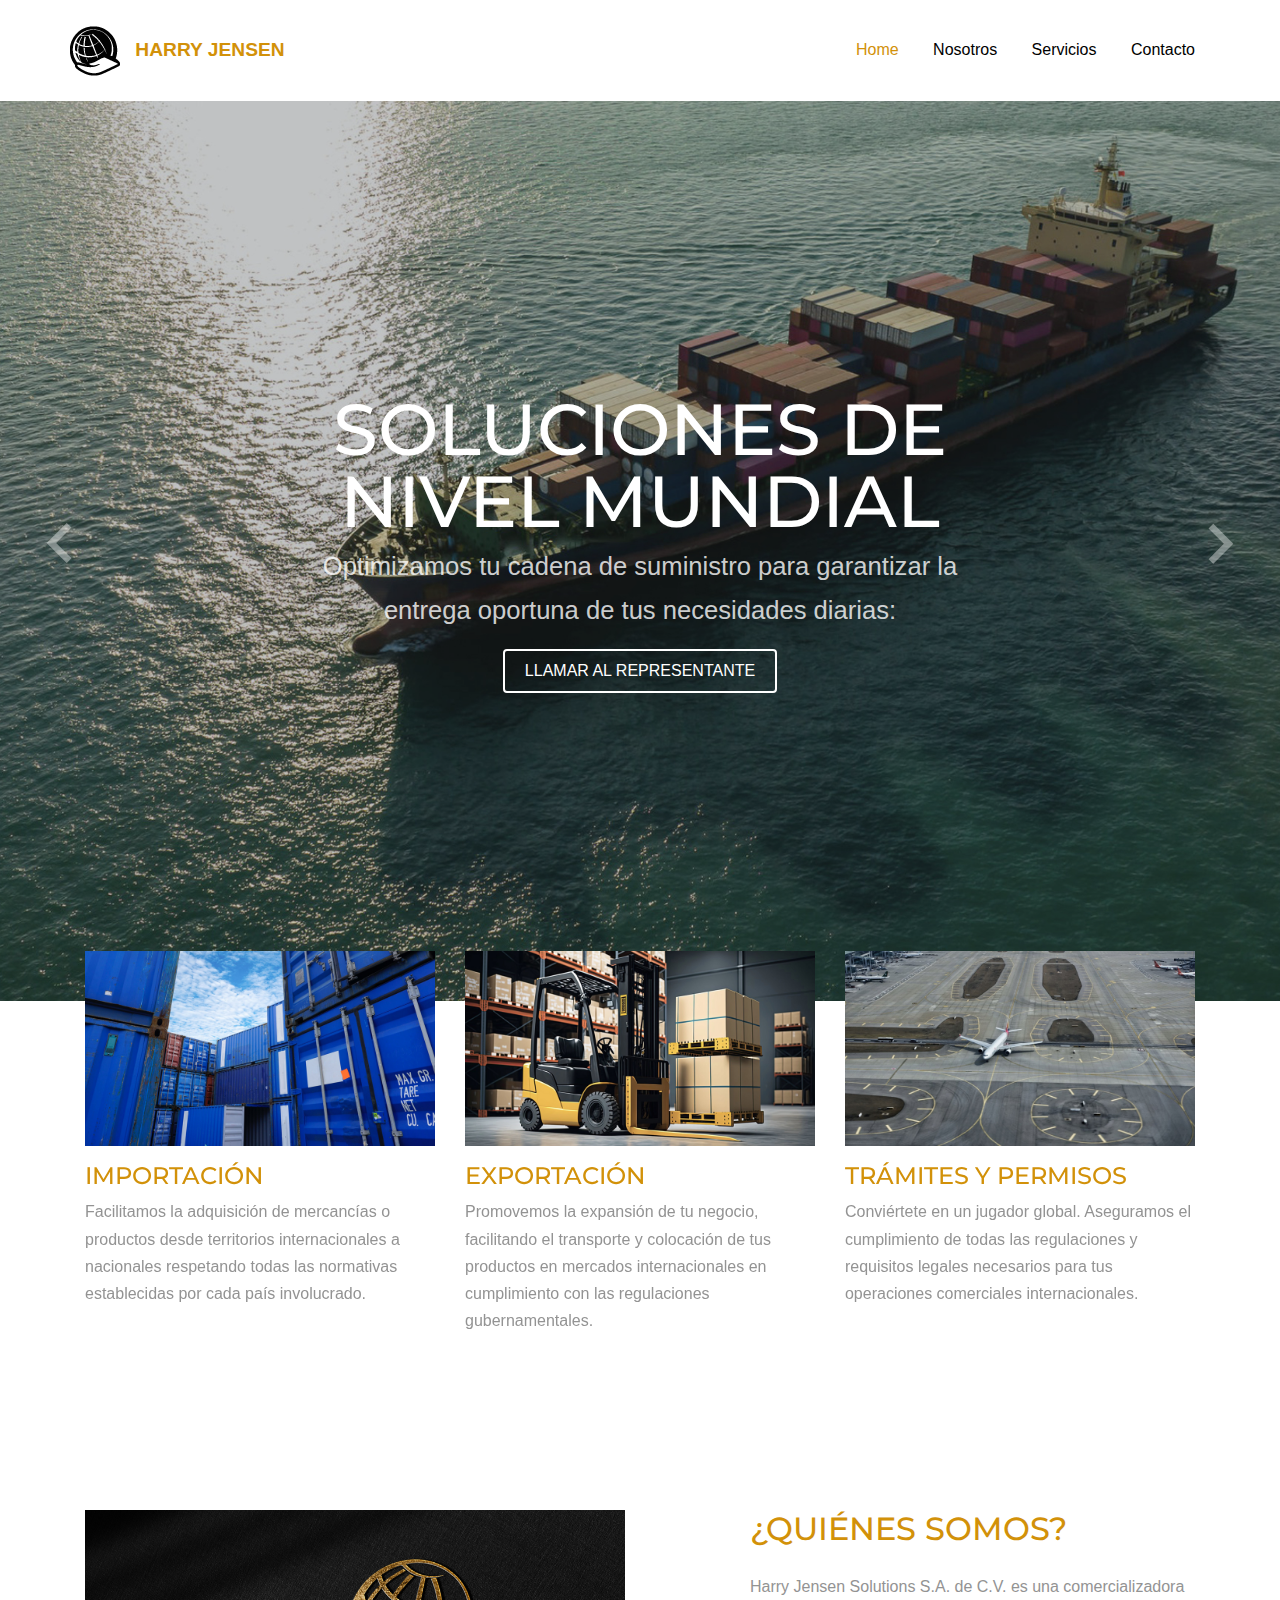
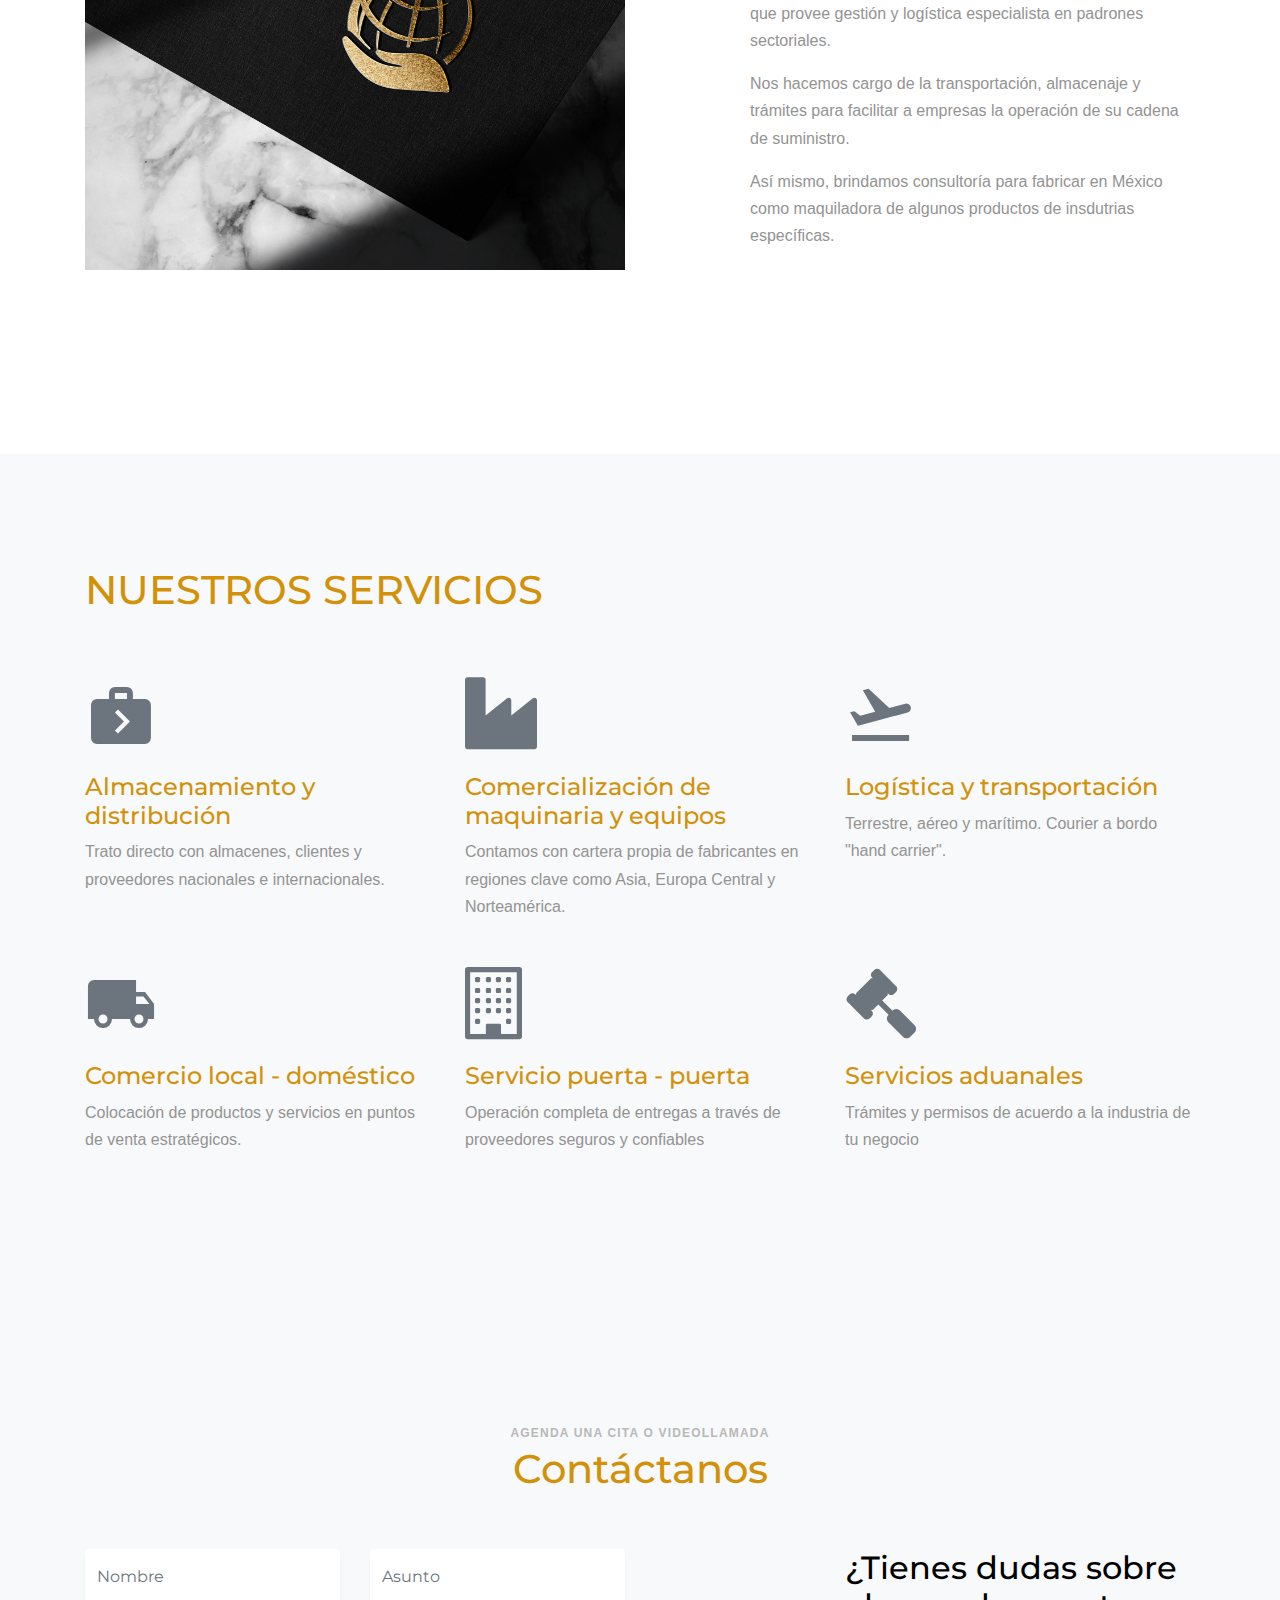
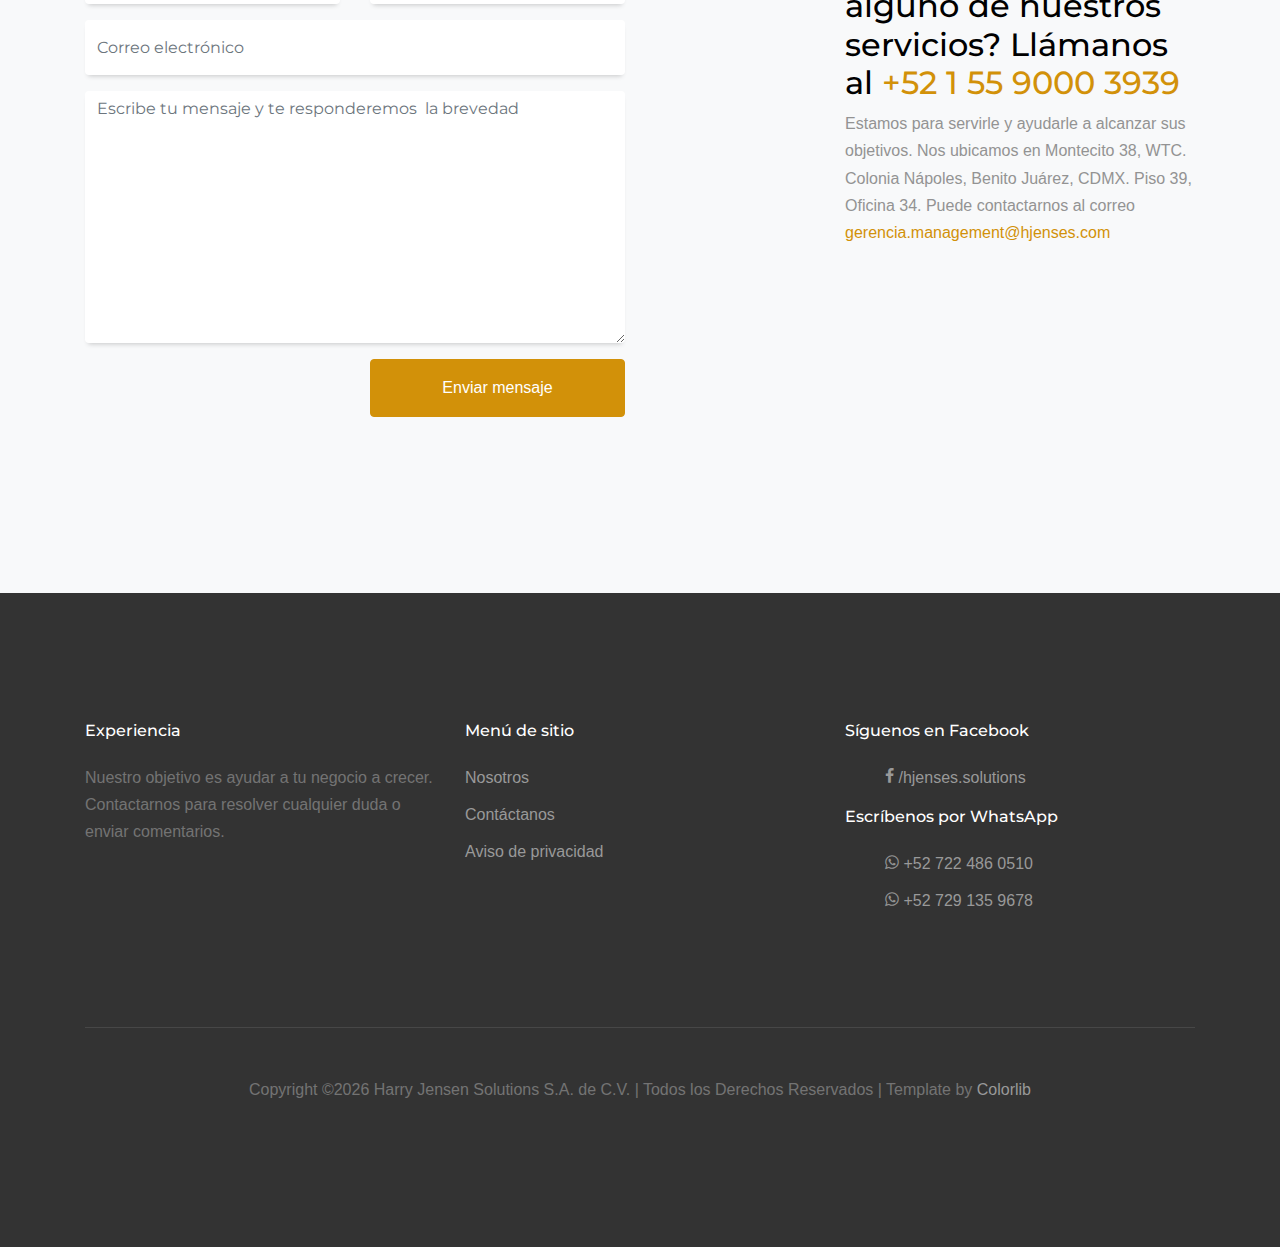
<file: index.html>
<!DOCTYPE html>
<html lang="en">
  <head>
    <title>Harry Jenses Solutions</title>
    <meta charset="utf-8">
    <meta name="viewport" content="width=device-width, initial-scale=1, shrink-to-fit=no">

    <link href="https://fonts.googleapis.com/css2?family=Montserrat:wght@400;700&display=swap" rel="stylesheet">

    <link rel="icon" href="images\favicon.png">
  
    <link rel="stylesheet" href="fonts/icomoon/style.css">

    <link rel="stylesheet" href="css/bootstrap.min.css">
    <link rel="stylesheet" href="css/magnific-popup.css">
    <link rel="stylesheet" href="css/jquery-ui.css">
    <link rel="stylesheet" href="css/owl.carousel.min.css">
    <link rel="stylesheet" href="css/owl.theme.default.min.css">

    <link rel="stylesheet" href="css/bootstrap-datepicker.css">

    <link rel="stylesheet" href="fonts/flaticon/font/flaticon.css">

    <link rel="stylesheet" href="css/aos.css">

    <link rel="stylesheet" href="css/style.css">
    
  </head>
  <body data-spy="scroll" data-target=".site-navbar-target" data-offset="300">
  
  <div class="site-wrap"  id="home-section">

    <div class="site-mobile-menu site-navbar-target">
      <div class="site-mobile-menu-header">
        <div class="site-mobile-menu-close mt-3">
          <span class="icon-close2 js-menu-toggle"></span>
        </div>
      </div>
      <div class="site-mobile-menu-body"></div>
    </div>
   
    <header class="site-navbar js-sticky-header site-navbar-target" role="banner">

      <div class="container">
        <div class="row align-items-center position-relative">
          
            <div class="site-logo">
              <a href="index.html" class="text-black">
                <img src="images/logo1.png" alt="Logo" style="height:50px; margin-right:10px;">
                <span class="text-primary">HARRY JENSEN</span>
            </a>
            </div>
            
              <nav class="site-navigation text-center ml-auto" role="navigation">

                <ul class="site-menu main-menu js-clone-nav ml-auto d-none d-lg-block">
                  <li><a href="#home-section" class="nav-link">Home</a></li>
                  <li><a href="#about-section" class="nav-link">Nosotros</a></li>
                  <li><a href="#services-section" class="nav-link">Servicios</a></li>
                  <li><a href="#contact-section" class="nav-link">Contacto</a></li>

                </ul>
              </nav>

          <div class="toggle-button d-inline-block d-lg-none"><a href="#" class="site-menu-toggle py-5 js-menu-toggle text-black"><span class="icon-menu h3"></span></a></div>
        </div>
      </div>
    </header>
    
    <div class="owl-carousel slide-one-item">
      
      <div class="site-section-cover overlay img-bg-section" style="background-image: url('images/hero_1.jpg'); " >
        <div class="container">
          <div class="row align-items-center justify-content-center">
            <div class="col-md-12 col-lg-7 text-center">
              <h1>SOLUCIONES DE NIVEL MUNDIAL</h1>  
              <p>Optimizamos tu cadena de suministro para garantizar la entrega oportuna de tus necesidades diarias:</p>
              <p><a href="#tel://+5217291359678" class="btn btn-white-outline border-w-2 btn-md">LLAMAR AL REPRESENTANTE</a></p>
            </div>
          </div>
        </div>
      </div>

      <div class="site-section-cover overlay img-bg-section" style="background-image: url('images/hero_2.jpg'); " >
        <div class="container">
          <div class="row align-items-center justify-content-center">
            <div class="col-md-12 col-lg-7 text-center">
              <h1>COMERCIO DE BIENES Y SERVICIOS</h1>      
              <p>Facilitamos transacciones globales de manera eficaz, segura y confiable:</p>    
              <p><a href="#contact-section" class="btn btn-white-outline border-w-2 btn-md">COTIZAR AHORA</a></p>
            </div>
          </div>
        </div>
      </div>
    </div>
    
    <div class="pb-5" style="position: relative; z-index: 8;">
      <div class="container">
        <div class="row" style="margin-top: -50px;">
          <div class="col-md-6 col-lg-4 mb-4 mb-lg-0">
            <img src="images/img_1.jpg" alt="Image" class="img-fluid mb-3">
            <h3 class="text-primary h4 mb-2">IMPORTACIÓN</h3>
            <p>Facilitamos la adquisición de mercancías o productos desde territorios internacionales a nacionales respetando todas las normativas establecidas por cada país involucrado.</p>
          </div>
          <div class="col-md-6 col-lg-4 mb-4 mb-lg-0">
            <img src="images/img_2.jpg" alt="Image" class="img-fluid mb-3">
            <h3 class="text-primary h4 mb-2">EXPORTACIÓN</h3>
            <p>Promovemos la expansión de tu negocio, facilitando el transporte y colocación de tus productos en mercados internacionales en cumplimiento con las regulaciones gubernamentales.</p>
          </div>
          <div class="col-md-6 col-lg-4 mb-4 mb-lg-0">
            <img src="images/img_3.jpg" alt="Image" class="img-fluid mb-3">
            <h3 class="text-primary h4 mb-2">TRÁMITES Y PERMISOS</h3>
            <p>Conviértete en un jugador global. Aseguramos el cumplimiento de todas las regulaciones y requisitos legales necesarios para tus operaciones comerciales internacionales.</p>
          </div>
        </div>
      </div>
    </div>

    <div class="site-section" id="about-section">
      <div class="container">
        <div class="row mb-5">
          <div class="col-lg-6 mb-4">
                <img src="images/hero_3.jpg" alt="Image" class="img-fluid">
              </a>
            </figure>
          </div>
          <div class="col-lg-5 ml-auto">
            <h2 class="text-primary mb-4">¿QUIÉNES SOMOS?</h2>
            <p>Harry Jensen Solutions S.A. de C.V. es una comercializadora que provee gestión y logística especialista en padrones sectoriales.</p>
            <p>Nos hacemos cargo de la transportación, almacenaje y trámites para facilitar a empresas la operación de su cadena de suministro. </p>
            <p>Así mismo, brindamos consultoría para fabricar en México como maquiladora de algunos productos de insdutrias específicas.</p>
          </div>
        </div>
      </div>
    </div>

    <div class="site-section bg-light" id="services-section">
      <div class="container">
        <div class="row mb-5">
          <div class="col-12">
            <div class="block-heading-1">
              <h2>NUESTROS SERVICIOS</h2>
            </div>
          </div>
        </div>
        <div class="row">
          <div class="col-md-6 col-lg-4 mb-4">
            <span class="icon-next_week d-block mb-3 display-3 text-secondary"></span>
            <h3 class="text-primary h4 mb-2">Almacenamiento y distribución</h3>
            <p>Trato directo con almacenes, clientes y proveedores nacionales e internacionales.</p>
          </div>
          <div class="col-md-6 col-lg-4 mb-4">
            <span class="icon-industry d-block mb-3 display-3 text-secondary"></span>
            <h3 class="text-primary h4 mb-2">Comercialización de maquinaria y equipos</h3>
            <p>Contamos con cartera propia de fabricantes en regiones clave como Asia, Europa Central y Norteamérica.</p>
          </div>
          <div class="col-md-6 col-lg-4 mb-4">
            <span class="icon-flight_takeoff d-block mb-3 display-3 text-secondary"></span>
            <h3 class="text-primary h4 mb-2">Logística y transportación</h3>
            <p>Terrestre, aéreo y marítimo. Courier a bordo "hand carrier".</p>
          </div>

          <div class="col-md-6 col-lg-4 mb-4">
            <span class="icon-local_shipping d-block mb-3 display-3 text-secondary"></span>
            <h3 class="text-primary h4 mb-2">Comercio local - doméstico</h3>
            <p>Colocación de productos y servicios en puntos de venta estratégicos. </p>
          </div>
          <div class="col-md-6 col-lg-4 mb-4">
            <span class="icon-building-o d-block mb-3 display-3 text-secondary"></span>
            <h3 class="text-primary h4 mb-2">Servicio puerta - puerta</h3>
            <p>Operación completa de entregas a través de proveedores seguros y confiables</p>
          </div>
          <div class="col-md-6 col-lg-4 mb-4">
            <span class="icon-legal d-block mb-3 display-3 text-secondary"></span>
            <h3 class="text-primary h4 mb-2">Servicios aduanales</h3>
            <p>Trámites y permisos de acuerdo a la industria de tu negocio</p>
          </div>
        </div>
      </div>
    </div>

    <div class="site-section bg-light" id="contact-section">
      <div class="container">
        <div class="row">
          <div class="col-12 text-center mb-5">
            <div class="block-heading-1">
              <span>AGENDA UNA CITA O VIDEOLLAMADA</span>
              <h2>Contáctanos</h2>
            </div>
          </div>
        </div>
        <div class="row">
          <div class="col-lg-6 mb-5">
            <form action="#" method="post">
              <div class="form-group row">
                <div class="col-md-6 mb-4 mb-lg-0">
                  <input type="text" class="form-control" placeholder="Nombre">
                </div>
                <div class="col-md-6">
                  <input type="text" class="form-control" placeholder="Asunto">
                </div>
              </div>

              <div class="form-group row">
                <div class="col-md-12">
                  <input type="text" class="form-control" placeholder="Correo electrónico">
                </div>
              </div>

              <div class="form-group row">
                <div class="col-md-12">
                  <textarea name="textarea" id="" class="form-control" placeholder="Escribe tu mensaje y te responderemos  la brevedad" cols="30" rows="10"></textarea>
                </div>
              </div>
              <div class="form-group row">
                <div class="col-md-6 ml-auto">
                  <input type="submit" class="btn btn-block btn-primary text-white py-3 px-5" value="Enviar mensaje">
                </div>
              </div>
            </form>
          </div>
          <div class="col-lg-4 ml-auto">
            <h2 class="text-black">¿Tienes dudas sobre alguno de nuestros servicios? Llámanos al <a href="tel://+5215590003939">+52 1 55 9000 3939</a></h2>
            <p>Estamos para servirle y ayudarle a alcanzar sus objetivos. Nos ubicamos en Montecito 38, WTC. Colonia Nápoles, Benito Juárez, CDMX. Piso 39, Oficina 34. Puede contactarnos al correo <a href="mailto:gerencia.management@hjenses.com">gerencia.management@hjenses.com</a></p>
          </div>
        </div>
      </div>
    </div>

    <footer class="site-footer">
      <div class="container">
        <div class="row">
          <div class="col-md-6">
            <div class="row">
              <div class="col-md-8">
                <h2 class="footer-heading mb-4">Experiencia</h2>
                <p>Nuestro objetivo es ayudar a tu negocio a crecer. Contactarnos para resolver cualquier duda o enviar comentarios.</p>
              </div>
              <div class="col-md-4 ml-auto">
                <h2 class="footer-heading mb-4">Menú de sitio</h2>
                <ul class="list-unstyled">
                  <li><a href="#about-section">Nosotros</a></li>
                  <li><a href="#contact-section">Contáctanos</a></li>
                  <li><a href="aviso-privacidad.html">Aviso de privacidad</a></li>
                </ul>
              </div>
              
            </div>
          </div>
          <div class="col-md-4 ml-auto">

              <h2 class="footer-heading mb-4">Síguenos en Facebook</h2>      
              <ul style="list-style-type: none;"><a href="" class="smoothscroll pl-0 pr-3"><span class="icon-facebook"></span>  /hjenses.solutions</a></ul>

                <h2 class="footer-heading mb-4">Escríbenos por WhatsApp</h2>
                <ul style="list-style-type: none;">
                <li><span class="icon-whatsapp"></span>      <a href="https://wa.me/17224860510?text=Hola!%20Quiero%20más%20información.%20">+52 722 486 0510</a></li>
                <li><span class="icon-whatsapp"></span>      <a href="https://wa.me/17291359678?text=Hola!%20Quiero%20más%20información.%20">+52 729 135 9678</a></li>
                 </ul> 

              </a>
              </form>
          </div>
        </div>
        <div class="row pt-5 mt-5 text-center">
          <div class="col-md-12">
            <div class="border-top pt-5">
            <p>
            <!-- Link back to Colorlib can't be removed. Template is licensed under CC BY 3.0. -->
            Copyright &copy;<script>document.write(new Date().getFullYear());</script> Harry Jensen Solutions S.A. de C.V. | Todos los Derechos Reservados | Template by <a href="https://colorlib.com" target="_blank" >Colorlib</a>
            <!-- Link back to Colorlib can't be removed. Template is licensed under CC BY 3.0. -->
            </p>
            </div>
          </div>
          
        </div>
      </div>
    </footer>

  </div>

  <script src="js/jquery-3.3.1.min.js"></script>
  <script src="js/jquery-ui.js"></script>
  <script src="js/popper.min.js"></script>
  <script src="js/bootstrap.min.js"></script>
  <script src="js/owl.carousel.min.js"></script>
  <script src="js/jquery.magnific-popup.min.js"></script>
  <script src="js/jquery.sticky.js"></script>
  <script src="js/jquery.waypoints.min.js"></script>
  <script src="js/jquery.animateNumber.min.js"></script>
  <script src="js/aos.js"></script>

  <script src="js/main.js"></script>
    
  </body>
</html>

<!--__/\\\\\\\\\\\\\\\__/\\\________/\\\____/\\\\\\\\\________/\\\\\\\\\___________/\\\\\_______/\\\\\_____/\\\____________/\\\\\\\\\\\\_____/\\\\\\\\\\\\\\\____________/\\\_________________/\\\\\\\\\_____________________/\\\\\\\\\__/\\\\\\\\\\\__/\\\\\\\\\\\\\\\__/\\\\\\\\\\\\\\\_______________/\\\\\\\\\\\_______/\\\\\\\\\_______________/\\\\\\\\\\\\_____/\\\\\\\\\\\\\\\__________________/\\\\\\\\\__/\\\________/\\\_        
 _\///////\\\/////__\/\\\_______\/\\\__/\\\///////\\\____/\\\///////\\\_______/\\\///\\\____\/\\\\\\___\/\\\___________\/\\\////////\\\__\/\\\///////////____________\/\\\_______________/\\\\\\\\\\\\\________________/\\\////////__\/////\\\///__\///////\\\/////__\/\\\///////////______________/\\\/////////\\\___/\\\\\\\\\\\\\____________\/\\\////////\\\__\/\\\///////////________________/\\\////////__\/\\\_______\/\\\_       
  _______\/\\\_______\/\\\_______\/\\\_\/\\\_____\/\\\___\/\\\_____\/\\\_____/\\\/__\///\\\__\/\\\/\\\__\/\\\___________\/\\\______\//\\\_\/\\\_______________________\/\\\______________/\\\/////////\\\_____________/\\\/_______________\/\\\___________\/\\\_______\/\\\________________________\//\\\______\///___/\\\/////////\\\___________\/\\\______\//\\\_\/\\\_________________________/\\\/___________\//\\\______/\\\__      
   _______\/\\\_______\/\\\_______\/\\\_\/\\\\\\\\\\\/____\/\\\\\\\\\\\/_____/\\\______\//\\\_\/\\\//\\\_\/\\\___________\/\\\_______\/\\\_\/\\\\\\\\\\\_______________\/\\\_____________\/\\\_______\/\\\____________/\\\_________________\/\\\___________\/\\\_______\/\\\\\\\\\\\_________________\////\\\_________\/\\\_______\/\\\___________\/\\\_______\/\\\_\/\\\\\\\\\\\________________/\\\______________\//\\\____/\\\___     
    _______\/\\\_______\/\\\_______\/\\\_\/\\\//////\\\____\/\\\//////\\\____\/\\\_______\/\\\_\/\\\\//\\\\/\\\___________\/\\\_______\/\\\_\/\\\///////________________\/\\\_____________\/\\\\\\\\\\\\\\\___________\/\\\_________________\/\\\___________\/\\\_______\/\\\///////_____________________\////\\\______\/\\\\\\\\\\\\\\\___________\/\\\_______\/\\\_\/\\\///////________________\/\\\_______________\//\\\__/\\\____    
     _______\/\\\_______\/\\\_______\/\\\_\/\\\____\//\\\___\/\\\____\//\\\___\//\\\______/\\\__\/\\\_\//\\\/\\\___________\/\\\_______\/\\\_\/\\\_______________________\/\\\_____________\/\\\/////////\\\___________\//\\\________________\/\\\___________\/\\\_______\/\\\_______________________________\////\\\___\/\\\/////////\\\___________\/\\\_______\/\\\_\/\\\_______________________\//\\\_______________\//\\\/\\\_____   
      _______\/\\\_______\//\\\______/\\\__\/\\\_____\//\\\__\/\\\_____\//\\\___\///\\\__/\\\____\/\\\__\//\\\\\\___________\/\\\_______/\\\__\/\\\_______________________\/\\\_____________\/\\\_______\/\\\____________\///\\\______________\/\\\___________\/\\\_______\/\\\________________________/\\\______\//\\\__\/\\\_______\/\\\___________\/\\\_______/\\\__\/\\\________________________\///\\\______________\//\\\\\______  
       _______\/\\\________\///\\\\\\\\\/___\/\\\______\//\\\_\/\\\______\//\\\____\///\\\\\/_____\/\\\___\//\\\\\___________\/\\\\\\\\\\\\/___\/\\\\\\\\\\\\\\\___________\/\\\\\\\\\\\\\\\_\/\\\_______\/\\\______________\////\\\\\\\\\__/\\\\\\\\\\\_______\/\\\_______\/\\\\\\\\\\\\\\\___________\///\\\\\\\\\\\/___\/\\\_______\/\\\___________\/\\\\\\\\\\\\/___\/\\\\\\\\\\\\\\\______________\////\\\\\\\\\______\//\\\_______ 
        _______\///___________\/////////_____\///________\///__\///________\///_______\/////_______\///_____\/////____________\////////////_____\///////////////____________\///////////////__\///________\///__________________\/////////__\///////////________\///________\///////////////______________\///////////_____\///________\///____________\////////////_____\///////////////__________________\/////////________\///________
      
      
                                                                           =#                                    
                                                                    =@@#                                   
                                                                   -@@@@*                                  
                                                                  :@@@@@@+                                 
                             .=============.           :==========%@@@@@@@=                                
                              #@@@@@@@@@@@+           :@@@@@@@@@@@@@@@@@@@@-                               
                              .%@@@@@@@@@*           :@@@@@@@@@@@@@@@@@@@@@@-                              
                               .%@@@@@@@#           :%@@@@@@@@@@@@@@@@@@@@@@#                              
                                :@@@@@@%.          .%@@@@@@@@@@@@@@@@@@@@@*:                               
                                 -@@@@%.          .%@@@@@@@@@@@@@@@@@@@%+.                                 
                                  ----.          .#@@@@@@@@%-----------                                    
                                                 #@@@@@@@@=                                                
                                                *@@@@@@@#.                                                 
                                               *@@@@@@%-                                                   
                                              +@@@@@@*.                                                    
                                             +@@@@@%:                                                      
                                            =@@@@@+                                                        
                                ...........=@@@@#.                                                         
                               :%@@@@@@@@@@@@@%-                                                           
                                .############*.  
Este template fue editado por TURRON DE LA CITE SA DE CV // AGENCIA DE PUBLICIDAD // para más información contactar a través de humanodel88gmail.com -->
</file>
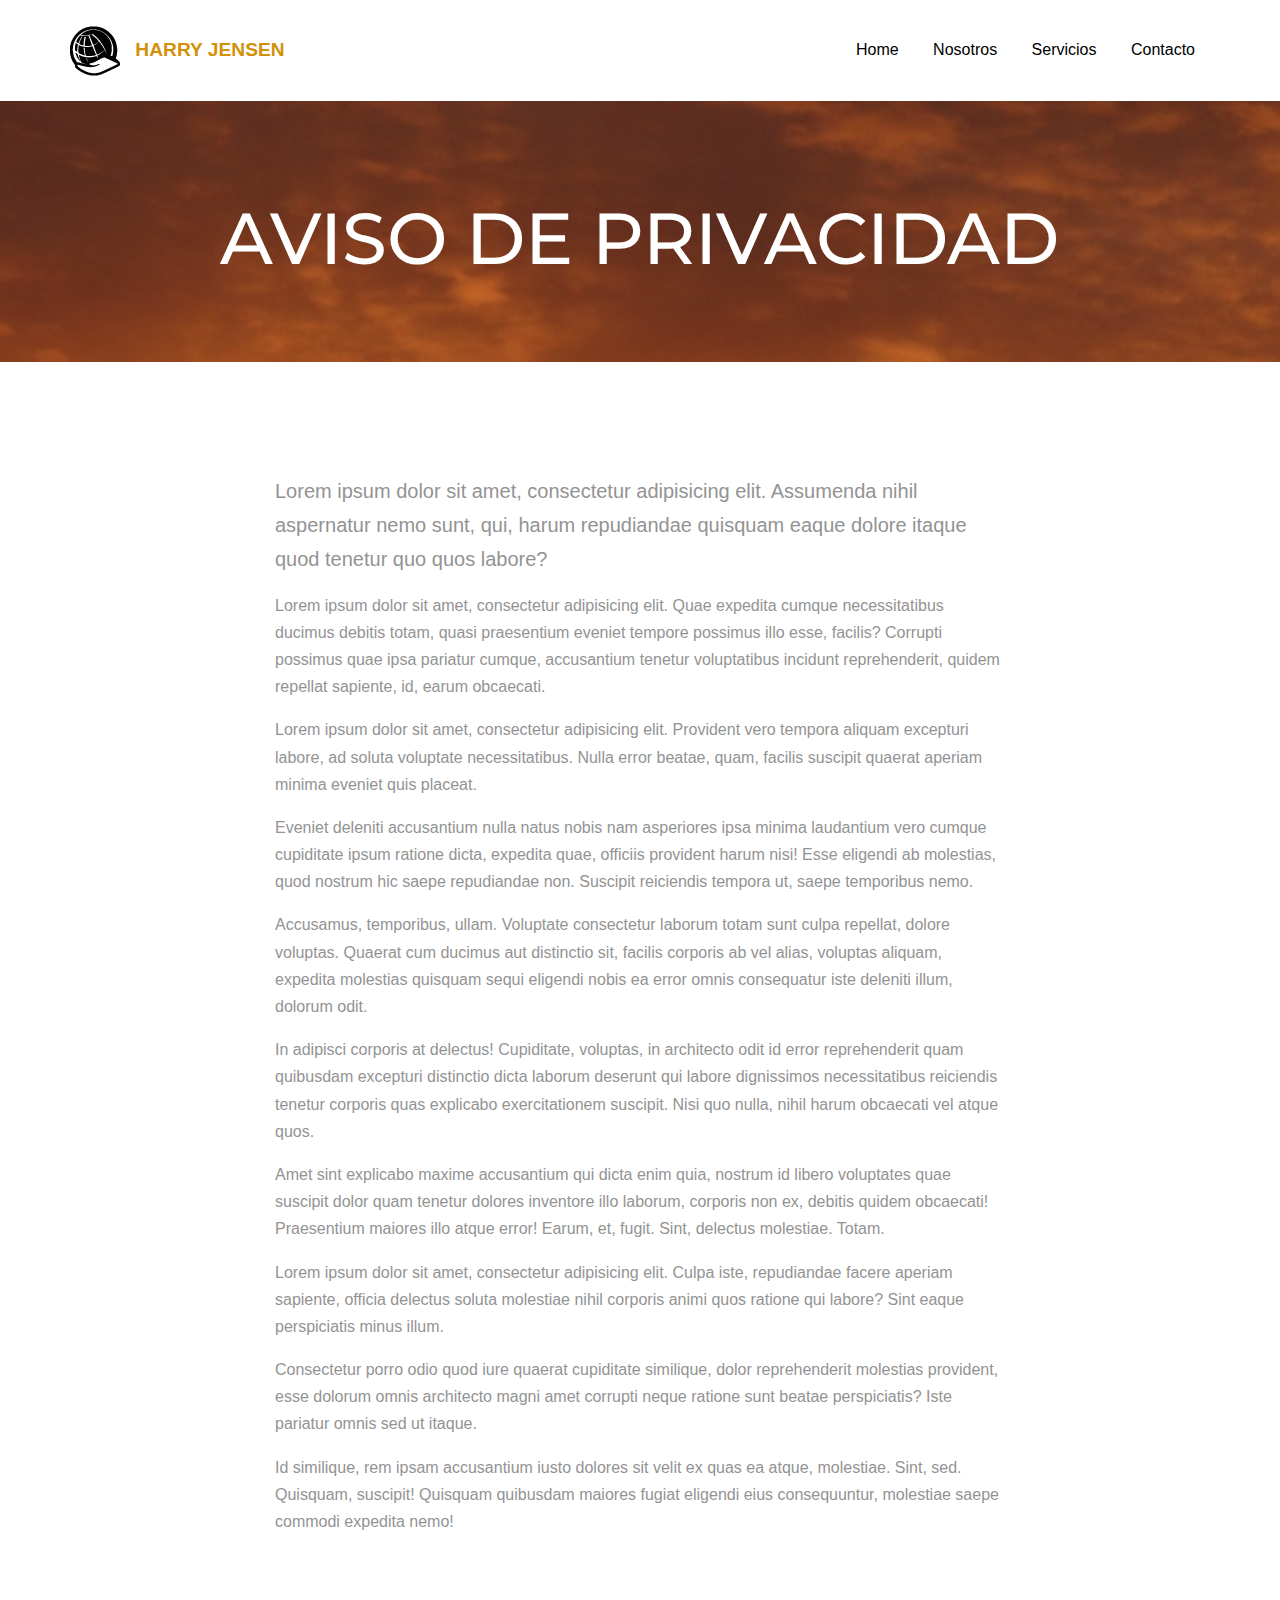
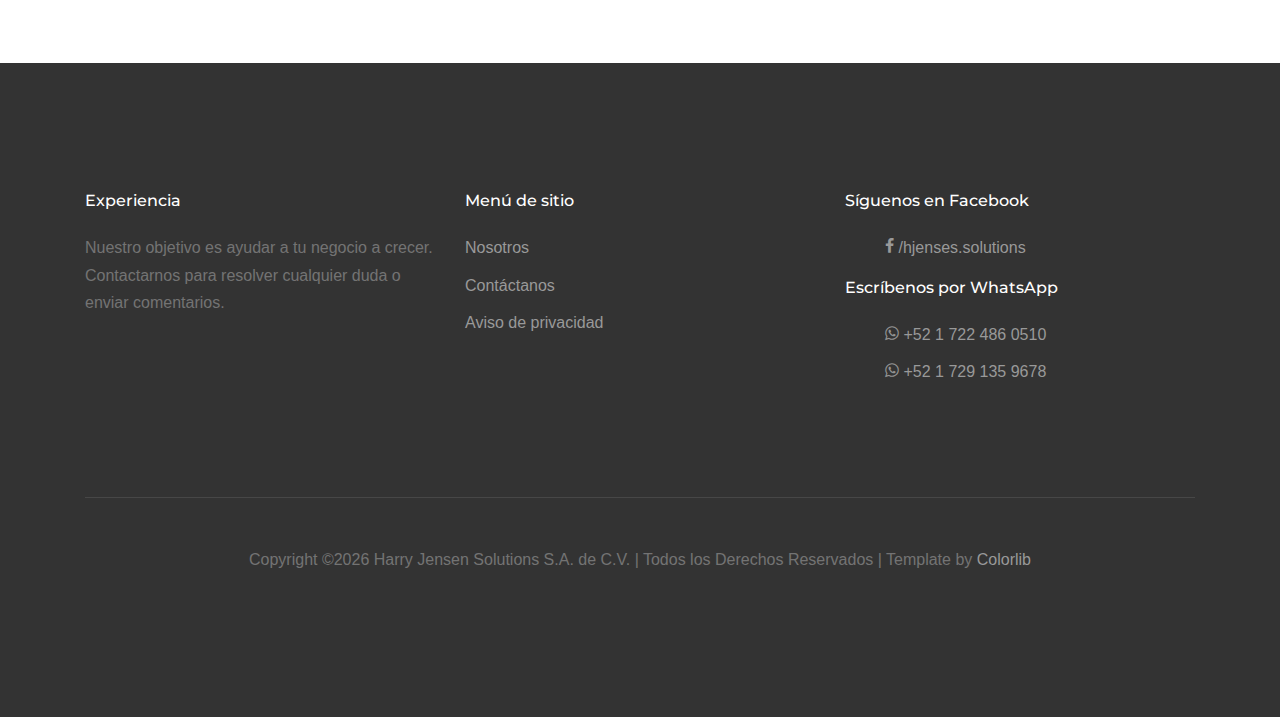
<file: aviso-privacidad.html>
<!DOCTYPE html>
<html lang="en">
  <head>
    <title>Harry Jenses Solutions</title>
    <meta charset="utf-8">
    <meta name="viewport" content="width=device-width, initial-scale=1, shrink-to-fit=no">

    <link href="https://fonts.googleapis.com/css2?family=Montserrat:wght@400;700&display=swap" rel="stylesheet">

    <link rel="icon" href="images\favicon.png">
  
    <link rel="stylesheet" href="fonts/icomoon/style.css">

    <link rel="stylesheet" href="css/bootstrap.min.css">
    <link rel="stylesheet" href="css/magnific-popup.css">
    <link rel="stylesheet" href="css/jquery-ui.css">
    <link rel="stylesheet" href="css/owl.carousel.min.css">
    <link rel="stylesheet" href="css/owl.theme.default.min.css">

    <link rel="stylesheet" href="css/bootstrap-datepicker.css">

    <link rel="stylesheet" href="fonts/flaticon/font/flaticon.css">

    <link rel="stylesheet" href="css/aos.css">

    <link rel="stylesheet" href="css/style.css">
    
  </head>
  <body data-spy="scroll" data-target=".site-navbar-target" data-offset="300">
  
  <div class="site-wrap"  id="home-section">

    <div class="site-mobile-menu site-navbar-target">
      <div class="site-mobile-menu-header">
        <div class="site-mobile-menu-close mt-3">
          <span class="icon-close2 js-menu-toggle"></span>
        </div>
      </div>
      <div class="site-mobile-menu-body"></div>
    </div>
   
      
    <header class="site-navbar js-sticky-header site-navbar-target" role="banner">

      <div class="container">
        <div class="row align-items-center position-relative">
          
            
          <div class="site-logo">
            <a href="index.html" class="text-black">
              <img src="images/logo1.png" alt="Logo" style="height:50px; margin-right:10px;">
              <span class="text-primary">HARRY JENSEN</span>
          </a>
          </div>
            
            <!-- <div class="col-12"> -->
              <nav class="site-navigation text-center ml-auto" role="navigation">

                <ul class="site-menu main-menu js-clone-nav ml-auto d-none d-lg-block">
                  <li><a href="index.html#home-section" class="nav-link">Home</a></li>
                  <li><a href="index.html#about-section" class="nav-link">Nosotros</a></li>
                  <li><a href="index.html#services-section" class="nav-link">Servicios</a></li>
                  <li><a href="index.html#contact-section" class="nav-link">Contacto</a></li>

                </ul>
              </nav>
          
            <!-- </div> -->

          <div class="toggle-button d-inline-block d-lg-none"><a href="#" class="site-menu-toggle py-5 js-menu-toggle text-black"><span class="icon-menu h3"></span></a></div>

        </div>
      </div>
      
    </header>
    
    <div class="site-section-cover overlay inner-page bg-light" style="background-image: url('images/hero_2.jpg')" data-aos="fade">
      
      <div class="container">
        <div class="row align-items-center justify-content-center text-center">
          <div class="col-lg-10">

            <div class="box-shadow-content">
              <div class="block-heading-1">
                <span class="d-block mb-3 text-white"  data-aos="fade-up"><span class="mx-2"></span></span>
                <h1 class="mb-4" data-aos="fade-up" data-aos-delay="100">AVISO DE PRIVACIDAD</h1>
              </div>
              
              
            </div>
          </div>
        </div>
      </div>
      
    </div>

    
    <section class="site-section">
      <div class="container">
        <div class="row">
          <div class="col-md-8 mx-auto blog-content">
            <p class="lead">Lorem ipsum dolor sit amet, consectetur adipisicing elit. Assumenda nihil aspernatur nemo sunt, qui, harum repudiandae quisquam eaque dolore itaque quod tenetur quo quos labore?</p>
            <p>Lorem ipsum dolor sit amet, consectetur adipisicing elit. Quae expedita cumque necessitatibus ducimus debitis totam, quasi praesentium eveniet tempore possimus illo esse, facilis? Corrupti possimus quae ipsa pariatur cumque, accusantium tenetur voluptatibus incidunt reprehenderit, quidem repellat sapiente, id, earum obcaecati.</p>

            <blockquote><p>Lorem ipsum dolor sit amet, consectetur adipisicing elit. Provident vero tempora aliquam excepturi labore, ad soluta voluptate necessitatibus. Nulla error beatae, quam, facilis suscipit quaerat aperiam minima eveniet quis placeat.</p></blockquote>

            <p>Eveniet deleniti accusantium nulla natus nobis nam asperiores ipsa minima laudantium vero cumque cupiditate ipsum ratione dicta, expedita quae, officiis provident harum nisi! Esse eligendi ab molestias, quod nostrum hic saepe repudiandae non. Suscipit reiciendis tempora ut, saepe temporibus nemo.</p>
            <p>Accusamus, temporibus, ullam. Voluptate consectetur laborum totam sunt culpa repellat, dolore voluptas. Quaerat cum ducimus aut distinctio sit, facilis corporis ab vel alias, voluptas aliquam, expedita molestias quisquam sequi eligendi nobis ea error omnis consequatur iste deleniti illum, dolorum odit.</p>
            <p>In adipisci corporis at delectus! Cupiditate, voluptas, in architecto odit id error reprehenderit quam quibusdam excepturi distinctio dicta laborum deserunt qui labore dignissimos necessitatibus reiciendis tenetur corporis quas explicabo exercitationem suscipit. Nisi quo nulla, nihil harum obcaecati vel atque quos.</p>
            <p>Amet sint explicabo maxime accusantium qui dicta enim quia, nostrum id libero voluptates quae suscipit dolor quam tenetur dolores inventore illo laborum, corporis non ex, debitis quidem obcaecati! Praesentium maiores illo atque error! Earum, et, fugit. Sint, delectus molestiae. Totam.</p>

            <p>Lorem ipsum dolor sit amet, consectetur adipisicing elit. Culpa iste, repudiandae facere aperiam sapiente, officia delectus soluta molestiae nihil corporis animi quos ratione qui labore? Sint eaque perspiciatis minus illum.</p>
            <p>Consectetur porro odio quod iure quaerat cupiditate similique, dolor reprehenderit molestias provident, esse dolorum omnis architecto magni amet corrupti neque ratione sunt beatae perspiciatis? Iste pariatur omnis sed ut itaque.</p>
            <p>Id similique, rem ipsam accusantium iusto dolores sit velit ex quas ea atque, molestiae. Sint, sed. Quisquam, suscipit! Quisquam quibusdam maiores fugiat eligendi eius consequuntur, molestiae saepe commodi expedita nemo!</p>
            
          </div>
          
        </div>
      </div>
    </section>

    <footer class="site-footer">
      <div class="container">
        <div class="row">
          <div class="col-md-6">
            <div class="row">
              <div class="col-md-8">
                <h2 class="footer-heading mb-4">Experiencia</h2>
                <p>Nuestro objetivo es ayudar a tu negocio a crecer. Contactarnos para resolver cualquier duda o enviar comentarios.</p>
              </div>
              <div class="col-md-4 ml-auto">
                <h2 class="footer-heading mb-4">Menú de sitio</h2>
                <ul class="list-unstyled">
                  <li><a href="index.html#about-section">Nosotros</a></li>
                  <li><a href="index.html#contact-section">Contáctanos</a></li>
                  <li><a href="aviso-privacidad.html">Aviso de privacidad</a></li>
                </ul>
              </div>
              
            </div>
          </div>
          <div class="col-md-4 ml-auto">

              <h2 class="footer-heading mb-4">Síguenos en Facebook</h2>      
              <ul style="list-style-type: none;"><a href="" class="smoothscroll pl-0 pr-3"><span class="icon-facebook"></span>  /hjenses.solutions</a></ul>

                <h2 class="footer-heading mb-4">Escríbenos por WhatsApp</h2>
                <ul style="list-style-type: none;">
                <li><span class="icon-whatsapp"></span>      <a href="#tel://+5217224860510">+52 1 722 486 0510</a></li>
                <li><span class="icon-whatsapp"></span>      <a href="#tel://+5217291359678">+52 1 729 135 9678</a></li>
                 </ul> 
      
              </form>
          </div>
        </div>
        <div class="row pt-5 mt-5 text-center">
          <div class="col-md-12">
            <div class="border-top pt-5">
            <p>
            <!-- Link back to Colorlib can't be removed. Template is licensed under CC BY 3.0. -->
            Copyright &copy;<script>document.write(new Date().getFullYear());</script> Harry Jensen Solutions S.A. de C.V. | Todos los Derechos Reservados | Template by <a href="https://colorlib.com" target="_blank" >Colorlib</a>
            <!-- Link back to Colorlib can't be removed. Template is licensed under CC BY 3.0. -->
            </p>
            </div>
          </div>
          
        </div>
      </div>
    </footer>

  </div>

  <script src="js/jquery-3.3.1.min.js"></script>
  <script src="js/jquery-ui.js"></script>
  <script src="js/popper.min.js"></script>
  <script src="js/bootstrap.min.js"></script>
  <script src="js/owl.carousel.min.js"></script>
  <script src="js/jquery.magnific-popup.min.js"></script>
  <script src="js/jquery.sticky.js"></script>
  <script src="js/jquery.waypoints.min.js"></script>
  <script src="js/jquery.animateNumber.min.js"></script>
  <script src="js/aos.js"></script>

  <script src="js/main.js"></script>
    
  </body>
</html>

<!--__/\\\\\\\\\\\\\\\__/\\\________/\\\____/\\\\\\\\\________/\\\\\\\\\___________/\\\\\_______/\\\\\_____/\\\____________/\\\\\\\\\\\\_____/\\\\\\\\\\\\\\\____________/\\\_________________/\\\\\\\\\_____________________/\\\\\\\\\__/\\\\\\\\\\\__/\\\\\\\\\\\\\\\__/\\\\\\\\\\\\\\\_______________/\\\\\\\\\\\_______/\\\\\\\\\_______________/\\\\\\\\\\\\_____/\\\\\\\\\\\\\\\__________________/\\\\\\\\\__/\\\________/\\\_        
 _\///////\\\/////__\/\\\_______\/\\\__/\\\///////\\\____/\\\///////\\\_______/\\\///\\\____\/\\\\\\___\/\\\___________\/\\\////////\\\__\/\\\///////////____________\/\\\_______________/\\\\\\\\\\\\\________________/\\\////////__\/////\\\///__\///////\\\/////__\/\\\///////////______________/\\\/////////\\\___/\\\\\\\\\\\\\____________\/\\\////////\\\__\/\\\///////////________________/\\\////////__\/\\\_______\/\\\_       
  _______\/\\\_______\/\\\_______\/\\\_\/\\\_____\/\\\___\/\\\_____\/\\\_____/\\\/__\///\\\__\/\\\/\\\__\/\\\___________\/\\\______\//\\\_\/\\\_______________________\/\\\______________/\\\/////////\\\_____________/\\\/_______________\/\\\___________\/\\\_______\/\\\________________________\//\\\______\///___/\\\/////////\\\___________\/\\\______\//\\\_\/\\\_________________________/\\\/___________\//\\\______/\\\__      
   _______\/\\\_______\/\\\_______\/\\\_\/\\\\\\\\\\\/____\/\\\\\\\\\\\/_____/\\\______\//\\\_\/\\\//\\\_\/\\\___________\/\\\_______\/\\\_\/\\\\\\\\\\\_______________\/\\\_____________\/\\\_______\/\\\____________/\\\_________________\/\\\___________\/\\\_______\/\\\\\\\\\\\_________________\////\\\_________\/\\\_______\/\\\___________\/\\\_______\/\\\_\/\\\\\\\\\\\________________/\\\______________\//\\\____/\\\___     
    _______\/\\\_______\/\\\_______\/\\\_\/\\\//////\\\____\/\\\//////\\\____\/\\\_______\/\\\_\/\\\\//\\\\/\\\___________\/\\\_______\/\\\_\/\\\///////________________\/\\\_____________\/\\\\\\\\\\\\\\\___________\/\\\_________________\/\\\___________\/\\\_______\/\\\///////_____________________\////\\\______\/\\\\\\\\\\\\\\\___________\/\\\_______\/\\\_\/\\\///////________________\/\\\_______________\//\\\__/\\\____    
     _______\/\\\_______\/\\\_______\/\\\_\/\\\____\//\\\___\/\\\____\//\\\___\//\\\______/\\\__\/\\\_\//\\\/\\\___________\/\\\_______\/\\\_\/\\\_______________________\/\\\_____________\/\\\/////////\\\___________\//\\\________________\/\\\___________\/\\\_______\/\\\_______________________________\////\\\___\/\\\/////////\\\___________\/\\\_______\/\\\_\/\\\_______________________\//\\\_______________\//\\\/\\\_____   
      _______\/\\\_______\//\\\______/\\\__\/\\\_____\//\\\__\/\\\_____\//\\\___\///\\\__/\\\____\/\\\__\//\\\\\\___________\/\\\_______/\\\__\/\\\_______________________\/\\\_____________\/\\\_______\/\\\____________\///\\\______________\/\\\___________\/\\\_______\/\\\________________________/\\\______\//\\\__\/\\\_______\/\\\___________\/\\\_______/\\\__\/\\\________________________\///\\\______________\//\\\\\______  
       _______\/\\\________\///\\\\\\\\\/___\/\\\______\//\\\_\/\\\______\//\\\____\///\\\\\/_____\/\\\___\//\\\\\___________\/\\\\\\\\\\\\/___\/\\\\\\\\\\\\\\\___________\/\\\\\\\\\\\\\\\_\/\\\_______\/\\\______________\////\\\\\\\\\__/\\\\\\\\\\\_______\/\\\_______\/\\\\\\\\\\\\\\\___________\///\\\\\\\\\\\/___\/\\\_______\/\\\___________\/\\\\\\\\\\\\/___\/\\\\\\\\\\\\\\\______________\////\\\\\\\\\______\//\\\_______ 
        _______\///___________\/////////_____\///________\///__\///________\///_______\/////_______\///_____\/////____________\////////////_____\///////////////____________\///////////////__\///________\///__________________\/////////__\///////////________\///________\///////////////______________\///////////_____\///________\///____________\////////////_____\///////////////__________________\/////////________\///________
      
      
                                                                           =#                                    
                                                                    =@@#                                   
                                                                   -@@@@*                                  
                                                                  :@@@@@@+                                 
                             .=============.           :==========%@@@@@@@=                                
                              #@@@@@@@@@@@+           :@@@@@@@@@@@@@@@@@@@@-                               
                              .%@@@@@@@@@*           :@@@@@@@@@@@@@@@@@@@@@@-                              
                               .%@@@@@@@#           :%@@@@@@@@@@@@@@@@@@@@@@#                              
                                :@@@@@@%.          .%@@@@@@@@@@@@@@@@@@@@@*:                               
                                 -@@@@%.          .%@@@@@@@@@@@@@@@@@@@%+.                                 
                                  ----.          .#@@@@@@@@%-----------                                    
                                                 #@@@@@@@@=                                                
                                                *@@@@@@@#.                                                 
                                               *@@@@@@%-                                                   
                                              +@@@@@@*.                                                    
                                             +@@@@@%:                                                      
                                            =@@@@@+                                                        
                                ...........=@@@@#.                                                         
                               :%@@@@@@@@@@@@@%-                                                           
                                .############*.   
Este template fue editado por TURRON DE LA CITE SA DE CV // AGENCIA DE PUBLICIDAD // para más información contactar a través de humanodel88gmail.com  -->
</file>
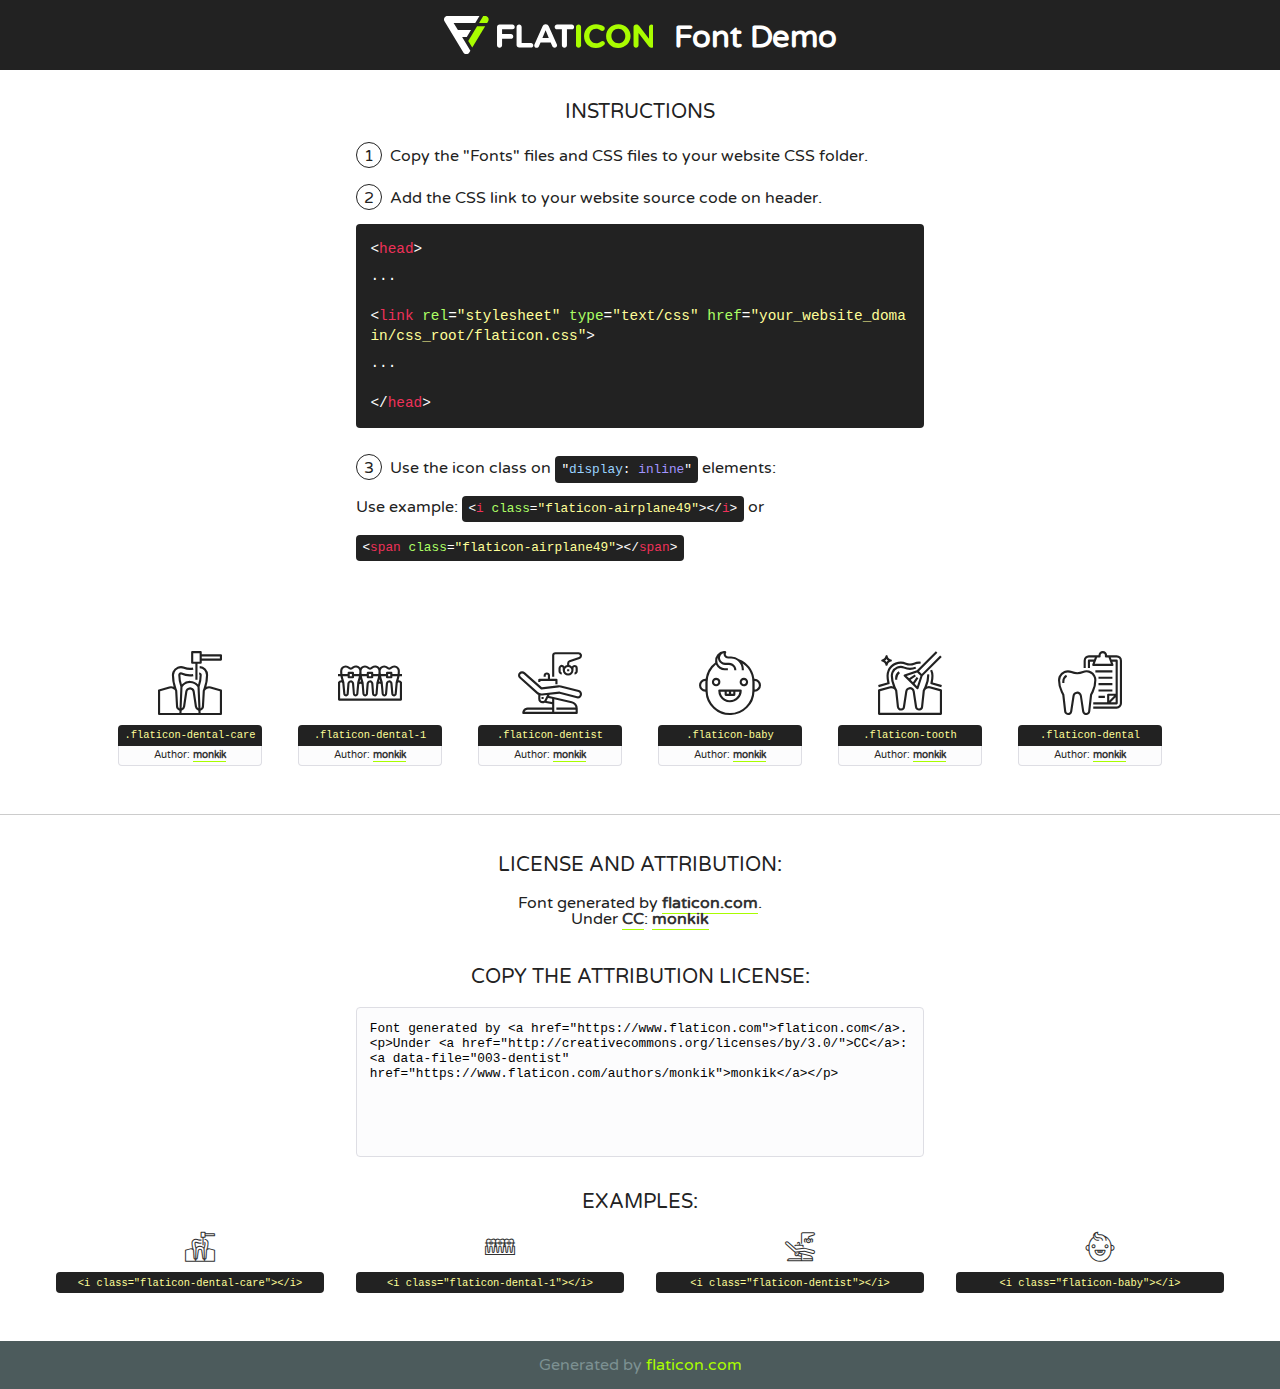
<file: fonts/flaticon/font/flaticon.html>
<!DOCTYPE html>
<!--
  Flaticon icon font: Flaticon
  Creation date: 28/02/2019 07:01
-->
<html>
<!DOCTYPE html>
<html>

<head>
    <title>Flaticon WebFont</title>
    <link href="http://fonts.googleapis.com/css?family=Varela+Round" rel="stylesheet" type="text/css" />
    <link rel="stylesheet" type="text/css" href="flaticon.css">
    <meta charset="UTF-8">
    <style>
    html, body, div, span, applet, object, iframe,
    h1, h2, h3, h4, h5, h6, p, blockquote, pre,
    a, abbr, acronym, address, big, cite, code,
    del, dfn, em, img, ins, kbd, q, s, samp,
    small, strike, strong, sub, sup, tt, var,
    b, u, i, center,
    dl, dt, dd, ol, ul, li,
    fieldset, form, label, legend,
    table, caption, tbody, tfoot, thead, tr, th, td,
    article, aside, canvas, details, embed, 
    figure, figcaption, footer, header, hgroup, 
    menu, nav, output, ruby, section, summary,
    time, mark, audio, video {
        margin: 0;
        padding: 0;
        border: 0;
        font-size: 100%;
        font: inherit;
        vertical-align: baseline;
    }
    /* HTML5 display-role reset for older browsers */
    article, aside, details, figcaption, figure, 
    footer, header, hgroup, menu, nav, section {
        display: block;
    }
    body {
        line-height: 1;
    }
    ol, ul {
        list-style: none;
    }
    blockquote, q {
        quotes: none;
    }
    blockquote:before, blockquote:after,
    q:before, q:after {
        content: '';
        content: none;
    }
    table {
        border-collapse: collapse;
        border-spacing: 0;
    }
    body {
        font-family: 'Varela Round', Helvetica, Arial, sans-serif;
        font-size: 16px;
        color: #222;
    }
    a {
        color: #333;
        border-bottom: 1px solid #a9fd00;
        font-weight: bold;
        text-decoration: none;
    }
    * {
        -moz-box-sizing: border-box;
        -webkit-box-sizing: border-box;
        box-sizing: border-box;
        margin: 0;
        padding: 0;
    }
    [class^="flaticon-"]:before, [class*=" flaticon-"]:before, [class^="flaticon-"]:after, [class*=" flaticon-"]:after {
        font-family: Flaticon;
        font-size: 30px;
        font-style: normal;
        margin-left: 20px;
        color: #333;
    }
    .wrapper {
        max-width: 600px;
        margin: auto;
        padding: 0 1em;
    }
    .title {
        font-size: 1.25em;
        text-align: center;
        margin-bottom: 1em;
        text-transform: uppercase;
    }
    header {
        text-align: center;
        background-color: #222;
        color: #fff;
        padding: 1em;
    }
    header .logo {
        width: 210px;
        height: 38px;
        display: inline-block;
        vertical-align: middle;
        margin-right: 1em;
        border: none;
    }
    header strong {
        font-size: 1.95em;
        font-weight: bold;
        vertical-align: middle;
        margin-top: 5px;
        display: inline-block;
    }
    .demo {
        margin: 2em auto;
        line-height: 1.25em;
    }
    .demo ul li {
        margin-bottom: 1em;
    }
    .demo ul li .num {
        color: #222;
        border-radius: 20px;
        display: inline-block;
        width: 26px;
        padding: 3px;
        height: 26px;
        text-align: center;
        margin-right: 0.5em;
        border: 1px solid #222;
    }
    .demo ul li code {
        background-color: #222;
        border-radius: 4px;
        padding: 0.25em 0.5em;
        display: inline-block;
        color: #fff;
        font-family: Consolas,Monaco,Lucida Console,Liberation Mono,DejaVu Sans Mono,Bitstream Vera Sans Mono,Courier New, monospace;
        font-weight: lighter;
        margin-top: 1em;
        font-size: 0.8em;
        word-break: break-all;
    }
    .demo ul li code.big {
        padding: 1em;
        font-size: 0.9em;
    }
    .demo ul li code .red {
        color: #EF3159;
    }
    .demo ul li code .green {
        color: #ACFF65;
    }
    .demo ul li code .yellow {
        color: #FFFF99;
    }
    .demo ul li code .blue {
        color: #99D3FF;
    }
    .demo ul li code .purple {
        color: #A295FF;
    }
    .demo ul li code .dots {
        margin-top: 0.5em;
        display: block;
    }
    #glyphs {
        border-bottom: 1px solid #ccc;
        padding: 2em 0;
        text-align: center;
    }
    .glyph {
        display: inline-block;
        width: 9em;
        margin: 1em;
        text-align: center;
        vertical-align: top;
        background: #FFF;
    }
    .glyph .glyph-icon {
        padding: 10px;
        display: block;
        font-family:"Flaticon";
        font-size: 64px;
        line-height: 1;
    }
    .glyph .glyph-icon:before {
        font-size: 64px;
        color: #222;
        margin-left: 0;
    }
    .class-name {
        font-size: 0.65em;
        background-color: #222;
        color: #fff;
        border-radius: 4px 4px 0 0;
        padding: 0.5em;
        color: #FFFF99;
        font-family: Consolas,Monaco,Lucida Console,Liberation Mono,DejaVu Sans Mono,Bitstream Vera Sans Mono,Courier New, monospace;
    }
    .author-name {
        font-size: 0.6em;
        background-color: #fcfcfd;
        border: 1px solid #DEDEE4;
        border-top: 0;
        border-radius: 0 0 4px 4px;
        padding: 0.5em;
    }
    .class-name:last-child {
        font-size: 10px;
        color:#888;
    }
    .class-name:last-child a {
        font-size: 10px;
        color:#555;
    }
    .class-name:last-child a:hover {
        color:#a9fd00;
    }
    .glyph > input {
        display: block;
        width: 100px;
        margin: 5px auto;
        text-align: center;
        font-size: 12px;
        cursor: text;
    }
    .glyph > input.icon-input {
        font-family:"Flaticon";
        font-size: 16px;
        margin-bottom: 10px;
    }
    .attribution .title {
        margin-top: 2em;
    }
    .attribution textarea {
        background-color: #fcfcfd;
        padding: 1em;
        border: none;
        box-shadow: none;
        border: 1px solid #DEDEE4;
        border-radius: 4px;
        resize: none;
        width: 100%;
        height: 150px;
        font-size: 0.8em;
        font-family: Consolas,Monaco,Lucida Console,Liberation Mono,DejaVu Sans Mono,Bitstream Vera Sans Mono,Courier New, monospace;
        -webkit-appearance: none;
    }
    .iconsuse {
        margin: 2em auto;
        text-align: center;
        max-width: 1200px;
    }
    .iconsuse:after {
        content: '';
        display: table;
        clear: both;
    }
    .iconsuse .image {
        float: left;
        width: 25%;
        padding: 0 1em;
    }
    .iconsuse .image p {
        margin-bottom: 1em;
    }
    .iconsuse .image span {
        display: block;
        font-size: 0.65em;
        background-color: #222;
        color: #fff;
        border-radius: 4px;
        padding: 0.5em;
        color: #FFFF99;
        margin-top: 1em;
        font-family: Consolas,Monaco,Lucida Console,Liberation Mono,DejaVu Sans Mono,Bitstream Vera Sans Mono,Courier New, monospace;
    }
    #footer {
        text-align: center;
        background-color: #4C5B5C;
        color: #7c9192;
        padding: 1em;
    }
    #footer a {
        border: none;
        color: #a9fd00;
        font-weight: normal;
    }
    @media (max-width: 960px) {
        .iconsuse .image {
            width: 50%;
        }
    }
    @media (max-width: 560px) {
        .iconsuse .image {
            width: 100%;
        }
    }
    </style>
</head>

<body class="characters-off">

    <header>
        <a href="https://www.flaticon.com" target="_blank" class="logo">
            <svg version="1.1" xmlns="http://www.w3.org/2000/svg" xmlns:xlink="http://www.w3.org/1999/xlink" xmlns:a="http://ns.adobe.com/AdobeSVGViewerExtensions/3.0/" viewBox="0 0 560.875 102.036" enable-background="new 0 0 560.875 102.036" xml:space="preserve">
                <defs>
                </defs>
                <g>
                    <g class="letters">
                        <path fill="#ffffff" d="M141.596,29.675c0-3.777,2.985-6.767,6.764-6.767h34.438c3.426,0,6.15,2.728,6.15,6.15
                        c0,3.43-2.724,6.149-6.15,6.149h-27.674v13.091h23.719c3.429,0,6.151,2.724,6.151,6.15c0,3.43-2.723,6.149-6.151,6.149h-23.719
                        v17.574c0,3.773-2.986,6.761-6.764,6.761c-3.779,0-6.764-2.989-6.764-6.761V29.675z"></path>
                        <path fill="#ffffff" d="M193.844,29.149c0-3.781,2.985-6.767,6.764-6.767c3.776,0,6.763,2.985,6.763,6.767v42.957h25.039
                        c3.426,0,6.149,2.726,6.149,6.153c0,3.425-2.723,6.15-6.149,6.15h-31.802c-3.779,0-6.764-2.986-6.764-6.768V29.149z"></path>
                        <path fill="#ffffff" d="M241.891,75.71l21.438-48.407c1.492-3.341,4.215-5.357,7.906-5.357h0.792
                        c3.686,0,6.323,2.017,7.815,5.357l21.439,48.407c0.436,0.967,0.701,1.845,0.701,2.723c0,3.602-2.809,6.501-6.414,6.501
                        c-3.161,0-5.269-1.845-6.499-4.655l-4.132-9.661h-27.059l-4.301,10.102c-1.144,2.631-3.426,4.214-6.237,4.214
                        c-3.517,0-6.24-2.81-6.24-6.325C241.1,77.64,241.451,76.677,241.891,75.71z M279.932,58.666l-8.521-20.297l-8.526,20.297H279.932
                        z"></path>
                        <path fill="#ffffff" d="M314.864,35.387H301.86c-3.429,0-6.239-2.813-6.239-6.238c0-3.429,2.811-6.24,6.239-6.24h39.533
                        c3.426,0,6.237,2.811,6.237,6.24c0,3.425-2.811,6.238-6.237,6.238h-13.001v42.785c0,3.773-2.99,6.761-6.764,6.761
                        c-3.779,0-6.764-2.989-6.764-6.761V35.387z"></path>
                        <path fill="#A9FD00" d="M352.615,29.149c0-3.781,2.985-6.767,6.767-6.767c3.774,0,6.761,2.985,6.761,6.767v49.024
                        c0,3.773-2.987,6.761-6.761,6.761c-3.781,0-6.767-2.989-6.767-6.761V29.149z"></path>
                        <path fill="#A9FD00" d="M374.132,53.836v-0.179c0-17.481,13.178-31.801,32.065-31.801c9.22,0,15.459,2.458,20.557,6.238
                        c1.402,1.054,2.637,2.985,2.637,5.357c0,3.692-2.985,6.59-6.681,6.59c-1.845,0-3.071-0.702-4.044-1.319
                        c-3.776-2.813-7.729-4.393-12.562-4.393c-10.364,0-17.831,8.611-17.831,19.154v0.173c0,10.542,7.291,19.329,17.831,19.329
                        c5.715,0,9.492-1.756,13.359-4.834c1.049-0.874,2.458-1.491,4.039-1.491c3.429,0,6.325,2.813,6.325,6.236
                        c0,2.106-1.056,3.78-2.282,4.834c-5.539,4.834-12.036,7.733-21.878,7.733C387.572,85.464,374.132,71.493,374.132,53.836z"></path>
                        <path fill="#A9FD00" d="M433.009,53.836v-0.179c0-17.481,13.79-31.801,32.766-31.801c18.981,0,32.592,14.143,32.592,31.628v0.173
                        c0,17.483-13.785,31.807-32.769,31.807C446.625,85.464,433.009,71.32,433.009,53.836z M484.224,53.836v-0.179
                        c0-10.539-7.725-19.326-18.626-19.326c-10.893,0-18.449,8.611-18.449,19.154v0.173c0,10.542,7.73,19.329,18.626,19.329
                        C476.676,72.986,484.224,64.378,484.224,53.836z"></path>
                        <path fill="#A9FD00" d="M506.233,29.321c0-3.774,2.99-6.763,6.767-6.763h1.401c3.252,0,5.183,1.583,7.029,3.953l26.093,34.265
                        V29.059c0-3.692,2.99-6.677,6.681-6.677c3.683,0,6.671,2.985,6.671,6.677v48.934c0,3.78-2.987,6.765-6.764,6.765h-0.436
                        c-3.257,0-5.188-1.581-7.034-3.953l-27.056-35.492v32.944c0,3.687-2.985,6.676-6.678,6.676c-3.683,0-6.673-2.989-6.673-6.676
                        V29.321z"></path>
                    </g>
                    <g class="insignia">
                        <path fill="#ffffff" d="M48.372,56.137h12.517l11.156-18.537H37.186L25.688,18.539h57.825L94.668,0H9.271
                        C5.925,0,2.842,1.801,1.198,4.716c-1.644,2.907-1.593,6.482,0.134,9.343l50.38,83.501c1.678,2.781,4.689,4.476,7.938,4.476
                        c3.246,0,6.257-1.695,7.935-4.476l2.898-4.804L48.372,56.137z"></path>
                        <g class="i">
                            <path fill="#A9FD00" d="M93.575,18.539h0.031v0.004l21.652,0.004l2.705-4.488c1.727-2.861,1.778-6.436,0.133-9.343
                            C116.454,1.801,113.371,0,110.026,0h-5.294L93.575,18.539z"></path>
                            <polygon fill="#A9FD00" points="88.291,27.356 64.725,66.486 75.519,84.404 109.942,27.356"></polygon>
                        </g>
                    </g>
                </g>
            </svg>
        </a>
        <strong>Font Demo</strong>
    </header>


    <section class="demo wrapper">

        <p class="title">Instructions</p>

        <ul>
            <li>
                <span class="num">1</span>Copy the "Fonts" files and CSS files to your website CSS folder.
            </li>
            <li>
                <span class="num">2</span>Add the CSS link to your website source code on header.
                <code class="big">
                    &lt;<span class="red">head</span>&gt;
                    <br/><span class="dots">...</span>
                    <br/>&lt;<span class="red">link</span> <span class="green">rel</span>=<span class="yellow">"stylesheet"</span> <span class="green">type</span>=<span class="yellow">"text/css"</span> <span class="green">href</span>=<span class="yellow">"your_website_domain/css_root/flaticon.css"</span>&gt;
                    <br/><span class="dots">...</span>
                    <br/>&lt;/<span class="red">head</span>&gt;
                </code>
            </li>

            <li>
                <p>
                    <span class="num">3</span>Use the icon class on <code>"<span class="blue">display</span>:<span class="purple"> inline</span>"</code> elements:
                    <br />
                    Use example: <code>&lt;<span class="red">i</span> <span class="green">class</span>=<span class="yellow">&quot;flaticon-airplane49&quot;</span>&gt;&lt;/<span class="red">i</span>&gt;</code> or <code>&lt;<span class="red">span</span> <span class="green">class</span>=<span class="yellow">&quot;flaticon-airplane49&quot;</span>&gt;&lt;/<span class="red">span</span>&gt;</code>
            </li>
        </ul>

    </section>




   <section id="glyphs">          
    
      
        <div class="glyph"><div class="glyph-icon flaticon-dental-care"></div>
            <div class="class-name">.flaticon-dental-care</div>
            <div class="author-name">Author: <a data-file="001-dental-care" href="https://www.flaticon.com/authors/monkik">monkik</a> </div> 
        </div>        
        
        <div class="glyph"><div class="glyph-icon flaticon-dental-1"></div>
            <div class="class-name">.flaticon-dental-1</div>
            <div class="author-name">Author: <a data-file="002-dental-1" href="https://www.flaticon.com/authors/monkik">monkik</a> </div> 
        </div>        
        
        <div class="glyph"><div class="glyph-icon flaticon-dentist"></div>
            <div class="class-name">.flaticon-dentist</div>
            <div class="author-name">Author: <a data-file="003-dentist" href="https://www.flaticon.com/authors/monkik">monkik</a> </div> 
        </div>        
        
        <div class="glyph"><div class="glyph-icon flaticon-baby"></div>
            <div class="class-name">.flaticon-baby</div>
            <div class="author-name">Author: <a data-file="004-baby" href="https://www.flaticon.com/authors/monkik">monkik</a> </div> 
        </div>        
        
        <div class="glyph"><div class="glyph-icon flaticon-tooth"></div>
            <div class="class-name">.flaticon-tooth</div>
            <div class="author-name">Author: <a data-file="005-tooth" href="https://www.flaticon.com/authors/monkik">monkik</a> </div> 
        </div>        
        
        <div class="glyph"><div class="glyph-icon flaticon-dental"></div>
            <div class="class-name">.flaticon-dental</div>
            <div class="author-name">Author: <a data-file="006-dental" href="https://www.flaticon.com/authors/monkik">monkik</a> </div> 
        </div>        
        

    </section>



    <section class="attribution wrapper"   style="text-align:center;">

      <div class="title">License and attribution:</div><div class="attrDiv">Font generated by <a href="https://www.flaticon.com">flaticon.com</a>. <div><p>Under <a href="http://creativecommons.org/licenses/by/3.0/">CC</a>: <a data-file="003-dentist" href="https://www.flaticon.com/authors/monkik">monkik</a></p>  </div>
      </div>
      <div class="title">Copy the Attribution License:</div>

    <textarea onclick="this.focus();this.select();">Font generated by &lt;a href=&quot;https://www.flaticon.com&quot;&gt;flaticon.com&lt;/a&gt;. <p>Under <a href="http://creativecommons.org/licenses/by/3.0/">CC</a>: <a data-file="003-dentist" href="https://www.flaticon.com/authors/monkik">monkik</a></p>  
     </textarea>

    </section>

    <section class="iconsuse">

          <div class="title">Examples:</div>            
             
            <div class="image">
                <p>
                    <i class="glyph-icon flaticon-dental-care"></i> 
                    <span>&lt;i class=&quot;flaticon-dental-care&quot;&gt;&lt;/i&gt;</span>
                </p>
            </div>
            
            <div class="image">
                <p>
                    <i class="glyph-icon flaticon-dental-1"></i> 
                    <span>&lt;i class=&quot;flaticon-dental-1&quot;&gt;&lt;/i&gt;</span>
                </p>
            </div>
            
            <div class="image">
                <p>
                    <i class="glyph-icon flaticon-dentist"></i> 
                    <span>&lt;i class=&quot;flaticon-dentist&quot;&gt;&lt;/i&gt;</span>
                </p>
            </div>
            
            <div class="image">
                <p>
                    <i class="glyph-icon flaticon-baby"></i> 
                    <span>&lt;i class=&quot;flaticon-baby&quot;&gt;&lt;/i&gt;</span>
                </p>
            </div>
                       
        </div>
                            
    </section>

<div id="footer">
    <div>Generated by <a href="https://www.flaticon.com">flaticon.com</a>
    </div>
</div>



</body>
</html>
</file>
<file: fonts/icomoon/style.css>
@font-face {
  font-family: 'icomoon';
  src:  url('fonts/icomoon.eot?10si43');
  src:  url('fonts/icomoon.eot?10si43#iefix') format('embedded-opentype'),
    url('fonts/icomoon.ttf?10si43') format('truetype'),
    url('fonts/icomoon.woff?10si43') format('woff'),
    url('fonts/icomoon.svg?10si43#icomoon') format('svg');
  font-weight: normal;
  font-style: normal;
}

[class^="icon-"], [class*=" icon-"] {
  /* use !important to prevent issues with browser extensions that change fonts */
  font-family: 'icomoon' !important;
  speak: none;
  font-style: normal;
  font-weight: normal;
  font-variant: normal;
  text-transform: none;
  line-height: 1;

  /* Better Font Rendering =========== */
  -webkit-font-smoothing: antialiased;
  -moz-osx-font-smoothing: grayscale;
}

.icon-asterisk:before {
  content: "\f069";
}
.icon-plus:before {
  content: "\f067";
}
.icon-question:before {
  content: "\f128";
}
.icon-minus:before {
  content: "\f068";
}
.icon-glass:before {
  content: "\f000";
}
.icon-music:before {
  content: "\f001";
}
.icon-search:before {
  content: "\f002";
}
.icon-envelope-o:before {
  content: "\f003";
}
.icon-heart:before {
  content: "\f004";
}
.icon-star:before {
  content: "\f005";
}
.icon-star-o:before {
  content: "\f006";
}
.icon-user:before {
  content: "\f007";
}
.icon-film:before {
  content: "\f008";
}
.icon-th-large:before {
  content: "\f009";
}
.icon-th:before {
  content: "\f00a";
}
.icon-th-list:before {
  content: "\f00b";
}
.icon-check:before {
  content: "\f00c";
}
.icon-close:before {
  content: "\f00d";
}
.icon-remove:before {
  content: "\f00d";
}
.icon-times:before {
  content: "\f00d";
}
.icon-search-plus:before {
  content: "\f00e";
}
.icon-search-minus:before {
  content: "\f010";
}
.icon-power-off:before {
  content: "\f011";
}
.icon-signal:before {
  content: "\f012";
}
.icon-cog:before {
  content: "\f013";
}
.icon-gear:before {
  content: "\f013";
}
.icon-trash-o:before {
  content: "\f014";
}
.icon-home:before {
  content: "\f015";
}
.icon-file-o:before {
  content: "\f016";
}
.icon-clock-o:before {
  content: "\f017";
}
.icon-road:before {
  content: "\f018";
}
.icon-download:before {
  content: "\f019";
}
.icon-arrow-circle-o-down:before {
  content: "\f01a";
}
.icon-arrow-circle-o-up:before {
  content: "\f01b";
}
.icon-inbox:before {
  content: "\f01c";
}
.icon-play-circle-o:before {
  content: "\f01d";
}
.icon-repeat:before {
  content: "\f01e";
}
.icon-rotate-right:before {
  content: "\f01e";
}
.icon-refresh:before {
  content: "\f021";
}
.icon-list-alt:before {
  content: "\f022";
}
.icon-lock:before {
  content: "\f023";
}
.icon-flag:before {
  content: "\f024";
}
.icon-headphones:before {
  content: "\f025";
}
.icon-volume-off:before {
  content: "\f026";
}
.icon-volume-down:before {
  content: "\f027";
}
.icon-volume-up:before {
  content: "\f028";
}
.icon-qrcode:before {
  content: "\f029";
}
.icon-barcode:before {
  content: "\f02a";
}
.icon-tag:before {
  content: "\f02b";
}
.icon-tags:before {
  content: "\f02c";
}
.icon-book:before {
  content: "\f02d";
}
.icon-bookmark:before {
  content: "\f02e";
}
.icon-print:before {
  content: "\f02f";
}
.icon-camera:before {
  content: "\f030";
}
.icon-font:before {
  content: "\f031";
}
.icon-bold:before {
  content: "\f032";
}
.icon-italic:before {
  content: "\f033";
}
.icon-text-height:before {
  content: "\f034";
}
.icon-text-width:before {
  content: "\f035";
}
.icon-align-left:before {
  content: "\f036";
}
.icon-align-center:before {
  content: "\f037";
}
.icon-align-right:before {
  content: "\f038";
}
.icon-align-justify:before {
  content: "\f039";
}
.icon-list:before {
  content: "\f03a";
}
.icon-dedent:before {
  content: "\f03b";
}
.icon-outdent:before {
  content: "\f03b";
}
.icon-indent:before {
  content: "\f03c";
}
.icon-video-camera:before {
  content: "\f03d";
}
.icon-image:before {
  content: "\f03e";
}
.icon-photo:before {
  content: "\f03e";
}
.icon-picture-o:before {
  content: "\f03e";
}
.icon-pencil:before {
  content: "\f040";
}
.icon-map-marker:before {
  content: "\f041";
}
.icon-adjust:before {
  content: "\f042";
}
.icon-tint:before {
  content: "\f043";
}
.icon-edit:before {
  content: "\f044";
}
.icon-pencil-square-o:before {
  content: "\f044";
}
.icon-share-square-o:before {
  content: "\f045";
}
.icon-check-square-o:before {
  content: "\f046";
}
.icon-arrows:before {
  content: "\f047";
}
.icon-step-backward:before {
  content: "\f048";
}
.icon-fast-backward:before {
  content: "\f049";
}
.icon-backward:before {
  content: "\f04a";
}
.icon-play:before {
  content: "\f04b";
}
.icon-pause:before {
  content: "\f04c";
}
.icon-stop:before {
  content: "\f04d";
}
.icon-forward:before {
  content: "\f04e";
}
.icon-fast-forward:before {
  content: "\f050";
}
.icon-step-forward:before {
  content: "\f051";
}
.icon-eject:before {
  content: "\f052";
}
.icon-chevron-left:before {
  content: "\f053";
}
.icon-chevron-right:before {
  content: "\f054";
}
.icon-plus-circle:before {
  content: "\f055";
}
.icon-minus-circle:before {
  content: "\f056";
}
.icon-times-circle:before {
  content: "\f057";
}
.icon-check-circle:before {
  content: "\f058";
}
.icon-question-circle:before {
  content: "\f059";
}
.icon-info-circle:before {
  content: "\f05a";
}
.icon-crosshairs:before {
  content: "\f05b";
}
.icon-times-circle-o:before {
  content: "\f05c";
}
.icon-check-circle-o:before {
  content: "\f05d";
}
.icon-ban:before {
  content: "\f05e";
}
.icon-arrow-left:before {
  content: "\f060";
}
.icon-arrow-right:before {
  content: "\f061";
}
.icon-arrow-up:before {
  content: "\f062";
}
.icon-arrow-down:before {
  content: "\f063";
}
.icon-mail-forward:before {
  content: "\f064";
}
.icon-share:before {
  content: "\f064";
}
.icon-expand:before {
  content: "\f065";
}
.icon-compress:before {
  content: "\f066";
}
.icon-exclamation-circle:before {
  content: "\f06a";
}
.icon-gift:before {
  content: "\f06b";
}
.icon-leaf:before {
  content: "\f06c";
}
.icon-fire:before {
  content: "\f06d";
}
.icon-eye:before {
  content: "\f06e";
}
.icon-eye-slash:before {
  content: "\f070";
}
.icon-exclamation-triangle:before {
  content: "\f071";
}
.icon-warning:before {
  content: "\f071";
}
.icon-plane:before {
  content: "\f072";
}
.icon-calendar:before {
  content: "\f073";
}
.icon-random:before {
  content: "\f074";
}
.icon-comment:before {
  content: "\f075";
}
.icon-magnet:before {
  content: "\f076";
}
.icon-chevron-up:before {
  content: "\f077";
}
.icon-chevron-down:before {
  content: "\f078";
}
.icon-retweet:before {
  content: "\f079";
}
.icon-shopping-cart:before {
  content: "\f07a";
}
.icon-folder:before {
  content: "\f07b";
}
.icon-folder-open:before {
  content: "\f07c";
}
.icon-arrows-v:before {
  content: "\f07d";
}
.icon-arrows-h:before {
  content: "\f07e";
}
.icon-bar-chart:before {
  content: "\f080";
}
.icon-bar-chart-o:before {
  content: "\f080";
}
.icon-twitter-square:before {
  content: "\f081";
}
.icon-facebook-square:before {
  content: "\f082";
}
.icon-camera-retro:before {
  content: "\f083";
}
.icon-key:before {
  content: "\f084";
}
.icon-cogs:before {
  content: "\f085";
}
.icon-gears:before {
  content: "\f085";
}
.icon-comments:before {
  content: "\f086";
}
.icon-thumbs-o-up:before {
  content: "\f087";
}
.icon-thumbs-o-down:before {
  content: "\f088";
}
.icon-star-half:before {
  content: "\f089";
}
.icon-heart-o:before {
  content: "\f08a";
}
.icon-sign-out:before {
  content: "\f08b";
}
.icon-linkedin-square:before {
  content: "\f08c";
}
.icon-thumb-tack:before {
  content: "\f08d";
}
.icon-external-link:before {
  content: "\f08e";
}
.icon-sign-in:before {
  content: "\f090";
}
.icon-trophy:before {
  content: "\f091";
}
.icon-github-square:before {
  content: "\f092";
}
.icon-upload:before {
  content: "\f093";
}
.icon-lemon-o:before {
  content: "\f094";
}
.icon-phone:before {
  content: "\f095";
}
.icon-square-o:before {
  content: "\f096";
}
.icon-bookmark-o:before {
  content: "\f097";
}
.icon-phone-square:before {
  content: "\f098";
}
.icon-twitter:before {
  content: "\f099";
}
.icon-facebook:before {
  content: "\f09a";
}
.icon-facebook-f:before {
  content: "\f09a";
}
.icon-github:before {
  content: "\f09b";
}
.icon-unlock:before {
  content: "\f09c";
}
.icon-credit-card:before {
  content: "\f09d";
}
.icon-feed:before {
  content: "\f09e";
}
.icon-rss:before {
  content: "\f09e";
}
.icon-hdd-o:before {
  content: "\f0a0";
}
.icon-bullhorn:before {
  content: "\f0a1";
}
.icon-bell-o:before {
  content: "\f0a2";
}
.icon-certificate:before {
  content: "\f0a3";
}
.icon-hand-o-right:before {
  content: "\f0a4";
}
.icon-hand-o-left:before {
  content: "\f0a5";
}
.icon-hand-o-up:before {
  content: "\f0a6";
}
.icon-hand-o-down:before {
  content: "\f0a7";
}
.icon-arrow-circle-left:before {
  content: "\f0a8";
}
.icon-arrow-circle-right:before {
  content: "\f0a9";
}
.icon-arrow-circle-up:before {
  content: "\f0aa";
}
.icon-arrow-circle-down:before {
  content: "\f0ab";
}
.icon-globe:before {
  content: "\f0ac";
}
.icon-wrench:before {
  content: "\f0ad";
}
.icon-tasks:before {
  content: "\f0ae";
}
.icon-filter:before {
  content: "\f0b0";
}
.icon-briefcase:before {
  content: "\f0b1";
}
.icon-arrows-alt:before {
  content: "\f0b2";
}
.icon-group:before {
  content: "\f0c0";
}
.icon-users:before {
  content: "\f0c0";
}
.icon-chain:before {
  content: "\f0c1";
}
.icon-link:before {
  content: "\f0c1";
}
.icon-cloud:before {
  content: "\f0c2";
}
.icon-flask:before {
  content: "\f0c3";
}
.icon-cut:before {
  content: "\f0c4";
}
.icon-scissors:before {
  content: "\f0c4";
}
.icon-copy:before {
  content: "\f0c5";
}
.icon-files-o:before {
  content: "\f0c5";
}
.icon-paperclip:before {
  content: "\f0c6";
}
.icon-floppy-o:before {
  content: "\f0c7";
}
.icon-save:before {
  content: "\f0c7";
}
.icon-square:before {
  content: "\f0c8";
}
.icon-bars:before {
  content: "\f0c9";
}
.icon-navicon:before {
  content: "\f0c9";
}
.icon-reorder:before {
  content: "\f0c9";
}
.icon-list-ul:before {
  content: "\f0ca";
}
.icon-list-ol:before {
  content: "\f0cb";
}
.icon-strikethrough:before {
  content: "\f0cc";
}
.icon-underline:before {
  content: "\f0cd";
}
.icon-table:before {
  content: "\f0ce";
}
.icon-magic:before {
  content: "\f0d0";
}
.icon-truck:before {
  content: "\f0d1";
}
.icon-pinterest:before {
  content: "\f0d2";
}
.icon-pinterest-square:before {
  content: "\f0d3";
}
.icon-google-plus-square:before {
  content: "\f0d4";
}
.icon-google-plus:before {
  content: "\f0d5";
}
.icon-money:before {
  content: "\f0d6";
}
.icon-caret-down:before {
  content: "\f0d7";
}
.icon-caret-up:before {
  content: "\f0d8";
}
.icon-caret-left:before {
  content: "\f0d9";
}
.icon-caret-right:before {
  content: "\f0da";
}
.icon-columns:before {
  content: "\f0db";
}
.icon-sort:before {
  content: "\f0dc";
}
.icon-unsorted:before {
  content: "\f0dc";
}
.icon-sort-desc:before {
  content: "\f0dd";
}
.icon-sort-down:before {
  content: "\f0dd";
}
.icon-sort-asc:before {
  content: "\f0de";
}
.icon-sort-up:before {
  content: "\f0de";
}
.icon-envelope:before {
  content: "\f0e0";
}
.icon-linkedin:before {
  content: "\f0e1";
}
.icon-rotate-left:before {
  content: "\f0e2";
}
.icon-undo:before {
  content: "\f0e2";
}
.icon-gavel:before {
  content: "\f0e3";
}
.icon-legal:before {
  content: "\f0e3";
}
.icon-dashboard:before {
  content: "\f0e4";
}
.icon-tachometer:before {
  content: "\f0e4";
}
.icon-comment-o:before {
  content: "\f0e5";
}
.icon-comments-o:before {
  content: "\f0e6";
}
.icon-bolt:before {
  content: "\f0e7";
}
.icon-flash:before {
  content: "\f0e7";
}
.icon-sitemap:before {
  content: "\f0e8";
}
.icon-umbrella:before {
  content: "\f0e9";
}
.icon-clipboard:before {
  content: "\f0ea";
}
.icon-paste:before {
  content: "\f0ea";
}
.icon-lightbulb-o:before {
  content: "\f0eb";
}
.icon-exchange:before {
  content: "\f0ec";
}
.icon-cloud-download:before {
  content: "\f0ed";
}
.icon-cloud-upload:before {
  content: "\f0ee";
}
.icon-user-md:before {
  content: "\f0f0";
}
.icon-stethoscope:before {
  content: "\f0f1";
}
.icon-suitcase:before {
  content: "\f0f2";
}
.icon-bell:before {
  content: "\f0f3";
}
.icon-coffee:before {
  content: "\f0f4";
}
.icon-cutlery:before {
  content: "\f0f5";
}
.icon-file-text-o:before {
  content: "\f0f6";
}
.icon-building-o:before {
  content: "\f0f7";
}
.icon-hospital-o:before {
  content: "\f0f8";
}
.icon-ambulance:before {
  content: "\f0f9";
}
.icon-medkit:before {
  content: "\f0fa";
}
.icon-fighter-jet:before {
  content: "\f0fb";
}
.icon-beer:before {
  content: "\f0fc";
}
.icon-h-square:before {
  content: "\f0fd";
}
.icon-plus-square:before {
  content: "\f0fe";
}
.icon-angle-double-left:before {
  content: "\f100";
}
.icon-angle-double-right:before {
  content: "\f101";
}
.icon-angle-double-up:before {
  content: "\f102";
}
.icon-angle-double-down:before {
  content: "\f103";
}
.icon-angle-left:before {
  content: "\f104";
}
.icon-angle-right:before {
  content: "\f105";
}
.icon-angle-up:before {
  content: "\f106";
}
.icon-angle-down:before {
  content: "\f107";
}
.icon-desktop:before {
  content: "\f108";
}
.icon-laptop:before {
  content: "\f109";
}
.icon-tablet:before {
  content: "\f10a";
}
.icon-mobile:before {
  content: "\f10b";
}
.icon-mobile-phone:before {
  content: "\f10b";
}
.icon-circle-o:before {
  content: "\f10c";
}
.icon-quote-left:before {
  content: "\f10d";
}
.icon-quote-right:before {
  content: "\f10e";
}
.icon-spinner:before {
  content: "\f110";
}
.icon-circle:before {
  content: "\f111";
}
.icon-mail-reply:before {
  content: "\f112";
}
.icon-reply:before {
  content: "\f112";
}
.icon-github-alt:before {
  content: "\f113";
}
.icon-folder-o:before {
  content: "\f114";
}
.icon-folder-open-o:before {
  content: "\f115";
}
.icon-smile-o:before {
  content: "\f118";
}
.icon-frown-o:before {
  content: "\f119";
}
.icon-meh-o:before {
  content: "\f11a";
}
.icon-gamepad:before {
  content: "\f11b";
}
.icon-keyboard-o:before {
  content: "\f11c";
}
.icon-flag-o:before {
  content: "\f11d";
}
.icon-flag-checkered:before {
  content: "\f11e";
}
.icon-terminal:before {
  content: "\f120";
}
.icon-code:before {
  content: "\f121";
}
.icon-mail-reply-all:before {
  content: "\f122";
}
.icon-reply-all:before {
  content: "\f122";
}
.icon-star-half-empty:before {
  content: "\f123";
}
.icon-star-half-full:before {
  content: "\f123";
}
.icon-star-half-o:before {
  content: "\f123";
}
.icon-location-arrow:before {
  content: "\f124";
}
.icon-crop:before {
  content: "\f125";
}
.icon-code-fork:before {
  content: "\f126";
}
.icon-chain-broken:before {
  content: "\f127";
}
.icon-unlink:before {
  content: "\f127";
}
.icon-info:before {
  content: "\f129";
}
.icon-exclamation:before {
  content: "\f12a";
}
.icon-superscript:before {
  content: "\f12b";
}
.icon-subscript:before {
  content: "\f12c";
}
.icon-eraser:before {
  content: "\f12d";
}
.icon-puzzle-piece:before {
  content: "\f12e";
}
.icon-microphone:before {
  content: "\f130";
}
.icon-microphone-slash:before {
  content: "\f131";
}
.icon-shield:before {
  content: "\f132";
}
.icon-calendar-o:before {
  content: "\f133";
}
.icon-fire-extinguisher:before {
  content: "\f134";
}
.icon-rocket:before {
  content: "\f135";
}
.icon-maxcdn:before {
  content: "\f136";
}
.icon-chevron-circle-left:before {
  content: "\f137";
}
.icon-chevron-circle-right:before {
  content: "\f138";
}
.icon-chevron-circle-up:before {
  content: "\f139";
}
.icon-chevron-circle-down:before {
  content: "\f13a";
}
.icon-html5:before {
  content: "\f13b";
}
.icon-css3:before {
  content: "\f13c";
}
.icon-anchor:before {
  content: "\f13d";
}
.icon-unlock-alt:before {
  content: "\f13e";
}
.icon-bullseye:before {
  content: "\f140";
}
.icon-ellipsis-h:before {
  content: "\f141";
}
.icon-ellipsis-v:before {
  content: "\f142";
}
.icon-rss-square:before {
  content: "\f143";
}
.icon-play-circle:before {
  content: "\f144";
}
.icon-ticket:before {
  content: "\f145";
}
.icon-minus-square:before {
  content: "\f146";
}
.icon-minus-square-o:before {
  content: "\f147";
}
.icon-level-up:before {
  content: "\f148";
}
.icon-level-down:before {
  content: "\f149";
}
.icon-check-square:before {
  content: "\f14a";
}
.icon-pencil-square:before {
  content: "\f14b";
}
.icon-external-link-square:before {
  content: "\f14c";
}
.icon-share-square:before {
  content: "\f14d";
}
.icon-compass:before {
  content: "\f14e";
}
.icon-caret-square-o-down:before {
  content: "\f150";
}
.icon-toggle-down:before {
  content: "\f150";
}
.icon-caret-square-o-up:before {
  content: "\f151";
}
.icon-toggle-up:before {
  content: "\f151";
}
.icon-caret-square-o-right:before {
  content: "\f152";
}
.icon-toggle-right:before {
  content: "\f152";
}
.icon-eur:before {
  content: "\f153";
}
.icon-euro:before {
  content: "\f153";
}
.icon-gbp:before {
  content: "\f154";
}
.icon-dollar:before {
  content: "\f155";
}
.icon-usd:before {
  content: "\f155";
}
.icon-inr:before {
  content: "\f156";
}
.icon-rupee:before {
  content: "\f156";
}
.icon-cny:before {
  content: "\f157";
}
.icon-jpy:before {
  content: "\f157";
}
.icon-rmb:before {
  content: "\f157";
}
.icon-yen:before {
  content: "\f157";
}
.icon-rouble:before {
  content: "\f158";
}
.icon-rub:before {
  content: "\f158";
}
.icon-ruble:before {
  content: "\f158";
}
.icon-krw:before {
  content: "\f159";
}
.icon-won:before {
  content: "\f159";
}
.icon-bitcoin:before {
  content: "\f15a";
}
.icon-btc:before {
  content: "\f15a";
}
.icon-file:before {
  content: "\f15b";
}
.icon-file-text:before {
  content: "\f15c";
}
.icon-sort-alpha-asc:before {
  content: "\f15d";
}
.icon-sort-alpha-desc:before {
  content: "\f15e";
}
.icon-sort-amount-asc:before {
  content: "\f160";
}
.icon-sort-amount-desc:before {
  content: "\f161";
}
.icon-sort-numeric-asc:before {
  content: "\f162";
}
.icon-sort-numeric-desc:before {
  content: "\f163";
}
.icon-thumbs-up:before {
  content: "\f164";
}
.icon-thumbs-down:before {
  content: "\f165";
}
.icon-youtube-square:before {
  content: "\f166";
}
.icon-youtube:before {
  content: "\f167";
}
.icon-xing:before {
  content: "\f168";
}
.icon-xing-square:before {
  content: "\f169";
}
.icon-youtube-play:before {
  content: "\f16a";
}
.icon-dropbox:before {
  content: "\f16b";
}
.icon-stack-overflow:before {
  content: "\f16c";
}
.icon-instagram:before {
  content: "\f16d";
}
.icon-flickr:before {
  content: "\f16e";
}
.icon-adn:before {
  content: "\f170";
}
.icon-bitbucket:before {
  content: "\f171";
}
.icon-bitbucket-square:before {
  content: "\f172";
}
.icon-tumblr:before {
  content: "\f173";
}
.icon-tumblr-square:before {
  content: "\f174";
}
.icon-long-arrow-down:before {
  content: "\f175";
}
.icon-long-arrow-up:before {
  content: "\f176";
}
.icon-long-arrow-left:before {
  content: "\f177";
}
.icon-long-arrow-right:before {
  content: "\f178";
}
.icon-apple:before {
  content: "\f179";
}
.icon-windows:before {
  content: "\f17a";
}
.icon-android:before {
  content: "\f17b";
}
.icon-linux:before {
  content: "\f17c";
}
.icon-dribbble:before {
  content: "\f17d";
}
.icon-skype:before {
  content: "\f17e";
}
.icon-foursquare:before {
  content: "\f180";
}
.icon-trello:before {
  content: "\f181";
}
.icon-female:before {
  content: "\f182";
}
.icon-male:before {
  content: "\f183";
}
.icon-gittip:before {
  content: "\f184";
}
.icon-gratipay:before {
  content: "\f184";
}
.icon-sun-o:before {
  content: "\f185";
}
.icon-moon-o:before {
  content: "\f186";
}
.icon-archive:before {
  content: "\f187";
}
.icon-bug:before {
  content: "\f188";
}
.icon-vk:before {
  content: "\f189";
}
.icon-weibo:before {
  content: "\f18a";
}
.icon-renren:before {
  content: "\f18b";
}
.icon-pagelines:before {
  content: "\f18c";
}
.icon-stack-exchange:before {
  content: "\f18d";
}
.icon-arrow-circle-o-right:before {
  content: "\f18e";
}
.icon-arrow-circle-o-left:before {
  content: "\f190";
}
.icon-caret-square-o-left:before {
  content: "\f191";
}
.icon-toggle-left:before {
  content: "\f191";
}
.icon-dot-circle-o:before {
  content: "\f192";
}
.icon-wheelchair:before {
  content: "\f193";
}
.icon-vimeo-square:before {
  content: "\f194";
}
.icon-try:before {
  content: "\f195";
}
.icon-turkish-lira:before {
  content: "\f195";
}
.icon-plus-square-o:before {
  content: "\f196";
}
.icon-space-shuttle:before {
  content: "\f197";
}
.icon-slack:before {
  content: "\f198";
}
.icon-envelope-square:before {
  content: "\f199";
}
.icon-wordpress:before {
  content: "\f19a";
}
.icon-openid:before {
  content: "\f19b";
}
.icon-bank:before {
  content: "\f19c";
}
.icon-institution:before {
  content: "\f19c";
}
.icon-university:before {
  content: "\f19c";
}
.icon-graduation-cap:before {
  content: "\f19d";
}
.icon-mortar-board:before {
  content: "\f19d";
}
.icon-yahoo:before {
  content: "\f19e";
}
.icon-google:before {
  content: "\f1a0";
}
.icon-reddit:before {
  content: "\f1a1";
}
.icon-reddit-square:before {
  content: "\f1a2";
}
.icon-stumbleupon-circle:before {
  content: "\f1a3";
}
.icon-stumbleupon:before {
  content: "\f1a4";
}
.icon-delicious:before {
  content: "\f1a5";
}
.icon-digg:before {
  content: "\f1a6";
}
.icon-pied-piper-pp:before {
  content: "\f1a7";
}
.icon-pied-piper-alt:before {
  content: "\f1a8";
}
.icon-drupal:before {
  content: "\f1a9";
}
.icon-joomla:before {
  content: "\f1aa";
}
.icon-language:before {
  content: "\f1ab";
}
.icon-fax:before {
  content: "\f1ac";
}
.icon-building:before {
  content: "\f1ad";
}
.icon-child:before {
  content: "\f1ae";
}
.icon-paw:before {
  content: "\f1b0";
}
.icon-spoon:before {
  content: "\f1b1";
}
.icon-cube:before {
  content: "\f1b2";
}
.icon-cubes:before {
  content: "\f1b3";
}
.icon-behance:before {
  content: "\f1b4";
}
.icon-behance-square:before {
  content: "\f1b5";
}
.icon-steam:before {
  content: "\f1b6";
}
.icon-steam-square:before {
  content: "\f1b7";
}
.icon-recycle:before {
  content: "\f1b8";
}
.icon-automobile:before {
  content: "\f1b9";
}
.icon-car:before {
  content: "\f1b9";
}
.icon-cab:before {
  content: "\f1ba";
}
.icon-taxi:before {
  content: "\f1ba";
}
.icon-tree:before {
  content: "\f1bb";
}
.icon-spotify:before {
  content: "\f1bc";
}
.icon-deviantart:before {
  content: "\f1bd";
}
.icon-soundcloud:before {
  content: "\f1be";
}
.icon-database:before {
  content: "\f1c0";
}
.icon-file-pdf-o:before {
  content: "\f1c1";
}
.icon-file-word-o:before {
  content: "\f1c2";
}
.icon-file-excel-o:before {
  content: "\f1c3";
}
.icon-file-powerpoint-o:before {
  content: "\f1c4";
}
.icon-file-image-o:before {
  content: "\f1c5";
}
.icon-file-photo-o:before {
  content: "\f1c5";
}
.icon-file-picture-o:before {
  content: "\f1c5";
}
.icon-file-archive-o:before {
  content: "\f1c6";
}
.icon-file-zip-o:before {
  content: "\f1c6";
}
.icon-file-audio-o:before {
  content: "\f1c7";
}
.icon-file-sound-o:before {
  content: "\f1c7";
}
.icon-file-movie-o:before {
  content: "\f1c8";
}
.icon-file-video-o:before {
  content: "\f1c8";
}
.icon-file-code-o:before {
  content: "\f1c9";
}
.icon-vine:before {
  content: "\f1ca";
}
.icon-codepen:before {
  content: "\f1cb";
}
.icon-jsfiddle:before {
  content: "\f1cc";
}
.icon-life-bouy:before {
  content: "\f1cd";
}
.icon-life-buoy:before {
  content: "\f1cd";
}
.icon-life-ring:before {
  content: "\f1cd";
}
.icon-life-saver:before {
  content: "\f1cd";
}
.icon-support:before {
  content: "\f1cd";
}
.icon-circle-o-notch:before {
  content: "\f1ce";
}
.icon-ra:before {
  content: "\f1d0";
}
.icon-rebel:before {
  content: "\f1d0";
}
.icon-resistance:before {
  content: "\f1d0";
}
.icon-empire:before {
  content: "\f1d1";
}
.icon-ge:before {
  content: "\f1d1";
}
.icon-git-square:before {
  content: "\f1d2";
}
.icon-git:before {
  content: "\f1d3";
}
.icon-hacker-news:before {
  content: "\f1d4";
}
.icon-y-combinator-square:before {
  content: "\f1d4";
}
.icon-yc-square:before {
  content: "\f1d4";
}
.icon-tencent-weibo:before {
  content: "\f1d5";
}
.icon-qq:before {
  content: "\f1d6";
}
.icon-wechat:before {
  content: "\f1d7";
}
.icon-weixin:before {
  content: "\f1d7";
}
.icon-paper-plane:before {
  content: "\f1d8";
}
.icon-send:before {
  content: "\f1d8";
}
.icon-paper-plane-o:before {
  content: "\f1d9";
}
.icon-send-o:before {
  content: "\f1d9";
}
.icon-history:before {
  content: "\f1da";
}
.icon-circle-thin:before {
  content: "\f1db";
}
.icon-header:before {
  content: "\f1dc";
}
.icon-paragraph:before {
  content: "\f1dd";
}
.icon-sliders:before {
  content: "\f1de";
}
.icon-share-alt:before {
  content: "\f1e0";
}
.icon-share-alt-square:before {
  content: "\f1e1";
}
.icon-bomb:before {
  content: "\f1e2";
}
.icon-futbol-o:before {
  content: "\f1e3";
}
.icon-soccer-ball-o:before {
  content: "\f1e3";
}
.icon-tty:before {
  content: "\f1e4";
}
.icon-binoculars:before {
  content: "\f1e5";
}
.icon-plug:before {
  content: "\f1e6";
}
.icon-slideshare:before {
  content: "\f1e7";
}
.icon-twitch:before {
  content: "\f1e8";
}
.icon-yelp:before {
  content: "\f1e9";
}
.icon-newspaper-o:before {
  content: "\f1ea";
}
.icon-wifi:before {
  content: "\f1eb";
}
.icon-calculator:before {
  content: "\f1ec";
}
.icon-paypal:before {
  content: "\f1ed";
}
.icon-google-wallet:before {
  content: "\f1ee";
}
.icon-cc-visa:before {
  content: "\f1f0";
}
.icon-cc-mastercard:before {
  content: "\f1f1";
}
.icon-cc-discover:before {
  content: "\f1f2";
}
.icon-cc-amex:before {
  content: "\f1f3";
}
.icon-cc-paypal:before {
  content: "\f1f4";
}
.icon-cc-stripe:before {
  content: "\f1f5";
}
.icon-bell-slash:before {
  content: "\f1f6";
}
.icon-bell-slash-o:before {
  content: "\f1f7";
}
.icon-trash:before {
  content: "\f1f8";
}
.icon-copyright:before {
  content: "\f1f9";
}
.icon-at:before {
  content: "\f1fa";
}
.icon-eyedropper:before {
  content: "\f1fb";
}
.icon-paint-brush:before {
  content: "\f1fc";
}
.icon-birthday-cake:before {
  content: "\f1fd";
}
.icon-area-chart:before {
  content: "\f1fe";
}
.icon-pie-chart:before {
  content: "\f200";
}
.icon-line-chart:before {
  content: "\f201";
}
.icon-lastfm:before {
  content: "\f202";
}
.icon-lastfm-square:before {
  content: "\f203";
}
.icon-toggle-off:before {
  content: "\f204";
}
.icon-toggle-on:before {
  content: "\f205";
}
.icon-bicycle:before {
  content: "\f206";
}
.icon-bus:before {
  content: "\f207";
}
.icon-ioxhost:before {
  content: "\f208";
}
.icon-angellist:before {
  content: "\f209";
}
.icon-cc:before {
  content: "\f20a";
}
.icon-ils:before {
  content: "\f20b";
}
.icon-shekel:before {
  content: "\f20b";
}
.icon-sheqel:before {
  content: "\f20b";
}
.icon-meanpath:before {
  content: "\f20c";
}
.icon-buysellads:before {
  content: "\f20d";
}
.icon-connectdevelop:before {
  content: "\f20e";
}
.icon-dashcube:before {
  content: "\f210";
}
.icon-forumbee:before {
  content: "\f211";
}
.icon-leanpub:before {
  content: "\f212";
}
.icon-sellsy:before {
  content: "\f213";
}
.icon-shirtsinbulk:before {
  content: "\f214";
}
.icon-simplybuilt:before {
  content: "\f215";
}
.icon-skyatlas:before {
  content: "\f216";
}
.icon-cart-plus:before {
  content: "\f217";
}
.icon-cart-arrow-down:before {
  content: "\f218";
}
.icon-diamond:before {
  content: "\f219";
}
.icon-ship:before {
  content: "\f21a";
}
.icon-user-secret:before {
  content: "\f21b";
}
.icon-motorcycle:before {
  content: "\f21c";
}
.icon-street-view:before {
  content: "\f21d";
}
.icon-heartbeat:before {
  content: "\f21e";
}
.icon-venus:before {
  content: "\f221";
}
.icon-mars:before {
  content: "\f222";
}
.icon-mercury:before {
  content: "\f223";
}
.icon-intersex:before {
  content: "\f224";
}
.icon-transgender:before {
  content: "\f224";
}
.icon-transgender-alt:before {
  content: "\f225";
}
.icon-venus-double:before {
  content: "\f226";
}
.icon-mars-double:before {
  content: "\f227";
}
.icon-venus-mars:before {
  content: "\f228";
}
.icon-mars-stroke:before {
  content: "\f229";
}
.icon-mars-stroke-v:before {
  content: "\f22a";
}
.icon-mars-stroke-h:before {
  content: "\f22b";
}
.icon-neuter:before {
  content: "\f22c";
}
.icon-genderless:before {
  content: "\f22d";
}
.icon-facebook-official:before {
  content: "\f230";
}
.icon-pinterest-p:before {
  content: "\f231";
}
.icon-whatsapp:before {
  content: "\f232";
}
.icon-server:before {
  content: "\f233";
}
.icon-user-plus:before {
  content: "\f234";
}
.icon-user-times:before {
  content: "\f235";
}
.icon-bed:before {
  content: "\f236";
}
.icon-hotel:before {
  content: "\f236";
}
.icon-viacoin:before {
  content: "\f237";
}
.icon-train:before {
  content: "\f238";
}
.icon-subway:before {
  content: "\f239";
}
.icon-medium:before {
  content: "\f23a";
}
.icon-y-combinator:before {
  content: "\f23b";
}
.icon-yc:before {
  content: "\f23b";
}
.icon-optin-monster:before {
  content: "\f23c";
}
.icon-opencart:before {
  content: "\f23d";
}
.icon-expeditedssl:before {
  content: "\f23e";
}
.icon-battery:before {
  content: "\f240";
}
.icon-battery-4:before {
  content: "\f240";
}
.icon-battery-full:before {
  content: "\f240";
}
.icon-battery-3:before {
  content: "\f241";
}
.icon-battery-three-quarters:before {
  content: "\f241";
}
.icon-battery-2:before {
  content: "\f242";
}
.icon-battery-half:before {
  content: "\f242";
}
.icon-battery-1:before {
  content: "\f243";
}
.icon-battery-quarter:before {
  content: "\f243";
}
.icon-battery-0:before {
  content: "\f244";
}
.icon-battery-empty:before {
  content: "\f244";
}
.icon-mouse-pointer:before {
  content: "\f245";
}
.icon-i-cursor:before {
  content: "\f246";
}
.icon-object-group:before {
  content: "\f247";
}
.icon-object-ungroup:before {
  content: "\f248";
}
.icon-sticky-note:before {
  content: "\f249";
}
.icon-sticky-note-o:before {
  content: "\f24a";
}
.icon-cc-jcb:before {
  content: "\f24b";
}
.icon-cc-diners-club:before {
  content: "\f24c";
}
.icon-clone:before {
  content: "\f24d";
}
.icon-balance-scale:before {
  content: "\f24e";
}
.icon-hourglass-o:before {
  content: "\f250";
}
.icon-hourglass-1:before {
  content: "\f251";
}
.icon-hourglass-start:before {
  content: "\f251";
}
.icon-hourglass-2:before {
  content: "\f252";
}
.icon-hourglass-half:before {
  content: "\f252";
}
.icon-hourglass-3:before {
  content: "\f253";
}
.icon-hourglass-end:before {
  content: "\f253";
}
.icon-hourglass:before {
  content: "\f254";
}
.icon-hand-grab-o:before {
  content: "\f255";
}
.icon-hand-rock-o:before {
  content: "\f255";
}
.icon-hand-paper-o:before {
  content: "\f256";
}
.icon-hand-stop-o:before {
  content: "\f256";
}
.icon-hand-scissors-o:before {
  content: "\f257";
}
.icon-hand-lizard-o:before {
  content: "\f258";
}
.icon-hand-spock-o:before {
  content: "\f259";
}
.icon-hand-pointer-o:before {
  content: "\f25a";
}
.icon-hand-peace-o:before {
  content: "\f25b";
}
.icon-trademark:before {
  content: "\f25c";
}
.icon-registered:before {
  content: "\f25d";
}
.icon-creative-commons:before {
  content: "\f25e";
}
.icon-gg:before {
  content: "\f260";
}
.icon-gg-circle:before {
  content: "\f261";
}
.icon-tripadvisor:before {
  content: "\f262";
}
.icon-odnoklassniki:before {
  content: "\f263";
}
.icon-odnoklassniki-square:before {
  content: "\f264";
}
.icon-get-pocket:before {
  content: "\f265";
}
.icon-wikipedia-w:before {
  content: "\f266";
}
.icon-safari:before {
  content: "\f267";
}
.icon-chrome:before {
  content: "\f268";
}
.icon-firefox:before {
  content: "\f269";
}
.icon-opera:before {
  content: "\f26a";
}
.icon-internet-explorer:before {
  content: "\f26b";
}
.icon-television:before {
  content: "\f26c";
}
.icon-tv:before {
  content: "\f26c";
}
.icon-contao:before {
  content: "\f26d";
}
.icon-500px:before {
  content: "\f26e";
}
.icon-amazon:before {
  content: "\f270";
}
.icon-calendar-plus-o:before {
  content: "\f271";
}
.icon-calendar-minus-o:before {
  content: "\f272";
}
.icon-calendar-times-o:before {
  content: "\f273";
}
.icon-calendar-check-o:before {
  content: "\f274";
}
.icon-industry:before {
  content: "\f275";
}
.icon-map-pin:before {
  content: "\f276";
}
.icon-map-signs:before {
  content: "\f277";
}
.icon-map-o:before {
  content: "\f278";
}
.icon-map:before {
  content: "\f279";
}
.icon-commenting:before {
  content: "\f27a";
}
.icon-commenting-o:before {
  content: "\f27b";
}
.icon-houzz:before {
  content: "\f27c";
}
.icon-vimeo:before {
  content: "\f27d";
}
.icon-black-tie:before {
  content: "\f27e";
}
.icon-fonticons:before {
  content: "\f280";
}
.icon-reddit-alien:before {
  content: "\f281";
}
.icon-edge:before {
  content: "\f282";
}
.icon-credit-card-alt:before {
  content: "\f283";
}
.icon-codiepie:before {
  content: "\f284";
}
.icon-modx:before {
  content: "\f285";
}
.icon-fort-awesome:before {
  content: "\f286";
}
.icon-usb:before {
  content: "\f287";
}
.icon-product-hunt:before {
  content: "\f288";
}
.icon-mixcloud:before {
  content: "\f289";
}
.icon-scribd:before {
  content: "\f28a";
}
.icon-pause-circle:before {
  content: "\f28b";
}
.icon-pause-circle-o:before {
  content: "\f28c";
}
.icon-stop-circle:before {
  content: "\f28d";
}
.icon-stop-circle-o:before {
  content: "\f28e";
}
.icon-shopping-bag:before {
  content: "\f290";
}
.icon-shopping-basket:before {
  content: "\f291";
}
.icon-hashtag:before {
  content: "\f292";
}
.icon-bluetooth:before {
  content: "\f293";
}
.icon-bluetooth-b:before {
  content: "\f294";
}
.icon-percent:before {
  content: "\f295";
}
.icon-gitlab:before {
  content: "\f296";
}
.icon-wpbeginner:before {
  content: "\f297";
}
.icon-wpforms:before {
  content: "\f298";
}
.icon-envira:before {
  content: "\f299";
}
.icon-universal-access:before {
  content: "\f29a";
}
.icon-wheelchair-alt:before {
  content: "\f29b";
}
.icon-question-circle-o:before {
  content: "\f29c";
}
.icon-blind:before {
  content: "\f29d";
}
.icon-audio-description:before {
  content: "\f29e";
}
.icon-volume-control-phone:before {
  content: "\f2a0";
}
.icon-braille:before {
  content: "\f2a1";
}
.icon-assistive-listening-systems:before {
  content: "\f2a2";
}
.icon-american-sign-language-interpreting:before {
  content: "\f2a3";
}
.icon-asl-interpreting:before {
  content: "\f2a3";
}
.icon-deaf:before {
  content: "\f2a4";
}
.icon-deafness:before {
  content: "\f2a4";
}
.icon-hard-of-hearing:before {
  content: "\f2a4";
}
.icon-glide:before {
  content: "\f2a5";
}
.icon-glide-g:before {
  content: "\f2a6";
}
.icon-sign-language:before {
  content: "\f2a7";
}
.icon-signing:before {
  content: "\f2a7";
}
.icon-low-vision:before {
  content: "\f2a8";
}
.icon-viadeo:before {
  content: "\f2a9";
}
.icon-viadeo-square:before {
  content: "\f2aa";
}
.icon-snapchat:before {
  content: "\f2ab";
}
.icon-snapchat-ghost:before {
  content: "\f2ac";
}
.icon-snapchat-square:before {
  content: "\f2ad";
}
.icon-pied-piper:before {
  content: "\f2ae";
}
.icon-first-order:before {
  content: "\f2b0";
}
.icon-yoast:before {
  content: "\f2b1";
}
.icon-themeisle:before {
  content: "\f2b2";
}
.icon-google-plus-circle:before {
  content: "\f2b3";
}
.icon-google-plus-official:before {
  content: "\f2b3";
}
.icon-fa:before {
  content: "\f2b4";
}
.icon-font-awesome:before {
  content: "\f2b4";
}
.icon-handshake-o:before {
  content: "\f2b5";
}
.icon-envelope-open:before {
  content: "\f2b6";
}
.icon-envelope-open-o:before {
  content: "\f2b7";
}
.icon-linode:before {
  content: "\f2b8";
}
.icon-address-book:before {
  content: "\f2b9";
}
.icon-address-book-o:before {
  content: "\f2ba";
}
.icon-address-card:before {
  content: "\f2bb";
}
.icon-vcard:before {
  content: "\f2bb";
}
.icon-address-card-o:before {
  content: "\f2bc";
}
.icon-vcard-o:before {
  content: "\f2bc";
}
.icon-user-circle:before {
  content: "\f2bd";
}
.icon-user-circle-o:before {
  content: "\f2be";
}
.icon-user-o:before {
  content: "\f2c0";
}
.icon-id-badge:before {
  content: "\f2c1";
}
.icon-drivers-license:before {
  content: "\f2c2";
}
.icon-id-card:before {
  content: "\f2c2";
}
.icon-drivers-license-o:before {
  content: "\f2c3";
}
.icon-id-card-o:before {
  content: "\f2c3";
}
.icon-quora:before {
  content: "\f2c4";
}
.icon-free-code-camp:before {
  content: "\f2c5";
}
.icon-telegram:before {
  content: "\f2c6";
}
.icon-thermometer:before {
  content: "\f2c7";
}
.icon-thermometer-4:before {
  content: "\f2c7";
}
.icon-thermometer-full:before {
  content: "\f2c7";
}
.icon-thermometer-3:before {
  content: "\f2c8";
}
.icon-thermometer-three-quarters:before {
  content: "\f2c8";
}
.icon-thermometer-2:before {
  content: "\f2c9";
}
.icon-thermometer-half:before {
  content: "\f2c9";
}
.icon-thermometer-1:before {
  content: "\f2ca";
}
.icon-thermometer-quarter:before {
  content: "\f2ca";
}
.icon-thermometer-0:before {
  content: "\f2cb";
}
.icon-thermometer-empty:before {
  content: "\f2cb";
}
.icon-shower:before {
  content: "\f2cc";
}
.icon-bath:before {
  content: "\f2cd";
}
.icon-bathtub:before {
  content: "\f2cd";
}
.icon-s15:before {
  content: "\f2cd";
}
.icon-podcast:before {
  content: "\f2ce";
}
.icon-window-maximize:before {
  content: "\f2d0";
}
.icon-window-minimize:before {
  content: "\f2d1";
}
.icon-window-restore:before {
  content: "\f2d2";
}
.icon-times-rectangle:before {
  content: "\f2d3";
}
.icon-window-close:before {
  content: "\f2d3";
}
.icon-times-rectangle-o:before {
  content: "\f2d4";
}
.icon-window-close-o:before {
  content: "\f2d4";
}
.icon-bandcamp:before {
  content: "\f2d5";
}
.icon-grav:before {
  content: "\f2d6";
}
.icon-etsy:before {
  content: "\f2d7";
}
.icon-imdb:before {
  content: "\f2d8";
}
.icon-ravelry:before {
  content: "\f2d9";
}
.icon-eercast:before {
  content: "\f2da";
}
.icon-microchip:before {
  content: "\f2db";
}
.icon-snowflake-o:before {
  content: "\f2dc";
}
.icon-superpowers:before {
  content: "\f2dd";
}
.icon-wpexplorer:before {
  content: "\f2de";
}
.icon-meetup:before {
  content: "\f2e0";
}
.icon-3d_rotation:before {
  content: "\e84d";
}
.icon-ac_unit:before {
  content: "\eb3b";
}
.icon-alarm:before {
  content: "\e855";
}
.icon-access_alarms:before {
  content: "\e191";
}
.icon-schedule:before {
  content: "\e8b5";
}
.icon-accessibility:before {
  content: "\e84e";
}
.icon-accessible:before {
  content: "\e914";
}
.icon-account_balance:before {
  content: "\e84f";
}
.icon-account_balance_wallet:before {
  content: "\e850";
}
.icon-account_box:before {
  content: "\e851";
}
.icon-account_circle:before {
  content: "\e853";
}
.icon-adb:before {
  content: "\e60e";
}
.icon-add:before {
  content: "\e145";
}
.icon-add_a_photo:before {
  content: "\e439";
}
.icon-alarm_add:before {
  content: "\e856";
}
.icon-add_alert:before {
  content: "\e003";
}
.icon-add_box:before {
  content: "\e146";
}
.icon-add_circle:before {
  content: "\e147";
}
.icon-control_point:before {
  content: "\e3ba";
}
.icon-add_location:before {
  content: "\e567";
}
.icon-add_shopping_cart:before {
  content: "\e854";
}
.icon-queue:before {
  content: "\e03c";
}
.icon-add_to_queue:before {
  content: "\e05c";
}
.icon-adjust2:before {
  content: "\e39e";
}
.icon-airline_seat_flat:before {
  content: "\e630";
}
.icon-airline_seat_flat_angled:before {
  content: "\e631";
}
.icon-airline_seat_individual_suite:before {
  content: "\e632";
}
.icon-airline_seat_legroom_extra:before {
  content: "\e633";
}
.icon-airline_seat_legroom_normal:before {
  content: "\e634";
}
.icon-airline_seat_legroom_reduced:before {
  content: "\e635";
}
.icon-airline_seat_recline_extra:before {
  content: "\e636";
}
.icon-airline_seat_recline_normal:before {
  content: "\e637";
}
.icon-flight:before {
  content: "\e539";
}
.icon-airplanemode_inactive:before {
  content: "\e194";
}
.icon-airplay:before {
  content: "\e055";
}
.icon-airport_shuttle:before {
  content: "\eb3c";
}
.icon-alarm_off:before {
  content: "\e857";
}
.icon-alarm_on:before {
  content: "\e858";
}
.icon-album:before {
  content: "\e019";
}
.icon-all_inclusive:before {
  content: "\eb3d";
}
.icon-all_out:before {
  content: "\e90b";
}
.icon-android2:before {
  content: "\e859";
}
.icon-announcement:before {
  content: "\e85a";
}
.icon-apps:before {
  content: "\e5c3";
}
.icon-archive2:before {
  content: "\e149";
}
.icon-arrow_back:before {
  content: "\e5c4";
}
.icon-arrow_downward:before {
  content: "\e5db";
}
.icon-arrow_drop_down:before {
  content: "\e5c5";
}
.icon-arrow_drop_down_circle:before {
  content: "\e5c6";
}
.icon-arrow_drop_up:before {
  content: "\e5c7";
}
.icon-arrow_forward:before {
  content: "\e5c8";
}
.icon-arrow_upward:before {
  content: "\e5d8";
}
.icon-art_track:before {
  content: "\e060";
}
.icon-aspect_ratio:before {
  content: "\e85b";
}
.icon-poll:before {
  content: "\e801";
}
.icon-assignment:before {
  content: "\e85d";
}
.icon-assignment_ind:before {
  content: "\e85e";
}
.icon-assignment_late:before {
  content: "\e85f";
}
.icon-assignment_return:before {
  content: "\e860";
}
.icon-assignment_returned:before {
  content: "\e861";
}
.icon-assignment_turned_in:before {
  content: "\e862";
}
.icon-assistant:before {
  content: "\e39f";
}
.icon-flag2:before {
  content: "\e153";
}
.icon-attach_file:before {
  content: "\e226";
}
.icon-attach_money:before {
  content: "\e227";
}
.icon-attachment:before {
  content: "\e2bc";
}
.icon-audiotrack:before {
  content: "\e3a1";
}
.icon-autorenew:before {
  content: "\e863";
}
.icon-av_timer:before {
  content: "\e01b";
}
.icon-backspace:before {
  content: "\e14a";
}
.icon-cloud_upload:before {
  content: "\e2c3";
}
.icon-battery_alert:before {
  content: "\e19c";
}
.icon-battery_charging_full:before {
  content: "\e1a3";
}
.icon-battery_std:before {
  content: "\e1a5";
}
.icon-battery_unknown:before {
  content: "\e1a6";
}
.icon-beach_access:before {
  content: "\eb3e";
}
.icon-beenhere:before {
  content: "\e52d";
}
.icon-block:before {
  content: "\e14b";
}
.icon-bluetooth2:before {
  content: "\e1a7";
}
.icon-bluetooth_searching:before {
  content: "\e1aa";
}
.icon-bluetooth_connected:before {
  content: "\e1a8";
}
.icon-bluetooth_disabled:before {
  content: "\e1a9";
}
.icon-blur_circular:before {
  content: "\e3a2";
}
.icon-blur_linear:before {
  content: "\e3a3";
}
.icon-blur_off:before {
  content: "\e3a4";
}
.icon-blur_on:before {
  content: "\e3a5";
}
.icon-class:before {
  content: "\e86e";
}
.icon-turned_in:before {
  content: "\e8e6";
}
.icon-turned_in_not:before {
  content: "\e8e7";
}
.icon-border_all:before {
  content: "\e228";
}
.icon-border_bottom:before {
  content: "\e229";
}
.icon-border_clear:before {
  content: "\e22a";
}
.icon-border_color:before {
  content: "\e22b";
}
.icon-border_horizontal:before {
  content: "\e22c";
}
.icon-border_inner:before {
  content: "\e22d";
}
.icon-border_left:before {
  content: "\e22e";
}
.icon-border_outer:before {
  content: "\e22f";
}
.icon-border_right:before {
  content: "\e230";
}
.icon-border_style:before {
  content: "\e231";
}
.icon-border_top:before {
  content: "\e232";
}
.icon-border_vertical:before {
  content: "\e233";
}
.icon-branding_watermark:before {
  content: "\e06b";
}
.icon-brightness_1:before {
  content: "\e3a6";
}
.icon-brightness_2:before {
  content: "\e3a7";
}
.icon-brightness_3:before {
  content: "\e3a8";
}
.icon-brightness_4:before {
  content: "\e3a9";
}
.icon-brightness_low:before {
  content: "\e1ad";
}
.icon-brightness_medium:before {
  content: "\e1ae";
}
.icon-brightness_high:before {
  content: "\e1ac";
}
.icon-brightness_auto:before {
  content: "\e1ab";
}
.icon-broken_image:before {
  content: "\e3ad";
}
.icon-brush:before {
  content: "\e3ae";
}
.icon-bubble_chart:before {
  content: "\e6dd";
}
.icon-bug_report:before {
  content: "\e868";
}
.icon-build:before {
  content: "\e869";
}
.icon-burst_mode:before {
  content: "\e43c";
}
.icon-domain:before {
  content: "\e7ee";
}
.icon-business_center:before {
  content: "\eb3f";
}
.icon-cached:before {
  content: "\e86a";
}
.icon-cake:before {
  content: "\e7e9";
}
.icon-phone2:before {
  content: "\e0cd";
}
.icon-call_end:before {
  content: "\e0b1";
}
.icon-call_made:before {
  content: "\e0b2";
}
.icon-merge_type:before {
  content: "\e252";
}
.icon-call_missed:before {
  content: "\e0b4";
}
.icon-call_missed_outgoing:before {
  content: "\e0e4";
}
.icon-call_received:before {
  content: "\e0b5";
}
.icon-call_split:before {
  content: "\e0b6";
}
.icon-call_to_action:before {
  content: "\e06c";
}
.icon-camera2:before {
  content: "\e3af";
}
.icon-photo_camera:before {
  content: "\e412";
}
.icon-camera_enhance:before {
  content: "\e8fc";
}
.icon-camera_front:before {
  content: "\e3b1";
}
.icon-camera_rear:before {
  content: "\e3b2";
}
.icon-camera_roll:before {
  content: "\e3b3";
}
.icon-cancel:before {
  content: "\e5c9";
}
.icon-redeem:before {
  content: "\e8b1";
}
.icon-card_membership:before {
  content: "\e8f7";
}
.icon-card_travel:before {
  content: "\e8f8";
}
.icon-casino:before {
  content: "\eb40";
}
.icon-cast:before {
  content: "\e307";
}
.icon-cast_connected:before {
  content: "\e308";
}
.icon-center_focus_strong:before {
  content: "\e3b4";
}
.icon-center_focus_weak:before {
  content: "\e3b5";
}
.icon-change_history:before {
  content: "\e86b";
}
.icon-chat:before {
  content: "\e0b7";
}
.icon-chat_bubble:before {
  content: "\e0ca";
}
.icon-chat_bubble_outline:before {
  content: "\e0cb";
}
.icon-check2:before {
  content: "\e5ca";
}
.icon-check_box:before {
  content: "\e834";
}
.icon-check_box_outline_blank:before {
  content: "\e835";
}
.icon-check_circle:before {
  content: "\e86c";
}
.icon-navigate_before:before {
  content: "\e408";
}
.icon-navigate_next:before {
  content: "\e409";
}
.icon-child_care:before {
  content: "\eb41";
}
.icon-child_friendly:before {
  content: "\eb42";
}
.icon-chrome_reader_mode:before {
  content: "\e86d";
}
.icon-close2:before {
  content: "\e5cd";
}
.icon-clear_all:before {
  content: "\e0b8";
}
.icon-closed_caption:before {
  content: "\e01c";
}
.icon-wb_cloudy:before {
  content: "\e42d";
}
.icon-cloud_circle:before {
  content: "\e2be";
}
.icon-cloud_done:before {
  content: "\e2bf";
}
.icon-cloud_download:before {
  content: "\e2c0";
}
.icon-cloud_off:before {
  content: "\e2c1";
}
.icon-cloud_queue:before {
  content: "\e2c2";
}
.icon-code2:before {
  content: "\e86f";
}
.icon-photo_library:before {
  content: "\e413";
}
.icon-collections_bookmark:before {
  content: "\e431";
}
.icon-palette:before {
  content: "\e40a";
}
.icon-colorize:before {
  content: "\e3b8";
}
.icon-comment2:before {
  content: "\e0b9";
}
.icon-compare:before {
  content: "\e3b9";
}
.icon-compare_arrows:before {
  content: "\e915";
}
.icon-laptop2:before {
  content: "\e31e";
}
.icon-confirmation_number:before {
  content: "\e638";
}
.icon-contact_mail:before {
  content: "\e0d0";
}
.icon-contact_phone:before {
  content: "\e0cf";
}
.icon-contacts:before {
  content: "\e0ba";
}
.icon-content_copy:before {
  content: "\e14d";
}
.icon-content_cut:before {
  content: "\e14e";
}
.icon-content_paste:before {
  content: "\e14f";
}
.icon-control_point_duplicate:before {
  content: "\e3bb";
}
.icon-copyright2:before {
  content: "\e90c";
}
.icon-mode_edit:before {
  content: "\e254";
}
.icon-create_new_folder:before {
  content: "\e2cc";
}
.icon-payment:before {
  content: "\e8a1";
}
.icon-crop2:before {
  content: "\e3be";
}
.icon-crop_16_9:before {
  content: "\e3bc";
}
.icon-crop_3_2:before {
  content: "\e3bd";
}
.icon-crop_landscape:before {
  content: "\e3c3";
}
.icon-crop_7_5:before {
  content: "\e3c0";
}
.icon-crop_din:before {
  content: "\e3c1";
}
.icon-crop_free:before {
  content: "\e3c2";
}
.icon-crop_original:before {
  content: "\e3c4";
}
.icon-crop_portrait:before {
  content: "\e3c5";
}
.icon-crop_rotate:before {
  content: "\e437";
}
.icon-crop_square:before {
  content: "\e3c6";
}
.icon-dashboard2:before {
  content: "\e871";
}
.icon-data_usage:before {
  content: "\e1af";
}
.icon-date_range:before {
  content: "\e916";
}
.icon-dehaze:before {
  content: "\e3c7";
}
.icon-delete:before {
  content: "\e872";
}
.icon-delete_forever:before {
  content: "\e92b";
}
.icon-delete_sweep:before {
  content: "\e16c";
}
.icon-description:before {
  content: "\e873";
}
.icon-desktop_mac:before {
  content: "\e30b";
}
.icon-desktop_windows:before {
  content: "\e30c";
}
.icon-details:before {
  content: "\e3c8";
}
.icon-developer_board:before {
  content: "\e30d";
}
.icon-developer_mode:before {
  content: "\e1b0";
}
.icon-device_hub:before {
  content: "\e335";
}
.icon-phonelink:before {
  content: "\e326";
}
.icon-devices_other:before {
  content: "\e337";
}
.icon-dialer_sip:before {
  content: "\e0bb";
}
.icon-dialpad:before {
  content: "\e0bc";
}
.icon-directions:before {
  content: "\e52e";
}
.icon-directions_bike:before {
  content: "\e52f";
}
.icon-directions_boat:before {
  content: "\e532";
}
.icon-directions_bus:before {
  content: "\e530";
}
.icon-directions_car:before {
  content: "\e531";
}
.icon-directions_railway:before {
  content: "\e534";
}
.icon-directions_run:before {
  content: "\e566";
}
.icon-directions_transit:before {
  content: "\e535";
}
.icon-directions_walk:before {
  content: "\e536";
}
.icon-disc_full:before {
  content: "\e610";
}
.icon-dns:before {
  content: "\e875";
}
.icon-not_interested:before {
  content: "\e033";
}
.icon-do_not_disturb_alt:before {
  content: "\e611";
}
.icon-do_not_disturb_off:before {
  content: "\e643";
}
.icon-remove_circle:before {
  content: "\e15c";
}
.icon-dock:before {
  content: "\e30e";
}
.icon-done:before {
  content: "\e876";
}
.icon-done_all:before {
  content: "\e877";
}
.icon-donut_large:before {
  content: "\e917";
}
.icon-donut_small:before {
  content: "\e918";
}
.icon-drafts:before {
  content: "\e151";
}
.icon-drag_handle:before {
  content: "\e25d";
}
.icon-time_to_leave:before {
  content: "\e62c";
}
.icon-dvr:before {
  content: "\e1b2";
}
.icon-edit_location:before {
  content: "\e568";
}
.icon-eject2:before {
  content: "\e8fb";
}
.icon-markunread:before {
  content: "\e159";
}
.icon-enhanced_encryption:before {
  content: "\e63f";
}
.icon-equalizer:before {
  content: "\e01d";
}
.icon-error:before {
  content: "\e000";
}
.icon-error_outline:before {
  content: "\e001";
}
.icon-euro_symbol:before {
  content: "\e926";
}
.icon-ev_station:before {
  content: "\e56d";
}
.icon-insert_invitation:before {
  content: "\e24f";
}
.icon-event_available:before {
  content: "\e614";
}
.icon-event_busy:before {
  content: "\e615";
}
.icon-event_note:before {
  content: "\e616";
}
.icon-event_seat:before {
  content: "\e903";
}
.icon-exit_to_app:before {
  content: "\e879";
}
.icon-expand_less:before {
  content: "\e5ce";
}
.icon-expand_more:before {
  content: "\e5cf";
}
.icon-explicit:before {
  content: "\e01e";
}
.icon-explore:before {
  content: "\e87a";
}
.icon-exposure:before {
  content: "\e3ca";
}
.icon-exposure_neg_1:before {
  content: "\e3cb";
}
.icon-exposure_neg_2:before {
  content: "\e3cc";
}
.icon-exposure_plus_1:before {
  content: "\e3cd";
}
.icon-exposure_plus_2:before {
  content: "\e3ce";
}
.icon-exposure_zero:before {
  content: "\e3cf";
}
.icon-extension:before {
  content: "\e87b";
}
.icon-face:before {
  content: "\e87c";
}
.icon-fast_forward:before {
  content: "\e01f";
}
.icon-fast_rewind:before {
  content: "\e020";
}
.icon-favorite:before {
  content: "\e87d";
}
.icon-favorite_border:before {
  content: "\e87e";
}
.icon-featured_play_list:before {
  content: "\e06d";
}
.icon-featured_video:before {
  content: "\e06e";
}
.icon-sms_failed:before {
  content: "\e626";
}
.icon-fiber_dvr:before {
  content: "\e05d";
}
.icon-fiber_manual_record:before {
  content: "\e061";
}
.icon-fiber_new:before {
  content: "\e05e";
}
.icon-fiber_pin:before {
  content: "\e06a";
}
.icon-fiber_smart_record:before {
  content: "\e062";
}
.icon-get_app:before {
  content: "\e884";
}
.icon-file_upload:before {
  content: "\e2c6";
}
.icon-filter2:before {
  content: "\e3d3";
}
.icon-filter_1:before {
  content: "\e3d0";
}
.icon-filter_2:before {
  content: "\e3d1";
}
.icon-filter_3:before {
  content: "\e3d2";
}
.icon-filter_4:before {
  content: "\e3d4";
}
.icon-filter_5:before {
  content: "\e3d5";
}
.icon-filter_6:before {
  content: "\e3d6";
}
.icon-filter_7:before {
  content: "\e3d7";
}
.icon-filter_8:before {
  content: "\e3d8";
}
.icon-filter_9:before {
  content: "\e3d9";
}
.icon-filter_9_plus:before {
  content: "\e3da";
}
.icon-filter_b_and_w:before {
  content: "\e3db";
}
.icon-filter_center_focus:before {
  content: "\e3dc";
}
.icon-filter_drama:before {
  content: "\e3dd";
}
.icon-filter_frames:before {
  content: "\e3de";
}
.icon-terrain:before {
  content: "\e564";
}
.icon-filter_list:before {
  content: "\e152";
}
.icon-filter_none:before {
  content: "\e3e0";
}
.icon-filter_tilt_shift:before {
  content: "\e3e2";
}
.icon-filter_vintage:before {
  content: "\e3e3";
}
.icon-find_in_page:before {
  content: "\e880";
}
.icon-find_replace:before {
  content: "\e881";
}
.icon-fingerprint:before {
  content: "\e90d";
}
.icon-first_page:before {
  content: "\e5dc";
}
.icon-fitness_center:before {
  content: "\eb43";
}
.icon-flare:before {
  content: "\e3e4";
}
.icon-flash_auto:before {
  content: "\e3e5";
}
.icon-flash_off:before {
  content: "\e3e6";
}
.icon-flash_on:before {
  content: "\e3e7";
}
.icon-flight_land:before {
  content: "\e904";
}
.icon-flight_takeoff:before {
  content: "\e905";
}
.icon-flip:before {
  content: "\e3e8";
}
.icon-flip_to_back:before {
  content: "\e882";
}
.icon-flip_to_front:before {
  content: "\e883";
}
.icon-folder2:before {
  content: "\e2c7";
}
.icon-folder_open:before {
  content: "\e2c8";
}
.icon-folder_shared:before {
  content: "\e2c9";
}
.icon-folder_special:before {
  content: "\e617";
}
.icon-font_download:before {
  content: "\e167";
}
.icon-format_align_center:before {
  content: "\e234";
}
.icon-format_align_justify:before {
  content: "\e235";
}
.icon-format_align_left:before {
  content: "\e236";
}
.icon-format_align_right:before {
  content: "\e237";
}
.icon-format_bold:before {
  content: "\e238";
}
.icon-format_clear:before {
  content: "\e239";
}
.icon-format_color_fill:before {
  content: "\e23a";
}
.icon-format_color_reset:before {
  content: "\e23b";
}
.icon-format_color_text:before {
  content: "\e23c";
}
.icon-format_indent_decrease:before {
  content: "\e23d";
}
.icon-format_indent_increase:before {
  content: "\e23e";
}
.icon-format_italic:before {
  content: "\e23f";
}
.icon-format_line_spacing:before {
  content: "\e240";
}
.icon-format_list_bulleted:before {
  content: "\e241";
}
.icon-format_list_numbered:before {
  content: "\e242";
}
.icon-format_paint:before {
  content: "\e243";
}
.icon-format_quote:before {
  content: "\e244";
}
.icon-format_shapes:before {
  content: "\e25e";
}
.icon-format_size:before {
  content: "\e245";
}
.icon-format_strikethrough:before {
  content: "\e246";
}
.icon-format_textdirection_l_to_r:before {
  content: "\e247";
}
.icon-format_textdirection_r_to_l:before {
  content: "\e248";
}
.icon-format_underlined:before {
  content: "\e249";
}
.icon-question_answer:before {
  content: "\e8af";
}
.icon-forward2:before {
  content: "\e154";
}
.icon-forward_10:before {
  content: "\e056";
}
.icon-forward_30:before {
  content: "\e057";
}
.icon-forward_5:before {
  content: "\e058";
}
.icon-free_breakfast:before {
  content: "\eb44";
}
.icon-fullscreen:before {
  content: "\e5d0";
}
.icon-fullscreen_exit:before {
  content: "\e5d1";
}
.icon-functions:before {
  content: "\e24a";
}
.icon-g_translate:before {
  content: "\e927";
}
.icon-games:before {
  content: "\e021";
}
.icon-gavel2:before {
  content: "\e90e";
}
.icon-gesture:before {
  content: "\e155";
}
.icon-gif:before {
  content: "\e908";
}
.icon-goat:before {
  content: "\e900";
}
.icon-golf_course:before {
  content: "\eb45";
}
.icon-my_location:before {
  content: "\e55c";
}
.icon-location_searching:before {
  content: "\e1b7";
}
.icon-location_disabled:before {
  content: "\e1b6";
}
.icon-star2:before {
  content: "\e838";
}
.icon-gradient:before {
  content: "\e3e9";
}
.icon-grain:before {
  content: "\e3ea";
}
.icon-graphic_eq:before {
  content: "\e1b8";
}
.icon-grid_off:before {
  content: "\e3eb";
}
.icon-grid_on:before {
  content: "\e3ec";
}
.icon-people:before {
  content: "\e7fb";
}
.icon-group_add:before {
  content: "\e7f0";
}
.icon-group_work:before {
  content: "\e886";
}
.icon-hd:before {
  content: "\e052";
}
.icon-hdr_off:before {
  content: "\e3ed";
}
.icon-hdr_on:before {
  content: "\e3ee";
}
.icon-hdr_strong:before {
  content: "\e3f1";
}
.icon-hdr_weak:before {
  content: "\e3f2";
}
.icon-headset:before {
  content: "\e310";
}
.icon-headset_mic:before {
  content: "\e311";
}
.icon-healing:before {
  content: "\e3f3";
}
.icon-hearing:before {
  content: "\e023";
}
.icon-help:before {
  content: "\e887";
}
.icon-help_outline:before {
  content: "\e8fd";
}
.icon-high_quality:before {
  content: "\e024";
}
.icon-highlight:before {
  content: "\e25f";
}
.icon-highlight_off:before {
  content: "\e888";
}
.icon-restore:before {
  content: "\e8b3";
}
.icon-home2:before {
  content: "\e88a";
}
.icon-hot_tub:before {
  content: "\eb46";
}
.icon-local_hotel:before {
  content: "\e549";
}
.icon-hourglass_empty:before {
  content: "\e88b";
}
.icon-hourglass_full:before {
  content: "\e88c";
}
.icon-http:before {
  content: "\e902";
}
.icon-lock2:before {
  content: "\e897";
}
.icon-photo2:before {
  content: "\e410";
}
.icon-image_aspect_ratio:before {
  content: "\e3f5";
}
.icon-import_contacts:before {
  content: "\e0e0";
}
.icon-import_export:before {
  content: "\e0c3";
}
.icon-important_devices:before {
  content: "\e912";
}
.icon-inbox2:before {
  content: "\e156";
}
.icon-indeterminate_check_box:before {
  content: "\e909";
}
.icon-info2:before {
  content: "\e88e";
}
.icon-info_outline:before {
  content: "\e88f";
}
.icon-input:before {
  content: "\e890";
}
.icon-insert_comment:before {
  content: "\e24c";
}
.icon-insert_drive_file:before {
  content: "\e24d";
}
.icon-tag_faces:before {
  content: "\e420";
}
.icon-link2:before {
  content: "\e157";
}
.icon-invert_colors:before {
  content: "\e891";
}
.icon-invert_colors_off:before {
  content: "\e0c4";
}
.icon-iso:before {
  content: "\e3f6";
}
.icon-keyboard:before {
  content: "\e312";
}
.icon-keyboard_arrow_down:before {
  content: "\e313";
}
.icon-keyboard_arrow_left:before {
  content: "\e314";
}
.icon-keyboard_arrow_right:before {
  content: "\e315";
}
.icon-keyboard_arrow_up:before {
  content: "\e316";
}
.icon-keyboard_backspace:before {
  content: "\e317";
}
.icon-keyboard_capslock:before {
  content: "\e318";
}
.icon-keyboard_hide:before {
  content: "\e31a";
}
.icon-keyboard_return:before {
  content: "\e31b";
}
.icon-keyboard_tab:before {
  content: "\e31c";
}
.icon-keyboard_voice:before {
  content: "\e31d";
}
.icon-kitchen:before {
  content: "\eb47";
}
.icon-label:before {
  content: "\e892";
}
.icon-label_outline:before {
  content: "\e893";
}
.icon-language2:before {
  content: "\e894";
}
.icon-laptop_chromebook:before {
  content: "\e31f";
}
.icon-laptop_mac:before {
  content: "\e320";
}
.icon-laptop_windows:before {
  content: "\e321";
}
.icon-last_page:before {
  content: "\e5dd";
}
.icon-open_in_new:before {
  content: "\e89e";
}
.icon-layers:before {
  content: "\e53b";
}
.icon-layers_clear:before {
  content: "\e53c";
}
.icon-leak_add:before {
  content: "\e3f8";
}
.icon-leak_remove:before {
  content: "\e3f9";
}
.icon-lens:before {
  content: "\e3fa";
}
.icon-library_books:before {
  content: "\e02f";
}
.icon-library_music:before {
  content: "\e030";
}
.icon-lightbulb_outline:before {
  content: "\e90f";
}
.icon-line_style:before {
  content: "\e919";
}
.icon-line_weight:before {
  content: "\e91a";
}
.icon-linear_scale:before {
  content: "\e260";
}
.icon-linked_camera:before {
  content: "\e438";
}
.icon-list2:before {
  content: "\e896";
}
.icon-live_help:before {
  content: "\e0c6";
}
.icon-live_tv:before {
  content: "\e639";
}
.icon-local_play:before {
  content: "\e553";
}
.icon-local_airport:before {
  content: "\e53d";
}
.icon-local_atm:before {
  content: "\e53e";
}
.icon-local_bar:before {
  content: "\e540";
}
.icon-local_cafe:before {
  content: "\e541";
}
.icon-local_car_wash:before {
  content: "\e542";
}
.icon-local_convenience_store:before {
  content: "\e543";
}
.icon-restaurant_menu:before {
  content: "\e561";
}
.icon-local_drink:before {
  content: "\e544";
}
.icon-local_florist:before {
  content: "\e545";
}
.icon-local_gas_station:before {
  content: "\e546";
}
.icon-shopping_cart:before {
  content: "\e8cc";
}
.icon-local_hospital:before {
  content: "\e548";
}
.icon-local_laundry_service:before {
  content: "\e54a";
}
.icon-local_library:before {
  content: "\e54b";
}
.icon-local_mall:before {
  content: "\e54c";
}
.icon-theaters:before {
  content: "\e8da";
}
.icon-local_offer:before {
  content: "\e54e";
}
.icon-local_parking:before {
  content: "\e54f";
}
.icon-local_pharmacy:before {
  content: "\e550";
}
.icon-local_pizza:before {
  content: "\e552";
}
.icon-print2:before {
  content: "\e8ad";
}
.icon-local_shipping:before {
  content: "\e558";
}
.icon-local_taxi:before {
  content: "\e559";
}
.icon-location_city:before {
  content: "\e7f1";
}
.icon-location_off:before {
  content: "\e0c7";
}
.icon-room:before {
  content: "\e8b4";
}
.icon-lock_open:before {
  content: "\e898";
}
.icon-lock_outline:before {
  content: "\e899";
}
.icon-looks:before {
  content: "\e3fc";
}
.icon-looks_3:before {
  content: "\e3fb";
}
.icon-looks_4:before {
  content: "\e3fd";
}
.icon-looks_5:before {
  content: "\e3fe";
}
.icon-looks_6:before {
  content: "\e3ff";
}
.icon-looks_one:before {
  content: "\e400";
}
.icon-looks_two:before {
  content: "\e401";
}
.icon-sync:before {
  content: "\e627";
}
.icon-loupe:before {
  content: "\e402";
}
.icon-low_priority:before {
  content: "\e16d";
}
.icon-loyalty:before {
  content: "\e89a";
}
.icon-mail_outline:before {
  content: "\e0e1";
}
.icon-map2:before {
  content: "\e55b";
}
.icon-markunread_mailbox:before {
  content: "\e89b";
}
.icon-memory:before {
  content: "\e322";
}
.icon-menu:before {
  content: "\e5d2";
}
.icon-message:before {
  content: "\e0c9";
}
.icon-mic:before {
  content: "\e029";
}
.icon-mic_none:before {
  content: "\e02a";
}
.icon-mic_off:before {
  content: "\e02b";
}
.icon-mms:before {
  content: "\e618";
}
.icon-mode_comment:before {
  content: "\e253";
}
.icon-monetization_on:before {
  content: "\e263";
}
.icon-money_off:before {
  content: "\e25c";
}
.icon-monochrome_photos:before {
  content: "\e403";
}
.icon-mood_bad:before {
  content: "\e7f3";
}
.icon-more:before {
  content: "\e619";
}
.icon-more_horiz:before {
  content: "\e5d3";
}
.icon-more_vert:before {
  content: "\e5d4";
}
.icon-motorcycle2:before {
  content: "\e91b";
}
.icon-mouse:before {
  content: "\e323";
}
.icon-move_to_inbox:before {
  content: "\e168";
}
.icon-movie_creation:before {
  content: "\e404";
}
.icon-movie_filter:before {
  content: "\e43a";
}
.icon-multiline_chart:before {
  content: "\e6df";
}
.icon-music_note:before {
  content: "\e405";
}
.icon-music_video:before {
  content: "\e063";
}
.icon-nature:before {
  content: "\e406";
}
.icon-nature_people:before {
  content: "\e407";
}
.icon-navigation:before {
  content: "\e55d";
}
.icon-near_me:before {
  content: "\e569";
}
.icon-network_cell:before {
  content: "\e1b9";
}
.icon-network_check:before {
  content: "\e640";
}
.icon-network_locked:before {
  content: "\e61a";
}
.icon-network_wifi:before {
  content: "\e1ba";
}
.icon-new_releases:before {
  content: "\e031";
}
.icon-next_week:before {
  content: "\e16a";
}
.icon-nfc:before {
  content: "\e1bb";
}
.icon-no_encryption:before {
  content: "\e641";
}
.icon-signal_cellular_no_sim:before {
  content: "\e1ce";
}
.icon-note:before {
  content: "\e06f";
}
.icon-note_add:before {
  content: "\e89c";
}
.icon-notifications:before {
  content: "\e7f4";
}
.icon-notifications_active:before {
  content: "\e7f7";
}
.icon-notifications_none:before {
  content: "\e7f5";
}
.icon-notifications_off:before {
  content: "\e7f6";
}
.icon-notifications_paused:before {
  content: "\e7f8";
}
.icon-offline_pin:before {
  content: "\e90a";
}
.icon-ondemand_video:before {
  content: "\e63a";
}
.icon-opacity:before {
  content: "\e91c";
}
.icon-open_in_browser:before {
  content: "\e89d";
}
.icon-open_with:before {
  content: "\e89f";
}
.icon-pages:before {
  content: "\e7f9";
}
.icon-pageview:before {
  content: "\e8a0";
}
.icon-pan_tool:before {
  content: "\e925";
}
.icon-panorama:before {
  content: "\e40b";
}
.icon-radio_button_unchecked:before {
  content: "\e836";
}
.icon-panorama_horizontal:before {
  content: "\e40d";
}
.icon-panorama_vertical:before {
  content: "\e40e";
}
.icon-panorama_wide_angle:before {
  content: "\e40f";
}
.icon-party_mode:before {
  content: "\e7fa";
}
.icon-pause2:before {
  content: "\e034";
}
.icon-pause_circle_filled:before {
  content: "\e035";
}
.icon-pause_circle_outline:before {
  content: "\e036";
}
.icon-people_outline:before {
  content: "\e7fc";
}
.icon-perm_camera_mic:before {
  content: "\e8a2";
}
.icon-perm_contact_calendar:before {
  content: "\e8a3";
}
.icon-perm_data_setting:before {
  content: "\e8a4";
}
.icon-perm_device_information:before {
  content: "\e8a5";
}
.icon-person_outline:before {
  content: "\e7ff";
}
.icon-perm_media:before {
  content: "\e8a7";
}
.icon-perm_phone_msg:before {
  content: "\e8a8";
}
.icon-perm_scan_wifi:before {
  content: "\e8a9";
}
.icon-person:before {
  content: "\e7fd";
}
.icon-person_add:before {
  content: "\e7fe";
}
.icon-person_pin:before {
  content: "\e55a";
}
.icon-person_pin_circle:before {
  content: "\e56a";
}
.icon-personal_video:before {
  content: "\e63b";
}
.icon-pets:before {
  content: "\e91d";
}
.icon-phone_android:before {
  content: "\e324";
}
.icon-phone_bluetooth_speaker:before {
  content: "\e61b";
}
.icon-phone_forwarded:before {
  content: "\e61c";
}
.icon-phone_in_talk:before {
  content: "\e61d";
}
.icon-phone_iphone:before {
  content: "\e325";
}
.icon-phone_locked:before {
  content: "\e61e";
}
.icon-phone_missed:before {
  content: "\e61f";
}
.icon-phone_paused:before {
  content: "\e620";
}
.icon-phonelink_erase:before {
  content: "\e0db";
}
.icon-phonelink_lock:before {
  content: "\e0dc";
}
.icon-phonelink_off:before {
  content: "\e327";
}
.icon-phonelink_ring:before {
  content: "\e0dd";
}
.icon-phonelink_setup:before {
  content: "\e0de";
}
.icon-photo_album:before {
  content: "\e411";
}
.icon-photo_filter:before {
  content: "\e43b";
}
.icon-photo_size_select_actual:before {
  content: "\e432";
}
.icon-photo_size_select_large:before {
  content: "\e433";
}
.icon-photo_size_select_small:before {
  content: "\e434";
}
.icon-picture_as_pdf:before {
  content: "\e415";
}
.icon-picture_in_picture:before {
  content: "\e8aa";
}
.icon-picture_in_picture_alt:before {
  content: "\e911";
}
.icon-pie_chart:before {
  content: "\e6c4";
}
.icon-pie_chart_outlined:before {
  content: "\e6c5";
}
.icon-pin_drop:before {
  content: "\e55e";
}
.icon-play_arrow:before {
  content: "\e037";
}
.icon-play_circle_filled:before {
  content: "\e038";
}
.icon-play_circle_outline:before {
  content: "\e039";
}
.icon-play_for_work:before {
  content: "\e906";
}
.icon-playlist_add:before {
  content: "\e03b";
}
.icon-playlist_add_check:before {
  content: "\e065";
}
.icon-playlist_play:before {
  content: "\e05f";
}
.icon-plus_one:before {
  content: "\e800";
}
.icon-polymer:before {
  content: "\e8ab";
}
.icon-pool:before {
  content: "\eb48";
}
.icon-portable_wifi_off:before {
  content: "\e0ce";
}
.icon-portrait:before {
  content: "\e416";
}
.icon-power:before {
  content: "\e63c";
}
.icon-power_input:before {
  content: "\e336";
}
.icon-power_settings_new:before {
  content: "\e8ac";
}
.icon-pregnant_woman:before {
  content: "\e91e";
}
.icon-present_to_all:before {
  content: "\e0df";
}
.icon-priority_high:before {
  content: "\e645";
}
.icon-public:before {
  content: "\e80b";
}
.icon-publish:before {
  content: "\e255";
}
.icon-queue_music:before {
  content: "\e03d";
}
.icon-queue_play_next:before {
  content: "\e066";
}
.icon-radio:before {
  content: "\e03e";
}
.icon-radio_button_checked:before {
  content: "\e837";
}
.icon-rate_review:before {
  content: "\e560";
}
.icon-receipt:before {
  content: "\e8b0";
}
.icon-recent_actors:before {
  content: "\e03f";
}
.icon-record_voice_over:before {
  content: "\e91f";
}
.icon-redo:before {
  content: "\e15a";
}
.icon-refresh2:before {
  content: "\e5d5";
}
.icon-remove2:before {
  content: "\e15b";
}
.icon-remove_circle_outline:before {
  content: "\e15d";
}
.icon-remove_from_queue:before {
  content: "\e067";
}
.icon-visibility:before {
  content: "\e8f4";
}
.icon-remove_shopping_cart:before {
  content: "\e928";
}
.icon-reorder2:before {
  content: "\e8fe";
}
.icon-repeat2:before {
  content: "\e040";
}
.icon-repeat_one:before {
  content: "\e041";
}
.icon-replay:before {
  content: "\e042";
}
.icon-replay_10:before {
  content: "\e059";
}
.icon-replay_30:before {
  content: "\e05a";
}
.icon-replay_5:before {
  content: "\e05b";
}
.icon-reply2:before {
  content: "\e15e";
}
.icon-reply_all:before {
  content: "\e15f";
}
.icon-report:before {
  content: "\e160";
}
.icon-warning2:before {
  content: "\e002";
}
.icon-restaurant:before {
  content: "\e56c";
}
.icon-restore_page:before {
  content: "\e929";
}
.icon-ring_volume:before {
  content: "\e0d1";
}
.icon-room_service:before {
  content: "\eb49";
}
.icon-rotate_90_degrees_ccw:before {
  content: "\e418";
}
.icon-rotate_left:before {
  content: "\e419";
}
.icon-rotate_right:before {
  content: "\e41a";
}
.icon-rounded_corner:before {
  content: "\e920";
}
.icon-router:before {
  content: "\e328";
}
.icon-rowing:before {
  content: "\e921";
}
.icon-rss_feed:before {
  content: "\e0e5";
}
.icon-rv_hookup:before {
  content: "\e642";
}
.icon-satellite:before {
  content: "\e562";
}
.icon-save2:before {
  content: "\e161";
}
.icon-scanner:before {
  content: "\e329";
}
.icon-school:before {
  content: "\e80c";
}
.icon-screen_lock_landscape:before {
  content: "\e1be";
}
.icon-screen_lock_portrait:before {
  content: "\e1bf";
}
.icon-screen_lock_rotation:before {
  content: "\e1c0";
}
.icon-screen_rotation:before {
  content: "\e1c1";
}
.icon-screen_share:before {
  content: "\e0e2";
}
.icon-sd_storage:before {
  content: "\e1c2";
}
.icon-search2:before {
  content: "\e8b6";
}
.icon-security:before {
  content: "\e32a";
}
.icon-select_all:before {
  content: "\e162";
}
.icon-send2:before {
  content: "\e163";
}
.icon-sentiment_dissatisfied:before {
  content: "\e811";
}
.icon-sentiment_neutral:before {
  content: "\e812";
}
.icon-sentiment_satisfied:before {
  content: "\e813";
}
.icon-sentiment_very_dissatisfied:before {
  content: "\e814";
}
.icon-sentiment_very_satisfied:before {
  content: "\e815";
}
.icon-settings:before {
  content: "\e8b8";
}
.icon-settings_applications:before {
  content: "\e8b9";
}
.icon-settings_backup_restore:before {
  content: "\e8ba";
}
.icon-settings_bluetooth:before {
  content: "\e8bb";
}
.icon-settings_brightness:before {
  content: "\e8bd";
}
.icon-settings_cell:before {
  content: "\e8bc";
}
.icon-settings_ethernet:before {
  content: "\e8be";
}
.icon-settings_input_antenna:before {
  content: "\e8bf";
}
.icon-settings_input_composite:before {
  content: "\e8c1";
}
.icon-settings_input_hdmi:before {
  content: "\e8c2";
}
.icon-settings_input_svideo:before {
  content: "\e8c3";
}
.icon-settings_overscan:before {
  content: "\e8c4";
}
.icon-settings_phone:before {
  content: "\e8c5";
}
.icon-settings_power:before {
  content: "\e8c6";
}
.icon-settings_remote:before {
  content: "\e8c7";
}
.icon-settings_system_daydream:before {
  content: "\e1c3";
}
.icon-settings_voice:before {
  content: "\e8c8";
}
.icon-share2:before {
  content: "\e80d";
}
.icon-shop:before {
  content: "\e8c9";
}
.icon-shop_two:before {
  content: "\e8ca";
}
.icon-shopping_basket:before {
  content: "\e8cb";
}
.icon-short_text:before {
  content: "\e261";
}
.icon-show_chart:before {
  content: "\e6e1";
}
.icon-shuffle:before {
  content: "\e043";
}
.icon-signal_cellular_4_bar:before {
  content: "\e1c8";
}
.icon-signal_cellular_connected_no_internet_4_bar:before {
  content: "\e1cd";
}
.icon-signal_cellular_null:before {
  content: "\e1cf";
}
.icon-signal_cellular_off:before {
  content: "\e1d0";
}
.icon-signal_wifi_4_bar:before {
  content: "\e1d8";
}
.icon-signal_wifi_4_bar_lock:before {
  content: "\e1d9";
}
.icon-signal_wifi_off:before {
  content: "\e1da";
}
.icon-sim_card:before {
  content: "\e32b";
}
.icon-sim_card_alert:before {
  content: "\e624";
}
.icon-skip_next:before {
  content: "\e044";
}
.icon-skip_previous:before {
  content: "\e045";
}
.icon-slideshow:before {
  content: "\e41b";
}
.icon-slow_motion_video:before {
  content: "\e068";
}
.icon-stay_primary_portrait:before {
  content: "\e0d6";
}
.icon-smoke_free:before {
  content: "\eb4a";
}
.icon-smoking_rooms:before {
  content: "\eb4b";
}
.icon-textsms:before {
  content: "\e0d8";
}
.icon-snooze:before {
  content: "\e046";
}
.icon-sort2:before {
  content: "\e164";
}
.icon-sort_by_alpha:before {
  content: "\e053";
}
.icon-spa:before {
  content: "\eb4c";
}
.icon-space_bar:before {
  content: "\e256";
}
.icon-speaker:before {
  content: "\e32d";
}
.icon-speaker_group:before {
  content: "\e32e";
}
.icon-speaker_notes:before {
  content: "\e8cd";
}
.icon-speaker_notes_off:before {
  content: "\e92a";
}
.icon-speaker_phone:before {
  content: "\e0d2";
}
.icon-spellcheck:before {
  content: "\e8ce";
}
.icon-star_border:before {
  content: "\e83a";
}
.icon-star_half:before {
  content: "\e839";
}
.icon-stars:before {
  content: "\e8d0";
}
.icon-stay_primary_landscape:before {
  content: "\e0d5";
}
.icon-stop2:before {
  content: "\e047";
}
.icon-stop_screen_share:before {
  content: "\e0e3";
}
.icon-storage:before {
  content: "\e1db";
}
.icon-store_mall_directory:before {
  content: "\e563";
}
.icon-straighten:before {
  content: "\e41c";
}
.icon-streetview:before {
  content: "\e56e";
}
.icon-strikethrough_s:before {
  content: "\e257";
}
.icon-style:before {
  content: "\e41d";
}
.icon-subdirectory_arrow_left:before {
  content: "\e5d9";
}
.icon-subdirectory_arrow_right:before {
  content: "\e5da";
}
.icon-subject:before {
  content: "\e8d2";
}
.icon-subscriptions:before {
  content: "\e064";
}
.icon-subtitles:before {
  content: "\e048";
}
.icon-subway2:before {
  content: "\e56f";
}
.icon-supervisor_account:before {
  content: "\e8d3";
}
.icon-surround_sound:before {
  content: "\e049";
}
.icon-swap_calls:before {
  content: "\e0d7";
}
.icon-swap_horiz:before {
  content: "\e8d4";
}
.icon-swap_vert:before {
  content: "\e8d5";
}
.icon-swap_vertical_circle:before {
  content: "\e8d6";
}
.icon-switch_camera:before {
  content: "\e41e";
}
.icon-switch_video:before {
  content: "\e41f";
}
.icon-sync_disabled:before {
  content: "\e628";
}
.icon-sync_problem:before {
  content: "\e629";
}
.icon-system_update:before {
  content: "\e62a";
}
.icon-system_update_alt:before {
  content: "\e8d7";
}
.icon-tab:before {
  content: "\e8d8";
}
.icon-tab_unselected:before {
  content: "\e8d9";
}
.icon-tablet2:before {
  content: "\e32f";
}
.icon-tablet_android:before {
  content: "\e330";
}
.icon-tablet_mac:before {
  content: "\e331";
}
.icon-tap_and_play:before {
  content: "\e62b";
}
.icon-text_fields:before {
  content: "\e262";
}
.icon-text_format:before {
  content: "\e165";
}
.icon-texture:before {
  content: "\e421";
}
.icon-thumb_down:before {
  content: "\e8db";
}
.icon-thumb_up:before {
  content: "\e8dc";
}
.icon-thumbs_up_down:before {
  content: "\e8dd";
}
.icon-timelapse:before {
  content: "\e422";
}
.icon-timeline:before {
  content: "\e922";
}
.icon-timer:before {
  content: "\e425";
}
.icon-timer_10:before {
  content: "\e423";
}
.icon-timer_3:before {
  content: "\e424";
}
.icon-timer_off:before {
  content: "\e426";
}
.icon-title:before {
  content: "\e264";
}
.icon-toc:before {
  content: "\e8de";
}
.icon-today:before {
  content: "\e8df";
}
.icon-toll:before {
  content: "\e8e0";
}
.icon-tonality:before {
  content: "\e427";
}
.icon-touch_app:before {
  content: "\e913";
}
.icon-toys:before {
  content: "\e332";
}
.icon-track_changes:before {
  content: "\e8e1";
}
.icon-traffic:before {
  content: "\e565";
}
.icon-train2:before {
  content: "\e570";
}
.icon-tram:before {
  content: "\e571";
}
.icon-transfer_within_a_station:before {
  content: "\e572";
}
.icon-transform:before {
  content: "\e428";
}
.icon-translate:before {
  content: "\e8e2";
}
.icon-trending_down:before {
  content: "\e8e3";
}
.icon-trending_flat:before {
  content: "\e8e4";
}
.icon-trending_up:before {
  content: "\e8e5";
}
.icon-tune:before {
  content: "\e429";
}
.icon-tv2:before {
  content: "\e333";
}
.icon-unarchive:before {
  content: "\e169";
}
.icon-undo2:before {
  content: "\e166";
}
.icon-unfold_less:before {
  content: "\e5d6";
}
.icon-unfold_more:before {
  content: "\e5d7";
}
.icon-update:before {
  content: "\e923";
}
.icon-usb2:before {
  content: "\e1e0";
}
.icon-verified_user:before {
  content: "\e8e8";
}
.icon-vertical_align_bottom:before {
  content: "\e258";
}
.icon-vertical_align_center:before {
  content: "\e259";
}
.icon-vertical_align_top:before {
  content: "\e25a";
}
.icon-vibration:before {
  content: "\e62d";
}
.icon-video_call:before {
  content: "\e070";
}
.icon-video_label:before {
  content: "\e071";
}
.icon-video_library:before {
  content: "\e04a";
}
.icon-videocam:before {
  content: "\e04b";
}
.icon-videocam_off:before {
  content: "\e04c";
}
.icon-videogame_asset:before {
  content: "\e338";
}
.icon-view_agenda:before {
  content: "\e8e9";
}
.icon-view_array:before {
  content: "\e8ea";
}
.icon-view_carousel:before {
  content: "\e8eb";
}
.icon-view_column:before {
  content: "\e8ec";
}
.icon-view_comfy:before {
  content: "\e42a";
}
.icon-view_compact:before {
  content: "\e42b";
}
.icon-view_day:before {
  content: "\e8ed";
}
.icon-view_headline:before {
  content: "\e8ee";
}
.icon-view_list:before {
  content: "\e8ef";
}
.icon-view_module:before {
  content: "\e8f0";
}
.icon-view_quilt:before {
  content: "\e8f1";
}
.icon-view_stream:before {
  content: "\e8f2";
}
.icon-view_week:before {
  content: "\e8f3";
}
.icon-vignette:before {
  content: "\e435";
}
.icon-visibility_off:before {
  content: "\e8f5";
}
.icon-voice_chat:before {
  content: "\e62e";
}
.icon-voicemail:before {
  content: "\e0d9";
}
.icon-volume_down:before {
  content: "\e04d";
}
.icon-volume_mute:before {
  content: "\e04e";
}
.icon-volume_off:before {
  content: "\e04f";
}
.icon-volume_up:before {
  content: "\e050";
}
.icon-vpn_key:before {
  content: "\e0da";
}
.icon-vpn_lock:before {
  content: "\e62f";
}
.icon-wallpaper:before {
  content: "\e1bc";
}
.icon-watch:before {
  content: "\e334";
}
.icon-watch_later:before {
  content: "\e924";
}
.icon-wb_auto:before {
  content: "\e42c";
}
.icon-wb_incandescent:before {
  content: "\e42e";
}
.icon-wb_iridescent:before {
  content: "\e436";
}
.icon-wb_sunny:before {
  content: "\e430";
}
.icon-wc:before {
  content: "\e63d";
}
.icon-web:before {
  content: "\e051";
}
.icon-web_asset:before {
  content: "\e069";
}
.icon-weekend:before {
  content: "\e16b";
}
.icon-whatshot:before {
  content: "\e80e";
}
.icon-widgets:before {
  content: "\e1bd";
}
.icon-wifi2:before {
  content: "\e63e";
}
.icon-wifi_lock:before {
  content: "\e1e1";
}
.icon-wifi_tethering:before {
  content: "\e1e2";
}
.icon-work:before {
  content: "\e8f9";
}
.icon-wrap_text:before {
  content: "\e25b";
}
.icon-youtube_searched_for:before {
  content: "\e8fa";
}
.icon-zoom_in:before {
  content: "\e8ff";
}
.icon-zoom_out:before {
  content: "\e901";
}
.icon-zoom_out_map:before {
  content: "\e56b";
}
</file>
<file: fonts/flaticon/font/flaticon.css>
/*
  	Flaticon icon font: Flaticon
  	Creation date: 28/02/2019 07:01
  	*/

@font-face {
  font-family: "Flaticon";
  src: url("./Flaticon.eot");
  src: url("./Flaticon.eot?#iefix") format("embedded-opentype"),
       url("./Flaticon.woff2") format("woff2"),
       url("./Flaticon.woff") format("woff"),
       url("./Flaticon.ttf") format("truetype"),
       url("./Flaticon.svg#Flaticon") format("svg");
  font-weight: normal;
  font-style: normal;
}

@media screen and (-webkit-min-device-pixel-ratio:0) {
  @font-face {
    font-family: "Flaticon";
    src: url("./Flaticon.svg#Flaticon") format("svg");
  }
}

[class^="flaticon-"]:before, [class*=" flaticon-"]:before,
[class^="flaticon-"]:after, [class*=" flaticon-"]:after {   
  font-family: Flaticon;
        font-style: normal;
  font-weight: normal;
  font-variant: normal;
  text-transform: none;
  line-height: 1;

  /* Better Font Rendering =========== */
  -webkit-font-smoothing: antialiased;
  -moz-osx-font-smoothing: grayscale;
}

.flaticon-dental-care:before { content: "\f100"; }
.flaticon-dental-1:before { content: "\f101"; }
.flaticon-dentist:before { content: "\f102"; }
.flaticon-baby:before { content: "\f103"; }
.flaticon-tooth:before { content: "\f104"; }
.flaticon-dental:before { content: "\f105"; }
</file>
<file: css/style.css>
/* Base */
.font-size-10 {
  font-size: 10px; }

.font-size-11 {
  font-size: 11px; }

.font-size-12 {
  font-size: 12px; }

.font-size-13 {
  font-size: 13px; }

.font-size-14 {
  font-size: 14px; }

.font-size-15 {
  font-size: 15px; }

.font-size-16 {
  font-size: 16px; }

.font-size-17 {
  font-size: 17px; }

.font-size-18 {
  font-size: 18px; }

.font-size-19 {
  font-size: 19px; }

.font-size-20 {
  font-size: 20px; }

.font-size-21 {
  font-size: 21px; }

.font-size-22 {
  font-size: 22px; }

.font-size-23 {
  font-size: 23px; }

.font-size-24 {
  font-size: 24px; }

.font-size-25 {
  font-size: 25px; }

.font-size-26 {
  font-size: 26px; }

.font-size-27 {
  font-size: 27px; }

.font-size-28 {
  font-size: 28px; }

.font-size-29 {
  font-size: 29px; }

.font-size-30 {
  font-size: 30px; }

.font-gray-1 {
  color: #f7f7f7; }

.font-gray-2 {
  color: #e9e9e9; }

.font-gray-3 {
  color: #d9d9d9; }

.font-gray-4 {
  color: #c9c9c9; }

.font-gray-5, .block-heading-1 span {
  color: #b8b8b8; }

.font-gray-6 {
  color: #a8a8a8; }

.font-gray-7, body {
  color: #939393; }

.font-gray-8 {
  color: #7b7b7b; }

.font-gray-9 {
  color: #636363 #4d4d4d; }

.font-gray-10 {
  color: #353535; }

.border-gray-1 {
  border-color: #f7f7f7; }

.border-gray-2 {
  border-color: #e9e9e9; }

.border-gray-3 {
  border-color: #d9d9d9; }

.border-gray-4 {
  border-color: #c9c9c9; }

.border-gray-5 {
  border-color: #b8b8b8; }

.border-gray-6 {
  border-color: #a8a8a8; }

.border-gray-7 {
  border-color: #939393; }

.border-gray-8 {
  border-color: #7b7b7b; }

.border-gray-9 {
  border-color: #636363 #4d4d4d; }

.border-gray-10 {
  border-color: #353535; }

.bg-gray-1 {
  border-color: #f7f7f7; }

.bg-gray-2 {
  border-color: #e9e9e9; }

.bg-gray-3 {
  border-color: #d9d9d9; }

.bg-gray-4 {
  border-color: #c9c9c9; }

.bg-gray-5 {
  border-color: #b8b8b8; }

.bg-gray-6 {
  border-color: #a8a8a8; }

.bg-gray-7 {
  border-color: #939393; }

.bg-gray-8 {
  border-color: #7b7b7b; }

.bg-gray-9 {
  border-color: #636363 #4d4d4d; }

.bg-gray-10 {
  border-color: #353535; }

.letter-spacing-1 {
  letter-spacing: 0.1em; }

.letter-spacing-2 {
  letter-spacing: 0.2em; }

.border-w-1 {
  border-width: 1px; }

.border-w-2 {
  border-width: 2px; }

.border-w-3 {
  border-width: 3px; }

.border-w-4 {
  border-width: 4px; }

.border-w-5 {
  border-width: 5px; }

.primary-black--hover {
  background: #d29109;
  color: #fff; }
  .primary-black--hover:hover {
    background: #000;
    color: #fff; }

.primary-dark--hover {
  background: #d29109;
  color: #fff; }
  .primary-dark--hover:hover {
    background: gray;
    color: #fff; }

.primary-primary-outline--hover {
  background: #d29109;
  color: #fff; }
  .primary-primary-outline--hover:hover {
    border-color: #d29109;
    background: transparent; }

.primary-outline-primary--hover {
  background: transparent;
  border-color: #d29109; }
  .primary-outline-primary--hover:hover {
    color: #fff;
    background: #d29109; }

body {
  line-height: 1.7;
  font-weight: 400;
  font-size: 1rem; }

::-moz-selection {
  background: #000;
  color: #fff; }

::selection {
  background: #000;
  color: #fff; }

a {
  -webkit-transition: .3s all ease;
  -o-transition: .3s all ease;
  transition: .3s all ease; }
  a:hover {
    text-decoration: none; }

h1, h2, h3, h4, h5,
.h1, .h2, .h3, .h4, .h5 {
  font-family: "Montserrat", -apple-system, BlinkMacSystemFont, "Segoe UI", Roboto, "Helvetica Neue", Arial, sans-serif, "Apple Color Emoji", "Segoe UI Emoji", "Segoe UI Symbol", "Noto Color Emoji"; }

.border-2 {
  border-width: 2px; }

.btn.btn-white-outline {
  border-color: #fff;
  background: transparent;
  color: #fff; }
  .btn.btn-white-outline:hover {
    color: #000;
    background: #fff; }

.text-black {
  color: #000 !important; }

.bg-black {
  background: #000 !important; }

.color-black-opacity-5 {
  color: rgba(0, 0, 0, 0.5); }

.color-white-opacity-5 {
  color: rgba(255, 255, 255, 0.5); }

.site-wrap:before {
  display: none;
  -webkit-transition: .3s all ease-in-out;
  -o-transition: .3s all ease-in-out;
  transition: .3s all ease-in-out;
  background: rgba(0, 0, 0, 0.6);
  content: "";
  position: absolute;
  z-index: 2000;
  top: 0;
  left: 0;
  right: 0;
  bottom: 0;
  opacity: 0;
  visibility: hidden; }

.offcanvas-menu .site-wrap {
  height: 100%;
  width: 100%;
  z-index: 2; }
  .offcanvas-menu .site-wrap:before {
    opacity: 1;
    visibility: visible; }

.line-height-1 {
  line-height: 1 !important; }

.bg-black {
  background: #000; }

.form-control {
  height: 55px;
  background: #fff !important;
  font-family: "Montserrat", -apple-system, BlinkMacSystemFont, "Segoe UI", Roboto, "Helvetica Neue", Arial, sans-serif, "Apple Color Emoji", "Segoe UI Emoji", "Segoe UI Symbol", "Noto Color Emoji"; }
  .form-control:active, .form-control:focus {
    border-color: #d29109; }
  .form-control:hover, .form-control:active, .form-control:focus {
    -webkit-box-shadow: none !important;
    box-shadow: none !important; }

.site-section {
  padding: 2.5em 0; }
  @media (min-width: 768px) {
    .site-section {
      padding: 5em 0; } }
  .site-section.site-section-sm {
    padding: 4em 0; }

.site-footer {
  padding: 4em 0;
  background: #333333; }
  @media (min-width: 768px) {
    .site-footer {
      padding: 8em 0; } }
  .site-footer .border-top {
    border-top: 1px solid rgba(255, 255, 255, 0.1) !important; }
  .site-footer p {
    color: #737373; }
  .site-footer h2, .site-footer h3, .site-footer h4, .site-footer h5 {
    color: #fff; }
  .site-footer a {
    color: #999999; }
    .site-footer a:hover {
      color: white; }
  .site-footer ul li {
    margin-bottom: 10px; }
  .site-footer .footer-heading {
    font-size: 16px;
    color: #fff; }

.bg-text-line {
  display: inline;
  background: #000;
  -webkit-box-shadow: 20px 0 0 #000, -20px 0 0 #000;
  box-shadow: 20px 0 0 #000, -20px 0 0 #000; }

.text-white-opacity-05 {
  color: rgba(255, 255, 255, 0.5); }

.text-black-opacity-05 {
  color: rgba(0, 0, 0, 0.5); }

.hover-bg-enlarge {
  overflow: hidden;
  position: relative; }
  @media (max-width: 991.98px) {
    .hover-bg-enlarge {
      height: auto !important; } }
  .hover-bg-enlarge > div {
    -webkit-transform: scale(1);
    -ms-transform: scale(1);
    transform: scale(1);
    -webkit-transition: .8s all ease-in-out;
    -o-transition: .8s all ease-in-out;
    transition: .8s all ease-in-out; }
  .hover-bg-enlarge:hover > div, .hover-bg-enlarge:focus > div, .hover-bg-enlarge:active > div {
    -webkit-transform: scale(1.2);
    -ms-transform: scale(1.2);
    transform: scale(1.2); }
  @media (max-width: 991.98px) {
    .hover-bg-enlarge .bg-image-md-height {
      height: 300px !important; } }

.bg-image {
  background-size: cover;
  background-position: center center;
  background-repeat: no-repeat;
  background-attachment: fixed; }
  .bg-image.overlay {
    position: relative; }
    .bg-image.overlay:after {
      position: absolute;
      content: "";
      top: 0;
      left: 0;
      right: 0;
      bottom: 0;
      z-index: 0;
      width: 100%;
      background: rgba(52, 58, 64, 0.4); }
  .bg-image > .container {
    position: relative;
    z-index: 1; }

@media (max-width: 991.98px) {
  .img-md-fluid {
    max-width: 100%; } }

@media (max-width: 991.98px) {
  .display-1, .display-3 {
    font-size: 3rem; } }

.play-single-big {
  width: 90px;
  height: 90px;
  display: inline-block;
  border: 2px solid #fff;
  color: #fff !important;
  border-radius: 50%;
  position: relative;
  -webkit-transition: .3s all ease-in-out;
  -o-transition: .3s all ease-in-out;
  transition: .3s all ease-in-out; }
  .play-single-big > span {
    font-size: 50px;
    position: absolute;
    top: 50%;
    left: 50%;
    -webkit-transform: translate(-40%, -50%);
    -ms-transform: translate(-40%, -50%);
    transform: translate(-40%, -50%); }
  .play-single-big:hover {
    width: 120px;
    height: 120px; }

.overlap-to-top {
  margin-top: -150px; }

.ul-check {
  margin-bottom: 50px; }
  .ul-check li {
    position: relative;
    padding-left: 35px;
    margin-bottom: 15px;
    line-height: 1.5; }
    .ul-check li:before {
      left: 0;
      font-size: 20px;
      top: -.3rem;
      font-family: "icomoon";
      content: "\e5ca";
      position: absolute; }
  .ul-check.white li:before {
    color: #fff; }
  .ul-check.success li:before {
    color: #8bc34a; }
  .ul-check.primary li:before {
    color: #d29109; }

.select-wrap, .wrap-icon {
  position: relative; }
  .select-wrap .icon, .wrap-icon .icon {
    position: absolute;
    right: 10px;
    top: 50%;
    -webkit-transform: translateY(-50%);
    -ms-transform: translateY(-50%);
    transform: translateY(-50%);
    font-size: 22px; }
  .select-wrap select, .wrap-icon select {
    -webkit-appearance: none;
    -moz-appearance: none;
    appearance: none;
    width: 100%; }

.top-bar {
  border-bottom: 1px solid #e9ecef !important; }

/* Navbar */
.site-navbar {
  margin-bottom: 0px;
  z-index: 1999;
  position: relative;
  width: 100%;
  padding: 1rem; }
  @media (max-width: 991.98px) {
    .site-navbar {
      padding-top: 3rem;
      padding-bottom: 3rem; } }
  .site-navbar .toggle-button {
    position: absolute;
    right: 0px; }
  .site-navbar .site-logo {
    position: relative;
    font-size: 1.2rem;
    text-transform: uppercase;
    font-weight: 900;
    line-height: 0;
    margin: 0;
    padding: 0;
    z-index: 3; }
    @media (max-width: 991.98px) {
      .site-navbar .site-logo {
        float: left;
        position: relative; } }
  .site-navbar .site-navigation.border-bottom {
    border-bottom: 1px solid #f3f3f4 !important; }
  .site-navbar .site-navigation .site-menu {
    margin-bottom: 0; }
    .site-navbar .site-navigation .site-menu .active {
      color: #d29109 !important;
      display: inline-block; }
    .site-navbar .site-navigation .site-menu a {
      text-decoration: none !important;
      display: inline-block; }
    .site-navbar .site-navigation .site-menu > li {
      display: inline-block; }
      .site-navbar .site-navigation .site-menu > li > a {
        margin-left: 15px;
        margin-right: 15px;
        padding: 20px 0px;
        color: #000 !important;
        display: inline-block;
        text-decoration: none !important;
        border-bottom: 2px solid transparent; }
        .site-navbar .site-navigation .site-menu > li > a:hover {
          color: #d29109; }
    .site-navbar .site-navigation .site-menu .has-children {
      position: relative; }
      .site-navbar .site-navigation .site-menu .has-children > a {
        position: relative;
        padding-right: 20px; }
        .site-navbar .site-navigation .site-menu .has-children > a:before {
          position: absolute;
          content: "\e313";
          font-size: 16px;
          top: 50%;
          right: 0;
          -webkit-transform: translateY(-50%);
          -ms-transform: translateY(-50%);
          transform: translateY(-50%);
          font-family: 'icomoon'; }
      .site-navbar .site-navigation .site-menu .has-children .dropdown {
        visibility: hidden;
        opacity: 0;
        top: 100%;
        position: absolute;
        text-align: left;
        border-top: 2px solid #d29109;
        -webkit-box-shadow: 0 2px 10px -2px rgba(0, 0, 0, 0.1);
        box-shadow: 0 2px 10px -2px rgba(0, 0, 0, 0.1);
        border-left: 1px solid #edf0f5;
        border-right: 1px solid #edf0f5;
        border-bottom: 1px solid #edf0f5;
        padding: 0px 0;
        margin-top: 20px;
        margin-left: 0px;
        background: #fff;
        -webkit-transition: 0.2s 0s;
        -o-transition: 0.2s 0s;
        transition: 0.2s 0s; }
        .site-navbar .site-navigation .site-menu .has-children .dropdown.arrow-top {
          position: absolute; }
          .site-navbar .site-navigation .site-menu .has-children .dropdown.arrow-top:before {
            bottom: 100%;
            left: 20%;
            border: solid transparent;
            content: " ";
            height: 0;
            width: 0;
            position: absolute;
            pointer-events: none; }
          .site-navbar .site-navigation .site-menu .has-children .dropdown.arrow-top:before {
            border-color: rgba(136, 183, 213, 0);
            border-bottom-color: #fff;
            border-width: 10px;
            margin-left: -10px; }
        .site-navbar .site-navigation .site-menu .has-children .dropdown a {
          text-transform: none;
          letter-spacing: normal;
          -webkit-transition: 0s all;
          -o-transition: 0s all;
          transition: 0s all;
          color: #343a40; }
        .site-navbar .site-navigation .site-menu .has-children .dropdown .active > a {
          color: #d29109 !important; }
        .site-navbar .site-navigation .site-menu .has-children .dropdown > li {
          list-style: none;
          padding: 0;
          margin: 0;
          min-width: 200px; }
          .site-navbar .site-navigation .site-menu .has-children .dropdown > li > a {
            padding: 9px 20px;
            display: block; }
            .site-navbar .site-navigation .site-menu .has-children .dropdown > li > a:hover {
              background: #f4f5f9;
              color: #25262a; }
          .site-navbar .site-navigation .site-menu .has-children .dropdown > li.has-children > a:before {
            content: "\e315";
            right: 20px; }
          .site-navbar .site-navigation .site-menu .has-children .dropdown > li.has-children > .dropdown, .site-navbar .site-navigation .site-menu .has-children .dropdown > li.has-children > ul {
            left: 100%;
            top: 0; }
          .site-navbar .site-navigation .site-menu .has-children .dropdown > li.has-children:hover > a, .site-navbar .site-navigation .site-menu .has-children .dropdown > li.has-children:active > a, .site-navbar .site-navigation .site-menu .has-children .dropdown > li.has-children:focus > a {
            background: #f4f5f9;
            color: #25262a; }
      .site-navbar .site-navigation .site-menu .has-children:hover > a, .site-navbar .site-navigation .site-menu .has-children:focus > a, .site-navbar .site-navigation .site-menu .has-children:active > a {
        color: #d29109; }
      .site-navbar .site-navigation .site-menu .has-children:hover, .site-navbar .site-navigation .site-menu .has-children:focus, .site-navbar .site-navigation .site-menu .has-children:active {
        cursor: pointer; }
        .site-navbar .site-navigation .site-menu .has-children:hover > .dropdown, .site-navbar .site-navigation .site-menu .has-children:focus > .dropdown, .site-navbar .site-navigation .site-menu .has-children:active > .dropdown {
          -webkit-transition-delay: 0s;
          -o-transition-delay: 0s;
          transition-delay: 0s;
          margin-top: 0px;
          visibility: visible;
          opacity: 1; }

.site-mobile-menu {
  width: 300px;
  position: fixed;
  right: 0;
  z-index: 2000;
  padding-top: 20px;
  background: #fff;
  height: calc(100vh);
  -webkit-transform: translateX(110%);
  -ms-transform: translateX(110%);
  transform: translateX(110%);
  -webkit-box-shadow: -10px 0 20px -10px rgba(0, 0, 0, 0.1);
  box-shadow: -10px 0 20px -10px rgba(0, 0, 0, 0.1);
  -webkit-transition: .3s all ease-in-out;
  -o-transition: .3s all ease-in-out;
  transition: .3s all ease-in-out; }
  .offcanvas-menu .site-mobile-menu {
    -webkit-transform: translateX(0%);
    -ms-transform: translateX(0%);
    transform: translateX(0%); }
  .site-mobile-menu .site-mobile-menu-header {
    width: 100%;
    float: left;
    padding-left: 20px;
    padding-right: 20px; }
    .site-mobile-menu .site-mobile-menu-header .site-mobile-menu-close {
      float: right;
      margin-top: 8px; }
      .site-mobile-menu .site-mobile-menu-header .site-mobile-menu-close span {
        font-size: 30px;
        display: inline-block;
        padding-left: 10px;
        padding-right: 0px;
        line-height: 1;
        cursor: pointer;
        -webkit-transition: .3s all ease;
        -o-transition: .3s all ease;
        transition: .3s all ease; }
        .site-mobile-menu .site-mobile-menu-header .site-mobile-menu-close span:hover {
          color: #25262a; }
    .site-mobile-menu .site-mobile-menu-header .site-mobile-menu-logo {
      float: left;
      margin-top: 10px;
      margin-left: 0px; }
      .site-mobile-menu .site-mobile-menu-header .site-mobile-menu-logo a {
        display: inline-block;
        text-transform: uppercase; }
        .site-mobile-menu .site-mobile-menu-header .site-mobile-menu-logo a img {
          max-width: 70px; }
        .site-mobile-menu .site-mobile-menu-header .site-mobile-menu-logo a:hover {
          text-decoration: none; }
  .site-mobile-menu .site-mobile-menu-body {
    overflow-y: scroll;
    -webkit-overflow-scrolling: touch;
    position: relative;
    padding: 0 20px 20px 20px;
    height: calc(100vh - 52px);
    padding-bottom: 150px; }
  .site-mobile-menu .site-nav-wrap {
    padding: 0;
    margin: 0;
    list-style: none;
    position: relative; }
    .site-mobile-menu .site-nav-wrap a {
      padding: 10px 20px;
      display: block;
      position: relative;
      color: #212529; }
      .site-mobile-menu .site-nav-wrap a:hover {
        color: #d29109; }
    .site-mobile-menu .site-nav-wrap li {
      position: relative;
      display: block; }
      .site-mobile-menu .site-nav-wrap li .nav-link.active {
        color: #d29109; }
    .site-mobile-menu .site-nav-wrap .arrow-collapse {
      position: absolute;
      right: 0px;
      top: 10px;
      z-index: 20;
      width: 36px;
      height: 36px;
      text-align: center;
      cursor: pointer;
      border-radius: 50%; }
      .site-mobile-menu .site-nav-wrap .arrow-collapse:hover {
        background: #f8f9fa; }
      .site-mobile-menu .site-nav-wrap .arrow-collapse:before {
        font-size: 12px;
        z-index: 20;
        font-family: "icomoon";
        content: "\f078";
        position: absolute;
        top: 50%;
        left: 50%;
        -webkit-transform: translate(-50%, -50%) rotate(-180deg);
        -ms-transform: translate(-50%, -50%) rotate(-180deg);
        transform: translate(-50%, -50%) rotate(-180deg);
        -webkit-transition: .3s all ease;
        -o-transition: .3s all ease;
        transition: .3s all ease; }
      .site-mobile-menu .site-nav-wrap .arrow-collapse.collapsed:before {
        -webkit-transform: translate(-50%, -50%);
        -ms-transform: translate(-50%, -50%);
        transform: translate(-50%, -50%); }
    .site-mobile-menu .site-nav-wrap > li {
      display: block;
      position: relative;
      float: left;
      width: 100%; }
      .site-mobile-menu .site-nav-wrap > li > a {
        padding-left: 20px;
        font-size: 20px; }
      .site-mobile-menu .site-nav-wrap > li > ul {
        padding: 0;
        margin: 0;
        list-style: none; }
        .site-mobile-menu .site-nav-wrap > li > ul > li {
          display: block; }
          .site-mobile-menu .site-nav-wrap > li > ul > li > a {
            padding-left: 40px;
            font-size: 16px; }
          .site-mobile-menu .site-nav-wrap > li > ul > li > ul {
            padding: 0;
            margin: 0; }
            .site-mobile-menu .site-nav-wrap > li > ul > li > ul > li {
              display: block; }
              .site-mobile-menu .site-nav-wrap > li > ul > li > ul > li > a {
                font-size: 16px;
                padding-left: 60px; }
    .site-mobile-menu .site-nav-wrap[data-class="social"] {
      float: left;
      width: 100%;
      margin-top: 30px;
      padding-bottom: 5em; }
      .site-mobile-menu .site-nav-wrap[data-class="social"] > li {
        width: auto; }
        .site-mobile-menu .site-nav-wrap[data-class="social"] > li:first-child a {
          padding-left: 15px !important; }

.sticky-wrapper {
  position: relative;
  z-index: 100;
  width: 100%; }
  .sticky-wrapper .site-navbar {
    -webkit-transition: .3s all ease;
    -o-transition: .3s all ease;
    transition: .3s all ease; }
  .sticky-wrapper .site-navbar {
    background: #fff; }
    .sticky-wrapper .site-navbar .site-logo a {
      color: #fff; }
    .sticky-wrapper .site-navbar ul li a {
      color: rgba(255, 255, 255, 0.7) !important; }
      .sticky-wrapper .site-navbar ul li a.active {
        color: #fff !important; }
  .sticky-wrapper.is-sticky .site-navbar {
    background: #fff;
    -webkit-box-shadow: 4px 0 20px -5px rgba(0, 0, 0, 0.2);
    box-shadow: 4px 0 20px -5px rgba(0, 0, 0, 0.2); }
    .sticky-wrapper.is-sticky .site-navbar .site-logo a {
      color: #d29109; }
    .sticky-wrapper.is-sticky .site-navbar ul li a {
      color: #000 !important; }
      .sticky-wrapper.is-sticky .site-navbar ul li a.active {
        color: #d29109 !important; }
  .sticky-wrapper .shrink {
    padding-top: 0px !important;
    padding-bottom: 0px !important; }
    @media (max-width: 991.98px) {
      .sticky-wrapper .shrink {
        padding-top: 30px !important;
        padding-bottom: 30px !important; } }

/* Blocks */
.site-section-cover {
  position: relative; }
  .site-section-cover, .site-section-cover .container {
    position: relative;
    z-index: 2; }
  .site-section-cover, .site-section-cover .container > .row {
    height: 100vh;
    min-height: 700px; }
    @media (max-width: 991.98px) {
      .site-section-cover, .site-section-cover .container > .row {
        height: 70vh;
        min-height: 400px; } }
  .site-section-cover.overlay {
    position: relative; }
    .site-section-cover.overlay:before {
      position: absolute;
      content: "";
      top: 0;
      left: 0;
      right: 0;
      bottom: 0;
      background: rgba(52, 58, 64, 0.3);
      z-index: 1; }
  .site-section-cover.inner-page, .site-section-cover.inner-page .container > .row {
    height: auto;
    min-height: auto;
    padding: 2em 0; }
  .site-section-cover.img-bg-section {
    background-size: cover;
    background-repeat: no-repeat; }
  .site-section-cover h1 {
    font-size: 4.5rem;
    color: #fff;
    line-height: 1; }
    @media (max-width: 991.98px) {
      .site-section-cover h1 {
        font-size: 2rem; } }
  .site-section-cover p {
    font-size: 1.6rem;
    color: rgba(255, 255, 255, 0.8); }

.site-section {
  padding: 7rem 0; }
  @media (max-width: 991.98px) {
    .site-section {
      padding: 3rem 0; } }

.gradient-bg-1, .block-feature-1 .icon {
  background: #51eaea;
  background: -moz-linear-gradient(top, #51eaea 0%, #499bea 100%);
  background: -webkit-gradient(left top, left bottom, color-stop(0%, #51eaea), color-stop(100%, #499bea));
  background: -webkit-linear-gradient(top, #51eaea 0%, #499bea 100%);
  background: -o-linear-gradient(top, #51eaea 0%, #499bea 100%);
  background: -ms-linear-gradient(top, #51eaea 0%, #499bea 100%);
  background: -webkit-gradient(linear, left top, left bottom, from(#51eaea), to(#499bea));
  background: linear-gradient(to bottom, #51eaea 0%, #499bea 100%);
  filter: progid:DXImageTransform.Microsoft.gradient( startColorstr='#51eaea', endColorstr='#499bea', GradientType=0 ); }

.block-heading-1 span {
  text-transform: uppercase;
  font-size: 12px;
  letter-spacing: .1em;
  font-weight: bold; }

.block-heading-1 h2 {
  font-size: 2.5rem;
  color: #d29109; }

.block-feature-1-wrap {
  margin-bottom: 7rem; }
  .block-feature-1-wrap > .container > .row {
    margin-left: -18px;
    margin-right: -18px; }
    .block-feature-1-wrap > .container > .row > .col,
    .block-feature-1-wrap > .container > .row > [class*="col-"] {
      padding-right: 36px;
      padding-left: 36px; }

.block-feature-1 {
  background: #f2f2f2;
  padding: 30px 30px 30px 50px;
  position: relative; }
  .block-feature-1 h2 {
    font-size: 18px; }
  .block-feature-1 .icon {
    width: 80px;
    height: 80px;
    display: inline-block;
    border-radius: 50%;
    position: absolute;
    left: -40px;
    top: 50%;
    border: 4px solid #fff;
    -webkit-transform: translateY(-50%);
    -ms-transform: translateY(-50%);
    transform: translateY(-50%);
    text-align: center; }
    .block-feature-1 .icon > span {
      font-size: 40px;
      color: #fff;
      position: absolute;
      top: 50%;
      left: 50%;
      -webkit-transform: translate(-50%, -50%);
      -ms-transform: translate(-50%, -50%);
      transform: translate(-50%, -50%); }

.block-img-video-1-wrap .block-img-video-1 {
  position: relative;
  margin-top: -10rem; }

.block-img-video-1 > a {
  display: block;
  position: relative;
  cursor: pointer; }
  .block-img-video-1 > a .icon {
    position: absolute;
    width: 80px;
    height: 80px;
    border-radius: 50%;
    display: inline-block;
    top: 50%;
    left: 50%;
    -webkit-transform: translate(-50%, -50%);
    -ms-transform: translate(-50%, -50%);
    transform: translate(-50%, -50%);
    background: #fff; }
    .block-img-video-1 > a .icon > span {
      position: absolute;
      top: 50%;
      font-size: .8rem;
      left: 50%;
      -webkit-transform: translate(-50%, -50%);
      -ms-transform: translate(-50%, -50%);
      transform: translate(-50%, -50%);
      color: #000; }

.block-counter-1 {
  text-align: center; }
  .block-counter-1 .number, .block-counter-1 .caption {
    display: block;
    line-height: 1; }
  .block-counter-1 .number {
    color: #d29109;
    font-size: 4rem;
    position: relative;
    padding-bottom: 20px;
    margin-bottom: 20px; }
    .block-counter-1 .number:after {
      position: absolute;
      content: "";
      width: 50px;
      height: 3px;
      left: 50%;
      bottom: 0;
      -webkit-transform: translateX(-50%);
      -ms-transform: translateX(-50%);
      transform: translateX(-50%);
      background: rgba(0, 0, 0, 0.3); }
  .block-counter-1 .caption {
    font-size: 14px;
    color: #000;
    letter-spacing: .05em; }

.block-team-member-1 {
  padding: 30px;
  border: 1px solid #e9ecef; }
  .block-team-member-1 figure img {
    width: 130px; }

.block-social-1 > a {
  display: inline-block;
  width: 30px;
  height: 30px;
  position: relative; }
  .block-social-1 > a span {
    position: absolute;
    top: 50%;
    left: 50%;
    -webkit-transform: translate(-50%, -50%);
    -ms-transform: translate(-50%, -50%);
    transform: translate(-50%, -50%); }

.block-testimony-1 {
  padding: 20px; }
  .block-testimony-1 blockquote {
    background: #fff;
    padding: 30px;
    font-style: italic;
    font-size: 18px;
    color: #000;
    font-family: 'Georgia', Times, serif; }
  .block-testimony-1 figure {
    position: relative;
    padding-top: 20px; }
    .block-testimony-1 figure:before {
      position: absolute;
      content: "";
      width: 50px;
      left: 50%;
      display: none;
      top: 0;
      -webkit-transform: translateX(-50%);
      -ms-transform: translateX(-50%);
      transform: translateX(-50%);
      background: #d29109;
      height: 2px; }
    .block-testimony-1 figure img {
      max-width: 60px; }
  .block-testimony-1 h3 {
    font-size: 18px; }

.block-13 .owl-nav {
  display: none; }

.block-13 .owl-dots {
  text-align: center;
  position: relative;
  bottom: -30px; }
  .block-13 .owl-dots .owl-dot {
    display: inline-block;
    margin: 4px; }
    .block-13 .owl-dots .owl-dot span {
      display: inline-block;
      width: 7px;
      height: 7px;
      border-radius: 50%;
      background: #cccccc; }
    .block-13 .owl-dots .owl-dot.active span {
      background: #d29109; }

.post-entry {
  background: #fff;
  padding: 30px;
  border: 1px solid #e6e6e6;
  border-radius: 4px;
  -webkit-transition: .3s all ease;
  -o-transition: .3s all ease;
  transition: .3s all ease; }
  .post-entry:hover {
    -webkit-box-shadow: 0 5px 15px -5px rgba(0, 0, 0, 0.1);
    box-shadow: 0 5px 15px -5px rgba(0, 0, 0, 0.1); }
  .post-entry h2 {
    font-size: 20px; }
  .post-entry *:last-child {
    margin-bottom: 0; }

.by {
  color: #000;
  border-bottom: 1px dotted #ccc; }
  .by:hover {
    border-bottom: 1px dotted #d29109; }

.form-control {
  border: none;
  -webkit-box-shadow: 0 4px 5px -3px rgba(0, 0, 0, 0.2) !important;
  box-shadow: 0 4px 5px -3px rgba(0, 0, 0, 0.2) !important; }
  .form-control:hover, .form-control:active, .form-control:focus {
    -webkit-box-shadow: 0 4px 5px -3px rgba(0, 0, 0, 0.2) !important;
    box-shadow: 0 4px 5px -3px rgba(0, 0, 0, 0.2) !important; }

.sidebar-box {
  margin-bottom: 30px;
  padding: 25px;
  font-size: 15px;
  width: 100%;
  float: left;
  background: #fff; }
  .sidebar-box *:last-child {
    margin-bottom: 0; }
  .sidebar-box h3 {
    font-size: 18px;
    margin-bottom: 15px; }

.categories li, .sidelink li {
  position: relative;
  margin-bottom: 10px;
  padding-bottom: 10px;
  border-bottom: 1px dotted #dee2e6;
  list-style: none; }
  .categories li:last-child, .sidelink li:last-child {
    margin-bottom: 0;
    border-bottom: none;
    padding-bottom: 0; }
  .categories li a, .sidelink li a {
    display: block; }
    .categories li a span, .sidelink li a span {
      position: absolute;
      right: 0;
      top: 0;
      color: #ccc; }
  .categories li.active a, .sidelink li.active a {
    color: #000;
    font-style: italic; }

.comment-form-wrap {
  clear: both; }

.comment-list {
  padding: 0;
  margin: 0; }
  .comment-list .children {
    padding: 50px 0 0 40px;
    margin: 0;
    float: left;
    width: 100%; }
  .comment-list li {
    padding: 0;
    margin: 0 0 30px 0;
    float: left;
    width: 100%;
    clear: both;
    list-style: none; }
    .comment-list li .vcard {
      width: 80px;
      float: left; }
      .comment-list li .vcard img {
        width: 50px;
        border-radius: 50%; }
    .comment-list li .comment-body {
      float: right;
      width: calc(100% - 80px); }
      .comment-list li .comment-body h3 {
        font-size: 20px; }
      .comment-list li .comment-body .meta {
        text-transform: uppercase;
        font-size: 13px;
        letter-spacing: .1em;
        color: #ccc; }
      .comment-list li .comment-body .reply {
        padding: 5px 10px;
        background: #e6e6e6;
        color: #000;
        text-transform: uppercase;
        font-size: 14px; }
        .comment-list li .comment-body .reply:hover {
          color: #000;
          background: #e3e3e3; }

.search-form {
  background: #f7f7f7;
  padding: 10px; }
  .search-form .form-group {
    position: relative; }
    .search-form .form-group input {
      padding-right: 50px; }
  .search-form .icon {
    position: absolute;
    top: 50%;
    right: 20px;
    -webkit-transform: translateY(-50%);
    -ms-transform: translateY(-50%);
    transform: translateY(-50%); }

.post-meta {
  font-size: 13px;
  text-transform: uppercase;
  letter-spacing: .2em; }
  .post-meta a {
    color: #fff;
    border-bottom: 1px solid rgba(255, 255, 255, 0.5); }

.slide {
  height: 100vh;
  min-height: 900px;
  background-size: cover; }

.btn-md {
  padding: 8px 20px; }

.border-w-2 {
  border-width: 2px !important; }

.block__73694 .block__73422 {
  background-size: cover;
  background-position: center center;
  background-attachment: fixed;
  background-repeat: no-repeat; }
  @media (max-width: 991.98px) {
    .block__73694 .block__73422 {
      height: 400px; } }

.slide-one-item .owl-nav .owl-prev, .slide-one-item .owl-nav .owl-next {
  position: absolute;
  top: 50%;
  -webkit-transform: translateY(-50%);
  -ms-transform: translateY(-50%);
  transform: translateY(-50%);
  font-size: 5rem;
  color: rgba(255, 255, 255, 0.4); }
  .slide-one-item .owl-nav .owl-prev:hover, .slide-one-item .owl-nav .owl-next:hover {
    color: #fff; }

.slide-one-item .owl-nav .owl-prev {
  left: 20px; }

.slide-one-item .owl-nav .owl-next {
  right: 20px; }
</file>
